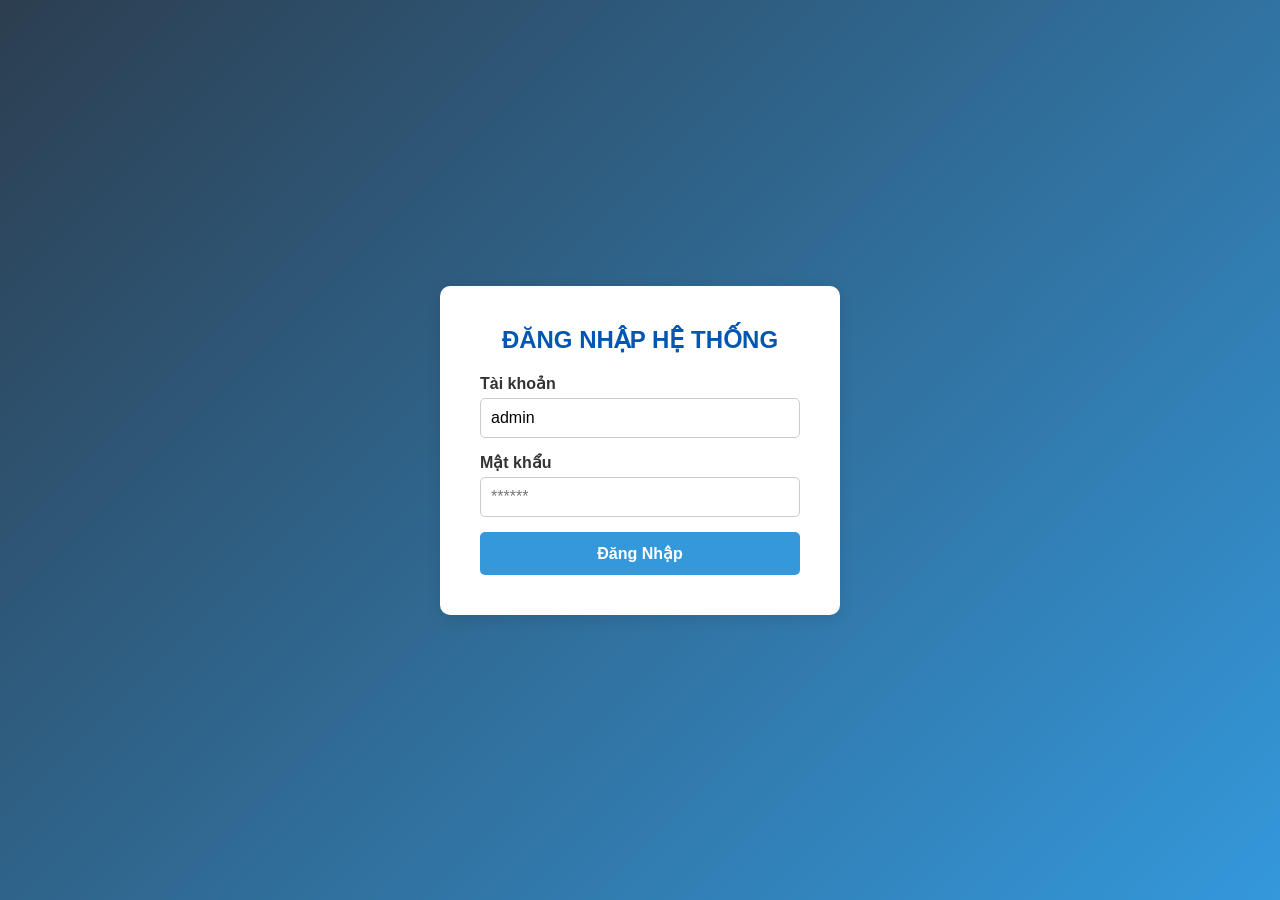
<file: index.html>
<!DOCTYPE html>
<html lang="vi">

<head>
    <meta charset="UTF-8">
    <meta name="viewport" content="width=device-width, initial-scale=1.0">
    <title>Trang Chủ - Hệ Thống Quản Lý Đề Thi</title>
    <link rel="stylesheet" href="css/style.css">
    <script src="libs/localforage.min.js"></script>
    <script src="js/main.js"></script>
</head>

<body>

    <div id="login-screen">
        <div class="login-box">
            <h2>ĐĂNG NHẬP HỆ THỐNG</h2>
            <div class="input-group">
                <label>Tài khoản</label>
                <input type="text" id="username" placeholder="admin" autocomplete="off" value="admin">
            </div>
            <div class="input-group">
                <label>Mật khẩu</label>
                <input type="password" id="password" placeholder="******">
            </div>
            <button class="btn-login" onclick="performLogin()">Đăng Nhập</button>
            <div id="login-msg"></div>
        </div>
    </div>

    <div id="app-screen" class="app-container">
        <aside class="sidebar" id="shared-sidebar"></aside>
        <script src="sidebar_mn.js"></script>

        <main class="main-content">
            <header class="topbar">
                <h3 id="topbar-title">Trang chủ</h3>
                <div class="author-info" style="font-size: 12px; color: #7f8c8d; line-height: 1.6;">
                    <span style="display: block; color: #bdc3c7;">Phát triển & Thiết kế bởi:</span>
                    <strong style="color: #3498db;">Nguyễn Hảo </strong><br>
                    <span>Phiên bản 1.0 &copy; 2026</span>
                </div>
            </header>
            <section class="content-area">

                <div class="page-section" style="border-left: 5px solid #3498db;">
                    <div style="display: flex; align-items: center; gap: 20px; margin-bottom: 25px;">
                        <img src="img/logo.jpg" alt="Logo"
                            style="width: 80px; height: 80px; background: #f8f9fa; padding: 10px; border-radius: 15px; box-shadow: 0 4px 10px rgba(0,0,0,0.1);">
                        <div>
                            <h2 style="margin: 0; color: #2c3e50; font-size: 28px;">Hệ Thống NV-SMART-EDU</h2>
                            <p style="margin: 5px 0 0; color: #3498db; font-weight: bold; font-size: 18px;">SmartExam
                                M-N: Giải pháp số hóa đề thi Năng khiếu</p>
                        </div>
                    </div>

                    <p style="line-height: 1.6; color: #555; font-size: 16px; margin-bottom: 25px;">
                        Chào mừng bạn đến với hệ thống quản lý và thiết kế đề thi chuyên nghiệp dành riêng cho
                        <strong>Khối M (Kể chuyện - Đọc diễn cảm)</strong> và <strong>Khối N (Âm nhạc - Thẩm âm - Tiết
                            tấu)</strong>. Hệ thống được tối ưu hóa để giúp giảm thiểu 90% thời gian soạn thảo thủ công
                        và đảm bảo tính chính xác, bảo mật tuyệt đối cho kỳ thi.
                    </p>

                    <div style="display: grid; grid-template-columns: repeat(auto-fit, minmax(250px, 1fr)); gap: 20px;">
                        <div style="padding: 20px; background: #f8fbff; border-radius: 10px; border: 1px solid #d6eaf8;">
                            <div style="font-size: 30px; margin-bottom: 10px;">📚</div>
                            <h4 style="margin: 0 0 10px; color: #2c3e50;">Quản Lý Ngân Hàng</h4>
                            <p style="font-size: 14px; color: #7f8c8d; margin: 0;">Lưu trữ hàng ngàn đề thi Khối M (kèm ảnh Base64) và Khối N một cách khoa học, không lo thất lạc.</p>
                        </div>

                        <div style="padding: 20px; background: #f8fff9; border-radius: 10px; border: 1px solid #d4efdf;">
                            <div style="font-size: 30px; margin-bottom: 10px;">📥</div>
                            <h4 style="margin: 0 0 10px; color: #2c3e50;">Bóc Tách File Word</h4>
                            <p style="font-size: 14px; color: #7f8c8d; margin: 0;">Tự động nhận diện dữ liệu, hình ảnh từ file .docx mẫu. Thuật toán thông minh giúp loại bỏ đề thi trùng lặp.</p>
                        </div>

                        <div style="padding: 20px; background: #fffaf0; border-radius: 10px; border: 1px solid #fdebd0;">
                            <div style="font-size: 30px; margin-bottom: 10px;">📝</div>
                            <h4 style="margin: 0 0 10px; color: #2c3e50;">Tạo Đề Tự Động</h4>
                            <p style="font-size: 14px; color: #7f8c8d; margin: 0;">Trộn đề, chọn ngẫu nhiên và xuất file Word/PDF với định dạng chuẩn sư phạm, hỗ trợ ngắt trang tự động.</p>
                        </div>

                        <div style="padding: 20px; background: #fff5f5; border-radius: 10px; border: 1px solid #fadbd8;">
                            <div style="font-size: 30px; margin-bottom: 10px;">🔒</div>
                            <h4 style="margin: 0 0 10px; color: #2c3e50;">Bảo Mật & Offline</h4>
                            <p style="font-size: 14px; color: #7f8c8d; margin: 0;">Dữ liệu được mã hóa an toàn. Hệ thống chạy Offline 100% không cần Internet, bảo vệ tuyệt mật dữ liệu thi.</p>
                        </div>

                        <div style="padding: 20px; background: #fff5f5; border-radius: 10px; border: 1px solid #fadbd8;">
                            <div style="font-size: 30px; margin-bottom: 10px;">🎵</div>
                            <h4 style="margin: 0 0 10px; color: #2c3e50;">Khối N (Năng khiếu nhạc)</h4>
                            <p style="font-size: 14px; color: #7f8c8d; margin: 0;">
                            <p style="font-size: 14px; color: #666; margin-bottom: 15px;">Quản lý dữ liệu bóc tách từ
                                file Word và bốc đề ngẫu nhiên.</p>
                            <a href="khoi-n.html" class="btn btn-info" style="text-decoration: none;">Vào Ngân Hàng</a>
                            <a href="tao-de-n.html" class="btn"
                                style="text-decoration: none; background: #27ae60; color: white;">Tạo Đề Thi</a>
                            </p>
                        </div>
                        <div style="padding: 20px; background: #fff5f5; border-radius: 10px; border: 1px solid #fadbd8;">
                            <div style="font-size: 30px; margin-bottom: 10px;">🎨</div>
                            <h4 style="margin: 0 0 10px; color: #2c3e50;">Khối M (Mầm non)</h4>
                            <p style="font-size: 14px; color: #7f8c8d; margin: 0;">
                            <p style="font-size: 14px; color: #666; margin-bottom: 15px;">Thiết lập ma trận đề thi và
                                gán mã đề hàng loạt.</p>
                            <a href="khoi-m.html" class="btn btn-info" style="text-decoration: none;">Truy cập ngay</a>
                            <a href="tao-de-m.html" class="btn"
                                style="text-decoration: none; background: #27ae60; color: white;">Tạo Đề Thi</a>
                            </p>
                        </div>
                    </div>

                    <div style="margin-top: 30px; padding-top: 20px; border-top: 1px solid #eee; display: flex; justify-content: space-between; align-items: center; flex-wrap: wrap; gap: 10px;">
                        <div style="font-size: 14px; color: #95a5a6;">
                            Trạng thái hệ thống: <span style="color: #27ae60; font-weight: bold;">● Sẵn sàng hoạt động</span>
                        </div>
                        <div style="font-size: 14px; color: #95a5a6;">
                            Phiên bản: <strong>1.0 Pro</strong> | Thiết kế bởi <strong>Nguyễn Hảo (kdclgd@gmail.com)</strong>
                        </div>
                    </div>
                </div>

            </section>
        </main>
    </div>

    <script>
        // HÀM KHÓA MÀN HÌNH TẠM THỜI
        function handleLock() {
            // Xóa phiên đăng nhập nhưng KHÔNG chuyển trang
            sessionStorage.removeItem('isLoggedIn');
            
            // Giấu giao diện làm việc, bật bảng đăng nhập lên
            document.getElementById('app-screen').style.display = 'none';
            document.getElementById('login-screen').style.display = 'flex';
            
            // Đặt câu thông báo màu cam báo hiệu đang khóa
            const msg = document.getElementById('login-msg');
            msg.innerText = "🔒 Màn hình đã khóa! Nhập mật khẩu để tiếp tục.";
            msg.style.color = "#f39c12"; 
            msg.style.display = "block";

            // Xóa pass cũ và auto-focus vào ô nhập pass cho tiện
            document.getElementById('password').value = "";
            document.getElementById('password').focus();
        }

        // HÀM XỬ LÝ ĐĂNG NHẬP
        async function performLogin() {
            const user = document.getElementById('username').value.trim();
            const pass = document.getElementById('password').value.trim();
            const msg = document.getElementById('login-msg');

            // Reset màu chữ về đỏ (dành cho báo lỗi)
            msg.style.color = "#e74c3c";

            if (!user || !pass) {
                msg.innerText = "Vui lòng nhập tài khoản và mật khẩu!";
                msg.style.display = "block";
                return;
            }

            const realPass = await sysDB.getItem('admin_pass');
            if (user === 'admin' && pass === realPass) {
                sessionStorage.setItem('isLoggedIn', 'true');
                msg.innerText = "";
                document.getElementById('password').value = "";
                
                // Mở khóa giao diện cực mượt
                document.getElementById('login-screen').style.display = 'none';
                document.getElementById('app-screen').style.display = 'flex';
            } else {
                msg.innerText = "❌ Sai tài khoản hoặc mật khẩu!";
                msg.style.display = "block";
            }
        }

        // Nhấn Enter để login/mở khóa
        document.getElementById('password').addEventListener('keypress', (e) => {
            if (e.key === 'Enter') performLogin();
        });
    </script>
</body>

</html>
</file>
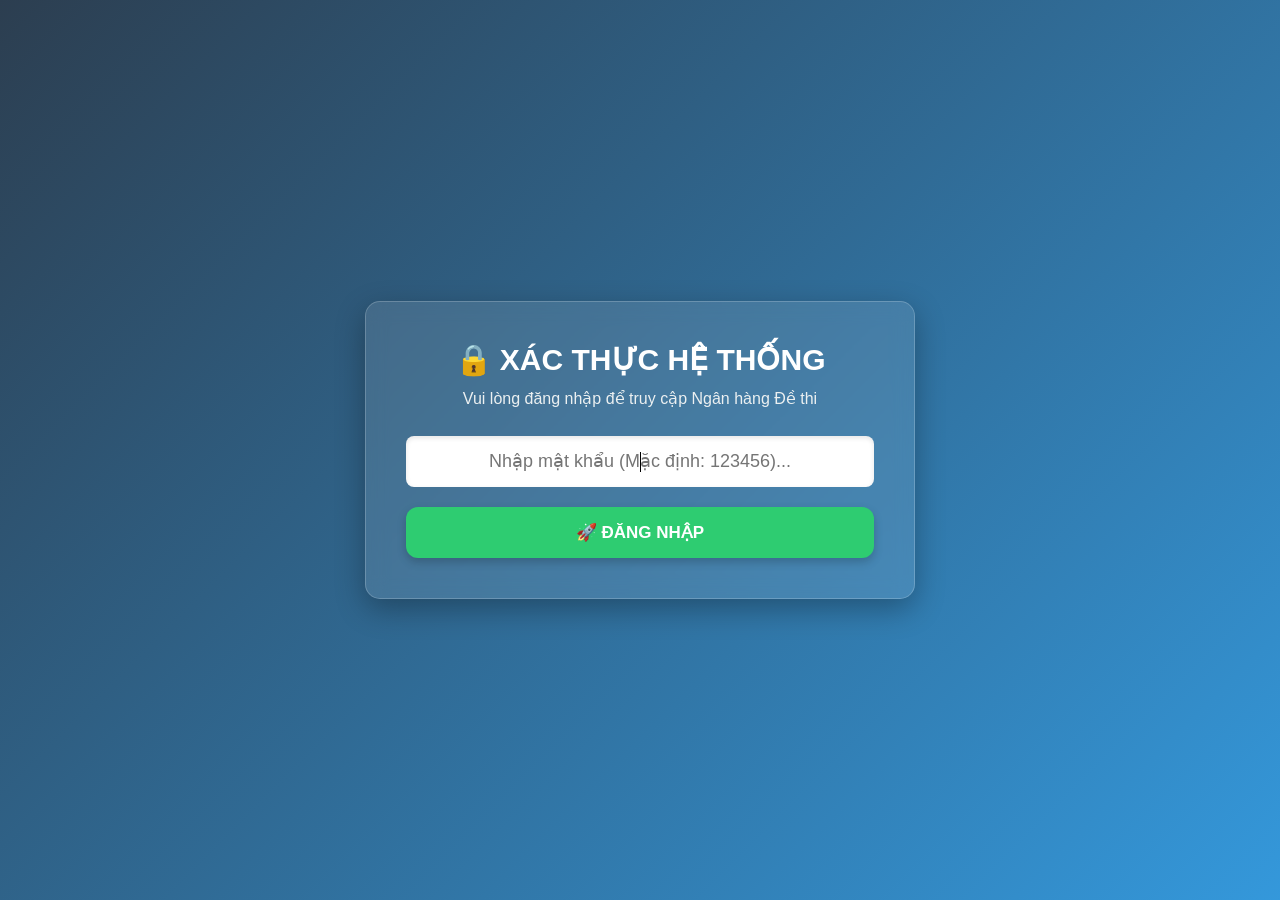
<file: dashboard.html>
<!DOCTYPE html>
<html lang="vi">
<head>
    <meta charset="UTF-8">
    <meta name="viewport" content="width=device-width, initial-scale=1.0">
    <title>Tổng quan Hệ thống - NV-SMART-EDU</title>
    
    <style>
        * { box-sizing: border-box; margin: 0; padding: 0; font-family: 'Segoe UI', Tahoma, sans-serif; }
        body { background-color: #f0f2f5; height: 100vh; overflow: hidden; }
        .app-container { display: flex; height: 100vh; width: 100vw; }
        .main-content { flex: 1; display: flex; flex-direction: column; background: #f4f7f6; overflow: hidden; }
        .topbar { background: white; padding: 15px 20px; box-shadow: 0 2px 5px rgba(0,0,0,0.1); }
        .content-area { padding: 20px; flex: 1; overflow-y: auto; }
        
        /* DASHBOARD GRID TỔNG QUAN (Đã cập nhật cho 5 thẻ) */
        .dash-grid { display: grid; grid-template-columns: repeat(auto-fit, minmax(200px, 1fr)); gap: 20px; margin-bottom: 20px; }
        .stat-card { background: white; padding: 20px; border-radius: 10px; box-shadow: 0 4px 6px rgba(0,0,0,0.05); display: flex; align-items: center; justify-content: space-between; border-left: 5px solid #3498db; transition: transform 0.2s; }
        .stat-card:hover { transform: translateY(-5px); box-shadow: 0 6px 12px rgba(0,0,0,0.1); }
        .stat-info h3 { margin: 0; font-size: 25px; color: #2c3e50; }
        .stat-info p { margin: 5px 0 0 0; color: #7f8c8d; font-size: 12px; font-weight: bold; text-transform: uppercase; }
        .stat-icon { font-size: 32px; opacity: 0.8; }

        /* BỐ CỤC CHIA NỬA */
        .split-layout { display: grid; grid-template-columns: 1fr 1fr; gap: 20px; }
        .left-col { display: flex; flex-direction: column; gap: 20px; }
        
        .panel { background: white; padding: 20px; border-radius: 10px; box-shadow: 0 4px 6px rgba(0,0,0,0.05); }
        .panel h4 { margin-top: 0; color: #34495e; border-bottom: 2px solid #eee; padding-bottom: 10px; margin-bottom: 15px; font-size: 16px; }
        
        /* STYLE CHO THỐNG KÊ CHI TIẾT (KHÔNG DÙNG BIỂU ĐỒ) */
        .detail-box { padding: 15px; border-radius: 8px; margin-bottom: 15px; display: flex; justify-content: space-between; align-items: center; }
        .detail-tnkq { background: #e8f5e9; border-left: 4px solid #27ae60; }
        .detail-tl { background: #fbf7fc; border-left: 4px solid #9b59b6; }
        .detail-mn { background: #fff8e1; border-left: 4px solid #f39c12; }
        
        .detail-title { font-weight: bold; font-size: 15px; margin-bottom: 5px; }
        .detail-number { font-size: 20px; font-weight: bold; }
        .detail-sub { font-size: 13px; color: #666; }

        /* DANH SÁCH KỲ THI GỌN NHẸ - HIỆN ĐẠI */
        .exam-list { display: flex; flex-direction: column; gap: 10px; }
        .exam-item { display: flex; align-items: center; justify-content: space-between; padding: 12px 15px; border: 1px solid #f0f0f0; border-radius: 8px; transition: 0.2s; background: #fafafa; }
        .exam-item:hover { background: white; border-color: #3498db; box-shadow: 0 2px 5px rgba(0,0,0,0.05); }
        
        .exam-meta { display: flex; align-items: center; gap: 10px; width: 120px; flex-shrink: 0; }
        .badge { padding: 4px 8px; border-radius: 6px; font-size: 11px; font-weight: bold; color: white; text-align: center; min-width: 55px; }
        .bg-tnkq { background: #27ae60; }
        .bg-tl { background: #9b59b6; }
        .exam-date { font-size: 12px; color: #7f8c8d; }
        
        .exam-info { flex-grow: 1; overflow: hidden; }
        .exam-name { font-weight: bold; color: #2c3e50; font-size: 14px; white-space: nowrap; overflow: hidden; text-overflow: ellipsis; margin-bottom: 3px; }
        .exam-subj { font-size: 12px; color: #95a5a6; }
        
        .exam-count { font-weight: bold; color: #3498db; font-size: 14px; background: #e8f4fd; padding: 5px 10px; border-radius: 6px; }

        @media (max-width: 900px) {
            .split-layout { grid-template-columns: 1fr; }
        }
    </style>

    <script src="libs/localforage.min.js"></script>
</head>
<body>

    <div id="app-screen" class="app-container">
        <aside class="sidebar" id="shared-sidebar"></aside>
        <script src="sidebar.js"></script>

        <main class="main-content">
            <header class="topbar">
                <h3 style="color: #2c3e50; margin: 0;">📊 Bảng điều khiển Hệ thống</h3>
            </header>

            <section class="content-area">
                
                <div class="dash-grid">
                    <div class="stat-card" style="border-color: #27ae60;">
                        <div class="stat-info">
                            <h3 id="count-tnkq-q">0</h3>
                            <p>Câu Trắc nghiệm</p>
                        </div>
                        <div class="stat-icon">☑️</div>
                    </div>
                    
                    <div class="stat-card" style="border-color: #9b59b6;">
                        <div class="stat-info">
                            <h3 id="count-tl-q">0</h3>
                            <p>Câu Tự luận</p>
                        </div>
                        <div class="stat-icon">✍️</div>
                    </div>

                    <div class="stat-card" style="border-color: #f39c12;">
                        <div class="stat-info">
                            <h3 id="count-mn-q">0</h3>
                            <p>Dữ liệu Khối M-N</p>
                        </div>
                        <div class="stat-icon">🎭</div>
                    </div>

                    <div class="stat-card" style="border-color: #e74c3c;">
                        <div class="stat-info">
                            <h3 id="count-total-exams">0</h3>
                            <p>Kỳ thi xuất bản</p>
                        </div>
                        <div class="stat-icon">🖨️</div>
                    </div>

                    <div class="stat-card" style="border-color: #34495e; background: #f8f9fa;">
                        <div class="stat-info">
                            <h4 id="count-storage" style="color: #34495e;">Đang tính...</h4>
                            <p>Bộ nhớ</p>
                        </div>
                        <div class="stat-icon">💾</div>
                    </div>
                </div>

                <div class="split-layout">
                    <div class="left-col">
                        <div class="panel">
                            <h4>📚 Phân tích Ngân hàng Đề thi</h4>
                            
                            <div class="detail-box detail-tnkq">
                                <div>
                                    <div class="detail-title" style="color: #27ae60;">Ngân hàng Trắc nghiệm (TNKQ)</div>
                                    <div class="detail-sub" id="detail-tnkq-sub">Đang tải...</div>
                                </div>
                                <div class="detail-number" style="color: #27ae60;" id="detail-tnkq-num">0</div>
                            </div>

                            <div class="detail-box detail-tl">
                                <div>
                                    <div class="detail-title" style="color: #8e44ad;">Ngân hàng Tự luận</div>
                                    <div class="detail-sub" id="detail-tl-sub">Đang tải...</div>
                                </div>
                                <div class="detail-number" style="color: #8e44ad;" id="detail-tl-num">0</div>
                            </div>
                        </div>

                        <div class="panel">
                            <h4>🔍 Phân tích chi tiết Khối M - N</h4>
                            <div id="mn-details">
                                <div style="text-align:center; color:#7f8c8d;">Đang phân tích dữ liệu...</div>
                            </div>
                        </div>
                    </div>

                    <div class="panel">
                        <h4>🕒 10 Kỳ thi được xuất bản gần đây</h4>
                        <div class="exam-list" id="recent-exams-list">
                            <div style="text-align:center; color:#7f8c8d; padding: 20px;">Đang tải dữ liệu...</div>
                        </div>
                    </div>
                </div>

            </section>
        </main>
    </div>

    <script>
        // KẾT NỐI DATABASE
        const dbTNKQ_Bank = localforage.createInstance({ name: "NgânHàngĐềApp", storeName: "nganhang_tnkq" });
        const dbTNKQ_Exam = localforage.createInstance({ name: "NgânHàngĐềApp", storeName: "lich_su_ky_thi" });
        
        const dbTL_Bank = localforage.createInstance({ name: "NgânHàngĐềApp", storeName: "nganhang_tuluan" });
        const dbTL_Exam = localforage.createInstance({ name: "NgânHàngĐềApp", storeName: "lich_su_ky_thi_tuluan" });

        const dbMN_N = localforage.createInstance({ name: "NgânHàngĐềApp", storeName: "nganhangdekhoi_n" });
        const dbMN_M = localforage.createInstance({ name: "NgânHàngĐềApp", storeName: "nganhangdekhoi_m" });
        const dbMN_ExamN = localforage.createInstance({ name: "NgânHàngĐềApp", storeName: "danhsachde_n" });
        const dbMN_ExamM = localforage.createInstance({ name: "NgânHàngĐềApp", storeName: "danhsachde_m" });

        const sysDB = localforage.createInstance({ name: "NgânHàngĐềApp", storeName: "system" });

        window.onload = async () => {
            if (sessionStorage.getItem('isLoggedIn') !== 'true') window.location.href = 'start.html';
            await loadDashboardData();
        };

        // HÀM TÍNH TOÁN DUNG LƯỢNG CHÍNH XÁC (TÍNH BẰNG BYTE CỦA BLOB)
        async function getDbSizeInBytes(dbInstance) {
            let totalBytes = 0;
            await dbInstance.iterate((value, key) => {
                const jsonStr = JSON.stringify(value);
                // Tạo Blob để đo lường chính xác dung lượng kể cả ký tự UTF-8 (Tiếng Việt)
                const blob = new Blob([jsonStr]);
                totalBytes += blob.size;
            });
            return totalBytes;
        }

        async function loadDashboardData() {
            // ==========================================
            // 1. TÍNH TOÁN DUNG LƯỢNG LƯU TRỮ TOÀN HỆ THỐNG
            // ==========================================
            let totalSystemBytes = 0;
            const allDatabases = [
                dbTNKQ_Bank, dbTNKQ_Exam, dbTL_Bank, dbTL_Exam, 
                dbMN_N, dbMN_M, dbMN_ExamN, dbMN_ExamM, sysDB
            ];
            
            for (let db of allDatabases) {
                totalSystemBytes += await getDbSizeInBytes(db);
            }

            let sizeDisplay = "";
            if (totalSystemBytes < 1024) {
                sizeDisplay = totalSystemBytes + " Bytes";
            } else if (totalSystemBytes < 1024 * 1024) {
                sizeDisplay = (totalSystemBytes / 1024).toFixed(2) + " KB";
            } else {
                sizeDisplay = (totalSystemBytes / (1024 * 1024)).toFixed(2) + " MB";
            }
            
            const storageEl = document.getElementById('count-storage');
            storageEl.innerText = sizeDisplay;
            // Đổi màu cảnh báo nếu dung lượng quá lớn (> 50MB thì hiện đỏ cảnh báo)
            if (totalSystemBytes > 50 * 1024 * 1024) storageEl.style.color = '#e74c3c';

            // ==========================================
            // 2. ĐẾM DỮ LIỆU & TÍNH SỐ MÔN HỌC TNKQ & TỰ LUẬN
            // ==========================================
            const tnkqQs = await dbTNKQ_Bank.getItem('questions') || [];
            const tlQs = await dbTL_Bank.getItem('questions') || [];
            
            const tnkqCount = tnkqQs.length;
            const tlCount = tlQs.length;

            const tnkqSubjects = [...new Set(tnkqQs.map(q => q.subject).filter(Boolean))];
            const tlSubjects = [...new Set(tlQs.map(q => q.subject).filter(Boolean))];

            document.getElementById('count-tnkq-q').innerText = tnkqCount;
            document.getElementById('detail-tnkq-num').innerText = tnkqCount + " câu";
            document.getElementById('detail-tnkq-sub').innerHTML = `Gồm <b>${tnkqSubjects.length}</b> môn học quản lý.`;

            document.getElementById('count-tl-q').innerText = tlCount;
            document.getElementById('detail-tl-num').innerText = tlCount + " câu";
            document.getElementById('detail-tl-sub').innerHTML = `Gồm <b>${tlSubjects.length}</b> môn học quản lý.`;


            // ==========================================
            // 3. THUẬT TOÁN ĐẾM CHI TIẾT KHỐI M & N
            // ==========================================
            let mCount = 0;
            await dbMN_M.iterate((value, key) => {
                if (Array.isArray(value)) mCount += value.length;
                else mCount += 1;
            });

            let nCounts = {};
            let nCountTotal = 0;
            
            await dbMN_N.iterate((value, key) => {
                const processItem = (item) => {
                    let type = item.type || item.loai || item.phanloai || item.category;
                    if (!type) {
                        if (key !== 'questions' && key !== 'nganhang_n' && key !== 'data') type = key;
                        else type = 'Chưa phân loại';
                    }
                    type = type.toString().trim();
                    const lowerType = type.toLowerCase();
                    if (lowerType.includes('cao độ') || lowerType === 'caodo') type = 'Cao độ';
                    else if (lowerType.includes('tiết tấu') || lowerType === 'tiettau') type = 'Tiết tấu';
                    else if (lowerType.includes('hát') || lowerType === 'hat') type = 'Hát';
                    else if (lowerType.includes('xướng') || lowerType === 'xuongam') type = 'Xướng âm';
                    else type = type.charAt(0).toUpperCase() + type.slice(1);

                    nCounts[type] = (nCounts[type] || 0) + 1;
                    nCountTotal++;
                };

                if (Array.isArray(value)) value.forEach(processItem);
                else processItem(value);
            });

            const mnTotal = mCount + nCountTotal;
            document.getElementById('count-mn-q').innerText = mnTotal;

            let mnHTML = `
                <div class="detail-box detail-mn" style="margin-bottom:10px;">
                    <div>
                        <div class="detail-title" style="color: #d35400;">🎭 Khối M (Kể chuyện)</div>
                    </div>
                    <div class="detail-number" style="color: #d35400;">${mCount} đề</div>
                </div>
                <div style="background: #e8f4fd; border-left: 4px solid #3498db; padding: 15px; border-radius: 8px;">
                    <div class="detail-title" style="color: #2980b9;">🎵 Khối N (Âm nhạc) - ${nCountTotal} mẫu</div>
                    <ul style="margin-left: 20px; margin-top: 10px; color: #34495e; font-size: 14px;">
            `;
            
            for (let type in nCounts) {
                mnHTML += `<li style="margin-bottom: 5px; border-bottom: 1px dashed #ccc; padding-bottom: 3px;">Loại <b>${type}</b>: <span style="color:#27ae60; font-weight:bold; float: right;">${nCounts[type]}</span></li>`;
            }
            if (Object.keys(nCounts).length === 0) mnHTML += `<li>Chưa có dữ liệu Khối N</li>`;
            
            mnHTML += `</ul></div>`;
            document.getElementById('mn-details').innerHTML = mnHTML;


            // ==========================================
            // 4. TỔNG HỢP LỊCH SỬ KỲ THI (GIAO DIỆN LIST)
            // ==========================================
            let allExams = [];

            const tnkqExKeys = await dbTNKQ_Exam.keys();
            for (let k of tnkqExKeys) {
                let ex = await dbTNKQ_Exam.getItem(k);
                let shortDate = ex.date.split(' ')[0] || ex.date;
                allExams.push({ ...ex, typeLabel: 'TNKQ', typeClass: 'bg-tnkq', shortDate: shortDate, trueDate: new Date(ex.id) });
            }

            const tlExKeys = await dbTL_Exam.keys();
            for (let k of tlExKeys) {
                let ex = await dbTL_Exam.getItem(k);
                let shortDate = ex.date.split(' ')[0] || ex.date;
                allExams.push({ ...ex, typeLabel: 'TỰ LUẬN', typeClass: 'bg-tl', shortDate: shortDate, trueDate: new Date(ex.id) });
            }

            document.getElementById('count-total-exams').innerText = allExams.length;
            allExams.sort((a, b) => b.trueDate - a.trueDate);
            
            const topExams = allExams.slice(0, 10);
            const listContainer = document.getElementById('recent-exams-list');
            
            if (topExams.length === 0) {
                listContainer.innerHTML = '<div style="text-align:center; color:#7f8c8d; padding: 20px;">Chưa có kỳ thi nào được xuất bản.</div>';
            } else {
                listContainer.innerHTML = topExams.map(ex => {
                    const qCount = ex.baseQs ? ex.baseQs.length : 0;
                    return `
                        <div class="exam-item">
                            <div class="exam-meta">
                                <span class="badge ${ex.typeClass}">${ex.typeLabel}</span>
                                <span class="exam-date">${ex.shortDate}</span>
                            </div>
                            <div class="exam-info">
                                <div class="exam-name" title="${ex.name}">${ex.name}</div>
                                <div class="exam-subj">📚 Môn: ${ex.subject}</div>
                            </div>
                            <div class="exam-count" title="Số lượng câu hỏi">
                                ${qCount} câu
                            </div>
                        </div>
                    `;
                }).join('');
            }
        }
    </script>
</body>
</html>
</file>
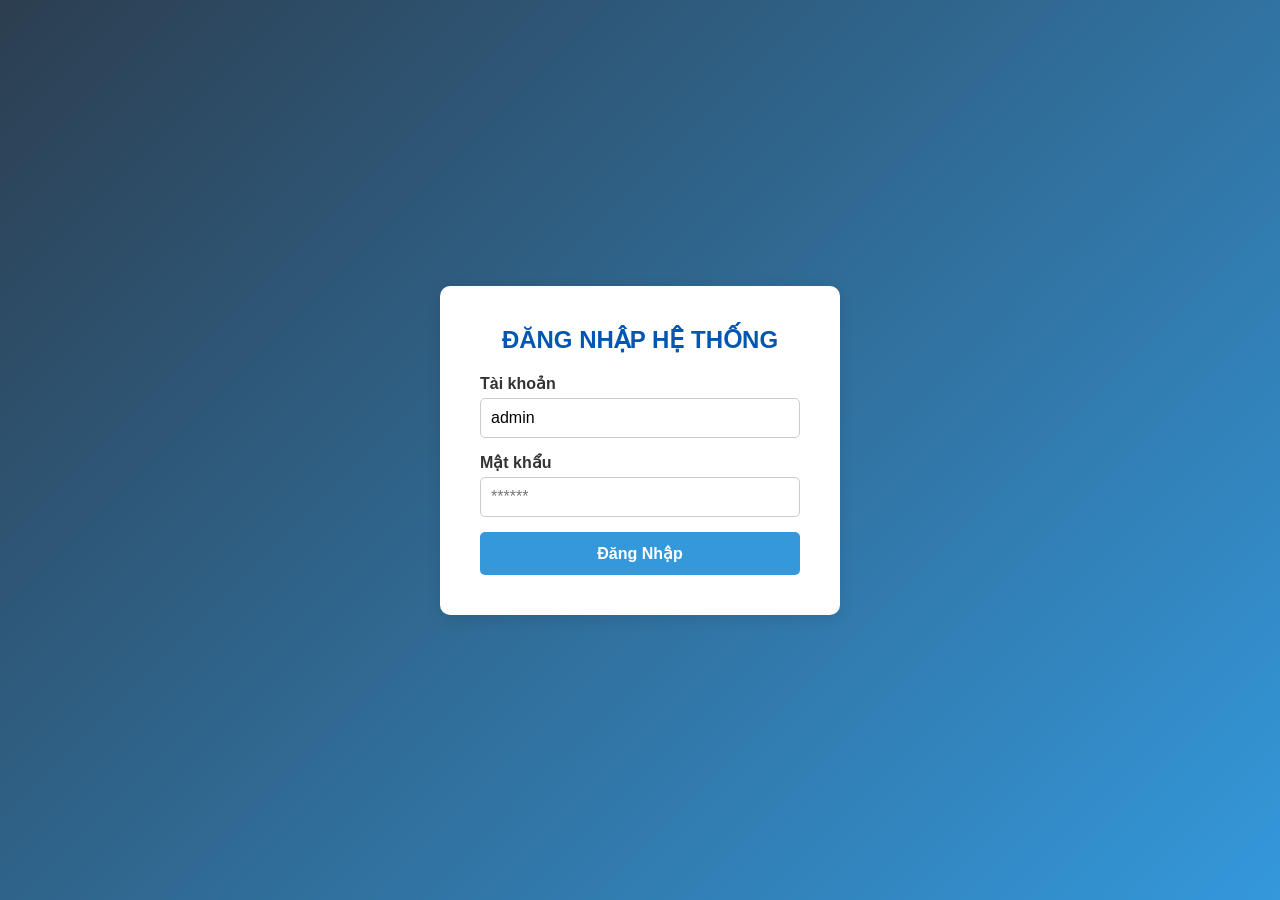
<file: khoi-m.html>
<!DOCTYPE html>
<html lang="vi">
<head>
    <meta charset="UTF-8">
    <meta name="viewport" content="width=device-width, initial-scale=1.0">
    <title>Quản lý Ngân hàng Khối M - Kể chuyện theo tranh</title>
    <link rel="icon" href="data:;base64,iVBORw0KGgo=">
    <link rel="stylesheet" href="css/style.css">
    <script src="libs/localforage.min.js"></script>
    <script src="libs/mammoth.browser.min.js"></script>
    <script src="js/main.js"></script>
    <style>
        /* BỐ CỤC CHUNG */
        
        .main-content { flex-grow: 1; display: flex; flex-direction: column; height: 100%; background: #f4f7f6; overflow: hidden; position: relative; }
        .topbar { background: white; padding: 15px 20px; box-shadow: 0 2px 5px rgba(0,0,0,0.1); z-index: 99; }
        .content-area { flex-grow: 1; padding: 20px; overflow-y: auto; }

        .page-section { background: white; padding: 20px; border-radius: 8px; box-shadow: 0 2px 4px rgba(0,0,0,0.05); margin-bottom: 20px; }
        
        table { width: 100%; border-collapse: collapse; margin-top: 15px; }
        th, td { border: 1px solid #ddd; padding: 12px; text-align: left; vertical-align: middle; }
        th { background: #f8f9fa; font-weight: bold; }
        
        .story-gallery { display: flex; flex-wrap: wrap; gap: 5px; }
        .story-gallery img { width: 60px; height: 60px; object-fit: cover; border: 1px solid #ccc; border-radius: 4px; transition: transform 0.2s; cursor: pointer; }
        .story-gallery img:hover { transform: scale(3); z-index: 10; position: relative; box-shadow: 0 0 15px rgba(0,0,0,0.4); }

        /* TAB IMPORT */
        .import-box { border: 2px dashed #3498db; padding: 40px; text-align: center; background: #f0f7ff; border-radius: 8px; margin-bottom: 20px; }
        .import-preview-item { border: 1px solid #ddd; border-radius: 8px; padding: 15px; margin-bottom: 15px; background: white; box-shadow: 0 2px 5px rgba(0,0,0,0.05); transition: 0.3s; }
        .import-preview-item h4 { margin: 0 0 10px 0; color: #2c3e50; border-bottom: 1px solid #eee; padding-bottom: 5px; display: flex; align-items: center; gap: 10px;}

        .form-grid { display: grid; grid-template-columns: 1fr 1fr; gap: 20px; margin-bottom: 20px; }
        .form-group { display: flex; flex-direction: column; }
        .form-group label { font-weight: bold; margin-bottom: 8px; color: #2c3e50; }
        .form-group input { padding: 10px; border: 1px solid #ccc; border-radius: 5px; font-size: 15px; }
        
        .upload-area { border: 2px dashed #3498db; padding: 30px; text-align: center; background: #ebf5fb; border-radius: 8px; cursor: pointer; }
        .preview-grid { display: grid; grid-template-columns: repeat(auto-fill, minmax(120px, 1fr)); gap: 15px; margin-top: 20px; }
        .preview-item { position: relative; border: 1px solid #ddd; border-radius: 6px; padding: 5px; background: white; text-align: center; }
        .preview-item img { width: 100%; height: 100px; object-fit: cover; border-radius: 4px; }
        .preview-item .remove-btn { position: absolute; top: -5px; right: -5px; background: #e74c3c; color: white; border: none; border-radius: 50%; width: 20px; height: 20px; cursor: pointer; font-size: 12px; font-weight: bold;}

        /* HIỆU ỨNG LOADING OVERLAY CHUYÊN NGHIỆP */
        #loading-overlay {
            display: none; position: fixed; top: 0; left: 0; width: 100%; height: 100%;
            background: rgba(255, 255, 255, 0.9); z-index: 9999; 
            flex-direction: column; justify-content: center; align-items: center;
        }
        .progress-box { width: 50%; max-width: 500px; background: white; padding: 30px; border-radius: 12px; box-shadow: 0 5px 20px rgba(0,0,0,0.1); text-align: center; }
        .progress-bar-container { width: 100%; height: 20px; background: #eee; border-radius: 10px; overflow: hidden; margin: 15px 0; border: 1px solid #ddd; }
        .progress-bar { height: 100%; width: 0%; background: #3498db; transition: width 0.1s; }
        #progress-percent { font-size: 20px; font-weight: bold; color: #2c3e50; }
        .loading-text { font-size: 18px; font-weight: bold; color: #2c3e50; text-align: center; line-height: 1.5; margin-bottom: 5px; }
        
        /* BADGE TAGS */
        .badge { padding: 3px 8px; border-radius: 4px; font-size: 12px; font-weight: bold; color: white; }
        .badge-new { background: #2ecc71; }
        .badge-dup { background: #e74c3c; }

        /* THÔNG BÁO NHỎ Ở GÓC MÀN HÌNH (TOAST) */
        #toast-notification {
            position: fixed; bottom: 30px; right: 30px;
            background: #2c3e50; color: white;
            padding: 15px 25px; border-radius: 8px;
            box-shadow: 0 10px 30px rgba(0,0,0,0.2);
            font-size: 15px; font-weight: bold; z-index: 10000;
            transform: translateX(150%); /* Giấu ra ngoài rìa màn hình */
            transition: transform 0.3s cubic-bezier(0.175, 0.885, 0.32, 1.275);
            display: flex; align-items: center; gap: 12px;
        }
        #toast-notification.show { transform: translateX(0); /* Trượt vào trong */ }
    </style>
</head>
<body>
    <div class="app-container">
        <aside class="sidebar" id="shared-sidebar"></aside>
        <script src="sidebar_mn.js"></script>

        <main class="main-content">
            <div id="loading-overlay">
                <div class="progress-box">
                    <div class="loading-text" id="loading-text">Đang bóc tách dữ liệu...</div>
                    <div id="progress-percent">0%</div>
                    <div class="progress-bar-container">
                        <div id="progress-bar" class="progress-bar"></div>
                    </div>
                    <span style="font-size: 14px; color: #7f8c8d; font-weight: normal;">(Quá trình này có thể mất vài giây)</span>
                </div>
            </div>
            <div id="toast-notification">
                <span id="toast-icon">⏳</span> 
                <span id="toast-text">Đang lưu dữ liệu...</span>
            </div>

            <header class="topbar"><h3 id="topbar-title">Quản lý Ngân hàng Đề Khối M (Kể chuyện theo tranh)</h3></header>
            
            <section class="content-area">
                <div class="page-section">
                    <div class="tab-container" style="border-bottom: 2px solid #ddd; margin-bottom: 20px;">
                        <button class="tab-btn active" onclick="switchTab('list', this)" style="padding: 10px 20px; font-weight: bold; border: none; background: none; cursor: pointer; border-bottom: 3px solid #0056b3;">📋 Danh sách Đề</button>
                        <button class="tab-btn" onclick="switchTab('add', this)" style="padding: 10px 20px; font-weight: bold; border: none; background: none; cursor: pointer;">➕ Thêm Truyện thủ công</button>
                        <button class="tab-btn" onclick="switchTab('import', this)" style="padding: 10px 20px; font-weight: bold; border: none; background: none; cursor: pointer;">📥 Nhập từ file Word</button>
                    </div>

                    <div id="tab-list" class="tab-content">
                        <div style="display: flex; justify-content: space-between; margin-bottom: 15px; align-items: center;">
                            <span id="stat-info" style="font-weight: bold; color: #0056b3;">Đang tải dữ liệu...</span>
                            </div>
                        <table>
                            <thead>
                                <tr>
                                    <th width="8%" style="text-align: center;">Mã</th>
                                    <th width="20%">Chủ đề</th>
                                    <th width="25%">Tên truyện</th>
                                    <th width="25%">Các tranh (3-6 ảnh)</th>
                                    <th width="10%" style="text-align: center;">
                                        <label style="cursor: pointer; display: flex; align-items: center; justify-content: center; gap: 5px; margin: 0; font-weight: bold;">
                                            <input type="checkbox" id="master-checkbox" style="transform: scale(1.3); cursor: pointer;" onchange="toggleAllExams(this.checked)"> 
                                            Chọn thi
                                        </label>
                                    </th>
                                    <th width="12%" style="text-align: center;">Thao tác</th>
                                </tr>
                            </thead>
                            <tbody id="table-body"></tbody>
                            
                            <tbody id="scroll-trigger" style="display: none;">
                                <tr>
                                    <td colspan="6" style="text-align: center; padding: 20px; color: #7f8c8d; font-style: italic; font-weight: bold;" id="loading-more-text">
                                        ⬇️ Cuộn xuống để nạp thêm dữ liệu...
                                    </td>
                                </tr>
                            </tbody>
                        </table>
                    </div>

                    <div id="tab-add" class="tab-content" style="display: none;">
                        <div class="form-grid">
                            <div class="form-group"><label>Chủ đề truyện (*):</label><input type="text" id="input-chude" placeholder="Ví dụ: Bé yêu cây xanh"></div>
                            <div class="form-group"><label>Tên câu chuyện (*):</label><input type="text" id="input-tentruyen" placeholder="Ví dụ: Hạt giống của thỏ con"></div>
                        </div>
                        <div class="form-group">
                            <label>Tải lên ảnh cốt truyện (Có thể chọn nhiều ảnh cùng lúc):</label>
                            <input type="file" id="file-input" accept="image/*" multiple style="display: none;" onchange="handleFileSelect(event)">
                            <div class="upload-area" onclick="document.getElementById('file-input').click()">
                                <div style="font-size: 24px; margin-bottom: 10px;">📂</div>
                                <strong>Nhấp vào đây để tải ảnh (Tối thiểu 3 ảnh)</strong>
                            </div>
                        </div>
                        <div class="preview-grid" id="preview-grid"></div>
                        <div style="margin-top: 30px; text-align: center;">
                            <button class="btn" onclick="saveStory()" style="background: #27ae60; color: white; padding: 12px 40px; font-size: 16px; border: none; border-radius: 4px; cursor: pointer;">💾 Lưu vào Ngân Hàng</button>
                        </div>
                    </div>

                    <div id="tab-import" class="tab-content" style="display: none;">
                        <div class="import-box">
                            <input type="file" id="word-import-input" accept=".docx" style="display: none;" onchange="handleWordImport(this)">
                            <button class="btn" onclick="document.getElementById('word-import-input').click()" style="background: #3498db; color: white; padding: 15px 30px; font-size: 16px; border: none; border-radius: 4px; cursor: pointer;">
                                📂 Nhấp để Chọn file Word (.docx) mẫu đề Khối M
                            </button>
                            <p style="margin-top: 15px; color: #666;">Hệ thống tự động lọc, nhận diện truyện và <strong>bỏ qua các truyện đã có sẵn</strong> trong kho.</p>
                        </div>
                        <div id="import-process-area" style="display: none;">
                            <div style="background: #e8f5e9; padding: 15px; border-radius: 8px; margin-bottom: 20px; display: flex; justify-content: space-between; align-items: center; border: 1px solid #c8e6c9;">
                                <div>
                                    <strong style="font-size: 16px; color: #27ae60;">🎉 Tìm thấy <span id="import-new-count">0</span> đề truyện MỚI.</strong>
                                    <span id="import-dup-count" style="color: #e74c3c; margin-left: 10px; font-weight: bold;"></span>
                                </div>
                                <button id="btn-save-import" class="btn" onclick="saveImportedStories()" style="background: #2ecc71; color: white; padding: 10px 20px; border: none; border-radius: 4px; font-weight: bold; cursor: pointer;">✅ Xác nhận lưu đề MỚI vào Ngân hàng</button>
                            </div>
                            <div id="import-preview-list"></div>
                        </div>
                    </div>

                </div>
            </section>
        </main>
    </div>

    <script>
        const khoiM_DB = localforage.createInstance({ name: "NgânHàngĐềApp", storeName: "nganhangdekhoi_m" });
        let tempImages = [];
        let importedStories = []; // Chứa danh sách nháp quét được từ Word

       window.onload = () => { 
            if(typeof checkLogin === 'function') checkLogin(); 
            // Tự động kích hoạt Tab 1 (Danh sách) và hiển thị dữ liệu ngay khi mở trang
            switchTab('list', document.querySelectorAll('.tab-btn')[0]); 
        };

        function switchTab(tab, btn) {
            document.querySelectorAll('.tab-btn').forEach(b => { b.style.borderBottom = "none"; b.classList.remove('active'); });
            document.querySelectorAll('.tab-content').forEach(c => c.style.display = 'none');
            btn.classList.add('active'); btn.style.borderBottom = "3px solid #0056b3";
            document.getElementById('tab-' + tab).style.display = 'block';
            if(tab === 'list') loadData();
        }

        // --- CÁC HÀM XỬ LÝ THANH LOADING MỚI ---
        function showProgress(percent, text = "Đang tải dữ liệu...") {
            document.getElementById('loading-overlay').style.display = 'flex';
            document.getElementById('loading-text').innerHTML = text;
            document.getElementById('progress-bar').style.width = percent + '%';
            document.getElementById('progress-percent').innerText = Math.round(percent) + '%';
        }

        function hideProgress() {
            document.getElementById('loading-overlay').style.display = 'none';
        }

        function showLoading(text = "Đang bóc tách dữ liệu và Kiểm tra trùng lặp...") {
            showProgress(50, text);
        }

        function hideLoading() {
            hideProgress();
        }

        // --- TAB 2: THÊM THỦ CÔNG ---
        function handleFileSelect(event) {
            Array.from(event.target.files).forEach(file => {
                const reader = new FileReader();
                reader.onload = (e) => { tempImages.push(e.target.result); renderPreviewGrid(); };
                reader.readAsDataURL(file);
            });
            event.target.value = '';
        }

        function renderPreviewGrid() {
            const grid = document.getElementById('preview-grid');
            grid.innerHTML = tempImages.map((src, i) => `<div class="preview-item"><button class="remove-btn" onclick="tempImages.splice(${i},1);renderPreviewGrid()">X</button><img src="${src}"></div>`).join('');
        }

        async function saveStory() {
            const chuDe = document.getElementById('input-chude').value.trim();
            const tenTruyen = document.getElementById('input-tentruyen').value.trim();
            if (!chuDe || !tenTruyen || tempImages.length < 1) return alert("Vui lòng nhập đủ Chủ đề, Tên truyện và ít nhất 1 ảnh!");
            
            let list = await khoiM_DB.getItem('stories') || [];
            const nextIdNum = list.length > 0 ? Math.max(...list.map(i => parseInt(i.id.replace('M', '')))) + 1 : 1;
            list.push({ id: "M" + nextIdNum.toString().padStart(2, '0'), chuDe, tenTruyen, images: [...tempImages], isSelected: true, timestamp: Date.now() });
            await khoiM_DB.setItem('stories', list);
            alert("Lưu thành công!");
            tempImages = []; document.getElementById('input-chude').value = ''; document.getElementById('input-tentruyen').value = ''; renderPreviewGrid();
            switchTab('list', document.querySelectorAll('.tab-btn')[0]);
        }

        // --- TAB 3: THUẬT TOÁN ĐỌC WORD VÀ CHỐNG TRÙNG LẶP ---
        function handleWordImport(input) {
            const file = input.files[0];
            if (!file) return;

            document.getElementById('import-process-area').style.display = 'none';
            showProgress(10, "Đang đọc file Word...");
            
            setTimeout(() => {
                const reader = new FileReader();
                reader.onload = function(e) {
                    showProgress(40, "Đang trích xuất hình ảnh và văn bản...");
                    mammoth.convertToHtml({ arrayBuffer: e.target.result }).then(async result => {
                        const tempDiv = document.createElement('div');
                        tempDiv.innerHTML = result.value;
                        await parseWordContent(tempDiv);
                    }).catch(err => {
                        hideLoading();
                        alert("Lỗi khi đọc file Word: " + err.message);
                    });
                };
                reader.readAsArrayBuffer(file);
                input.value = ''; 
            }, 100);
        }

        async function parseWordContent(container) {
            importedStories = [];
            let currentStory = null;
            let expectingStoryName = false;

            // Bóc tách text và image
            Array.from(container.children).forEach(el => {
                const text = (el.innerText || el.textContent || "").trim();

                if (text.toLowerCase().includes("chủ đề:")) {
                    if (currentStory && currentStory.images.length > 0) {
                        importedStories.push(currentStory);
                    }
                    currentStory = { chuDe: "", tenTruyen: "", images: [], isDuplicate: false };
                    expectingStoryName = true;

                    let rawText = text.replace(/Đề số:?\s*\d*/gi, "").replace(/Chủ đề:\s*/gi, "").trim();

                    const match = rawText.match(/\(([^)]+)\)/);
                    if (match) {
                        currentStory.tenTruyen = match[1].trim();
                        currentStory.chuDe = rawText.replace(`(${match[1]})`, "").replace("()", "").trim();
                        expectingStoryName = false; 
                    } else {
                        currentStory.chuDe = rawText; 
                    }
                }
                else if (currentStory && expectingStoryName && text.startsWith("(")) {
                    const match = text.match(/\(([^)]+)\)/);
                    if (match) {
                        currentStory.tenTruyen = match[1].trim();
                    } else {
                        currentStory.tenTruyen = text.replace(/[()]/g, "").trim();
                    }
                    expectingStoryName = false;
                }

                if (currentStory) {
                    if (el.tagName.toLowerCase() === 'img') {
                        currentStory.images.push(el.src);
                    } else {
                        const imgs = el.querySelectorAll('img');
                        imgs.forEach(img => currentStory.images.push(img.src));
                    }
                }
            });

            if (currentStory && currentStory.images.length > 0) importedStories.push(currentStory);

            showProgress(70, "Đang kiểm tra trùng lặp với Ngân hàng...");
            setTimeout(checkDuplicatesAndRenderPreview, 100);
        }

        // KHÂU KIỂM TRA TRÙNG LẶP (DUPLICATE CHECK)
        async function checkDuplicatesAndRenderPreview() {
            let existingList = await khoiM_DB.getItem('stories') || [];
            let duplicateCount = 0;
            let newCount = 0;

            // Kiểm tra từng truyện import xem đã có trong DB chưa
            importedStories.forEach(s => {
                const isDup = existingList.some(item => 
                    item.chuDe.trim().toLowerCase() === s.chuDe.trim().toLowerCase() && 
                    item.tenTruyen.trim().toLowerCase() === s.tenTruyen.trim().toLowerCase()
                );
                
                s.isDuplicate = isDup;
                if (isDup) duplicateCount++;
                else newCount++;
            });

            hideLoading();

            if (importedStories.length === 0) {
                alert("Không tìm thấy dữ liệu truyện nào trong file Word.");
                return;
            }

            // Hiển thị thông số báo cáo
            document.getElementById('import-new-count').innerText = newCount;
            document.getElementById('import-dup-count').innerText = duplicateCount > 0 ? `(Hệ thống tự động bỏ qua ${duplicateCount} đề đã có sẵn)` : "";
            
            // Ẩn/Hiện nút Lưu tùy theo số lượng truyện mới
            document.getElementById('btn-save-import').style.display = newCount > 0 ? 'inline-block' : 'none';

            // Render giao diện danh sách
            const listDiv = document.getElementById('import-preview-list');
            listDiv.innerHTML = importedStories.map((s, i) => {
                const badge = s.isDuplicate 
                    ? `<span class="badge badge-dup">ĐÃ CÓ SẴN (Sẽ bỏ qua)</span>` 
                    : `<span class="badge badge-new">TRUYỆN MỚI</span>`;
                
                const opacityStyle = s.isDuplicate ? 'opacity: 0.5; background: #fdfdfd;' : '';

                return `
                <div class="import-preview-item" style="${opacityStyle}">
                    <h4>${badge} Đề ${i+1}: ${s.chuDe || "Chưa xác định"} <span style="color:#e67e22; font-style: italic;">(${s.tenTruyen || "Chưa có tên truyện"})</span></h4>
                    <div style="font-size: 13px; margin-bottom: 5px; color: #7f8c8d;">Bóc tách được: <strong>${s.images.length} ảnh</strong></div>
                    <div class="story-gallery">
                        ${s.images.map(img => `<img src="${img}">`).join('')}
                    </div>
                </div>
            `}).join('');
            
            document.getElementById('import-process-area').style.display = 'block';
        }

        // LƯU DANH SÁCH (CHỈ LƯU NHỮNG TRUYỆN MỚI)
        async function saveImportedStories() {
            const newStories = importedStories.filter(s => !s.isDuplicate);
            if (newStories.length === 0) return;

            let list = await khoiM_DB.getItem('stories') || [];
            let maxIdNum = list.length > 0 ? Math.max(...list.map(i => parseInt(i.id.replace('M', '')))) : 0;

            newStories.forEach(s => {
                maxIdNum++;
                list.push({ id: "M" + maxIdNum.toString().padStart(2, '0'), chuDe: s.chuDe, tenTruyen: s.tenTruyen, images: s.images, isSelected: true, timestamp: Date.now() + maxIdNum });
            });

            await khoiM_DB.setItem('stories', list);
            alert(`🎉 Đã nhập thành công ${newStories.length} đề truyện MỚI vào Ngân hàng!`);
            
            document.getElementById('import-process-area').style.display = 'none';
            switchTab('list', document.querySelectorAll('.tab-btn')[0]);
        }

        // --- TAB 1: DANH SÁCH & HIỂN THỊ DỮ LIỆU (TỐI ƯU CHỐNG ĐƠ TRÌNH DUYỆT) ---
        // =========================================================================
        // THUẬT TOÁN INFINITE SCROLL (Kéo đến đâu Load đến đó - Giống Facebook)
        // =========================================================================
        
        let allStoriesCache = []; // Bộ nhớ đệm lưu toàn bộ DB
        let currentRenderIndex = 0; // Vị trí đang load hiện tại
        const ITEMS_PER_LOAD = 10; // Số đề nạp thêm mỗi lần cuộn chuột
        let scrollObserver = null; // Biến chứa cảm biến

        async function loadData() {
            showProgress(10, "Đang truy xuất CSDL...");
            
            // 1. Kéo toàn bộ dữ liệu từ DB vào RAM (Rất nhanh vì không phải vẽ ảnh)
            allStoriesCache = await khoiM_DB.getItem('stories') || [];
            document.getElementById('stat-info').innerText = `Tổng số: ${allStoriesCache.length} đề truyện`;
            
            const tbody = document.getElementById('table-body');
            const trigger = document.getElementById('scroll-trigger');

            // Xử lý nếu kho rỗng
            if(allStoriesCache.length === 0) {
                tbody.innerHTML = '<tr><td colspan="6" style="text-align:center; padding: 30px; color: #666;">Chưa có dữ liệu. Vui lòng thêm thủ công hoặc Import từ file Word.</td></tr>';
                trigger.style.display = 'none';
                hideProgress();
                return;
            }

            // Sắp xếp mới nhất lên đầu
            allStoriesCache.sort((a,b) => b.timestamp - a.timestamp);

            // Kiểm tra trạng thái Master Checkbox
            const allSelected = allStoriesCache.every(item => item.isSelected);
            const masterCb = document.getElementById('master-checkbox');
            if(masterCb) masterCb.checked = allSelected;

            // 2. Khởi tạo lại bảng (Xóa sạch để chuẩn bị nạp mẻ đầu tiên)
            tbody.innerHTML = ''; 
            currentRenderIndex = 0;
            trigger.style.display = 'table-row-group';

            // 3. Nạp mẻ 10 đề đầu tiên
            renderMoreItems();

            // 4. Bật cảm biến cuộn chuột
            setupScrollObserver();
            
            hideProgress();
        }

        
        // Cài đặt Cảm biến Intersection Observer (Công nghệ chuẩn chỉnh nhất)
        function setupScrollObserver() {
            if(scrollObserver) scrollObserver.disconnect();

            // Cài đặt: Khi vùng cuộn (content-area) nhìn thấy cái Cảm biến thì sẽ kích hoạt
            let options = {
                root: document.querySelector('.content-area'), 
                rootMargin: '100px', // Nạp trước dữ liệu khi còn cách đáy 100px để người dùng không cảm nhận được độ trễ
                threshold: 0.1
            };

            scrollObserver = new IntersectionObserver((entries) => {
                if (entries[0].isIntersecting) {
                    renderMoreItems(); // Kéo tới đáy -> Gọi hàm nạp thêm!
                }
            }, options);

            scrollObserver.observe(document.getElementById('scroll-trigger'));
        }

        // =========================================================================
        // CÁC HÀM THAO TÁC ĐÃ ĐƯỢC ĐỒNG BỘ VỚI BỘ NHỚ ĐỆM (CACHE)
        // =========================================================================
        // =========================================================================
        // HÀM VẼ GIAO DIỆN (Thêm ID cho từng hàng để dễ dàng xóa hiệu ứng)
        // =========================================================================
        // Hàm chuyên vẽ HTML nạp thêm dữ liệu (Chạy mỗi khi cuộn tới đáy)
        
        function renderMoreItems() {
            if (currentRenderIndex >= allStoriesCache.length) return;

            let nextIndex = Math.min(currentRenderIndex + ITEMS_PER_LOAD, allStoriesCache.length);
            let htmlBuffer = "";

            for (let i = currentRenderIndex; i < nextIndex; i++) {
                const item = allStoriesCache[i];
                // THÊM ID row-${item.id} VÀO THẺ TR
                htmlBuffer += `
                    <tr id="row-${item.id}" style="transition: opacity 0.3s, transform 0.3s;">
                        <td style="text-align:center; font-weight:bold; color: #2c3e50; font-size: 16px;">${item.id}</td>
                        <td style="font-weight: bold; color: #333;">${item.chuDe}</td>
                        <td style="font-style:italic; color:#e67e22; font-weight: bold;">(${item.tenTruyen})</td>
                        <td>
                            <div style="font-size: 12px; color: #666; margin-bottom: 4px;">${item.images.length} ảnh</div>
                            <div class="story-gallery">${item.images.map(src => `<img src="${src}" loading="lazy">`).join('')}</div>
                        </td>
                        <td style="text-align:center;">
                            <input type="checkbox" class="item-checkbox" style="transform: scale(1.3); cursor: pointer;" ${item.isSelected ? 'checked' : ''} onchange="updateSel('${item.id}', this.checked)">
                        </td>
                        <td style="text-align:center;">
                            <button class="btn" style="background: #e74c3c; color: white; border: none; padding: 6px 12px; border-radius: 4px; cursor: pointer;" onclick="delStory('${item.id}')">🗑 Xóa</button>
                        </td>
                    </tr>
                `;
            }

            document.getElementById('table-body').insertAdjacentHTML('beforeend', htmlBuffer);
            currentRenderIndex = nextIndex;

            if (currentRenderIndex >= allStoriesCache.length) {
                document.getElementById('loading-more-text').innerHTML = "<span style='color:#27ae60;'>✅ Đã hiển thị toàn bộ Ngân hàng đề thi</span>";
                if(scrollObserver) scrollObserver.disconnect();
            } else {
                document.getElementById('loading-more-text').innerText = `⬇️ Đã tải ${currentRenderIndex} / ${allStoriesCache.length} đề. Cuộn xuống để xem thêm...`;
            }
        }

        // =========================================================================
        // HỆ THỐNG LƯU NGẦM (BACKGROUND SAVING) & TOAST NOTIFICATION
        // =========================================================================
        let toastTimeout;
        function showToast(message, status = 'loading') {
            const toast = document.getElementById('toast-notification');
            const icon = document.getElementById('toast-icon');
            const text = document.getElementById('toast-text');

            if (status === 'loading') { icon.innerText = "⏳"; toast.style.background = "#f39c12"; } 
            else if (status === 'success') { icon.innerText = "✅"; toast.style.background = "#27ae60"; }
            else { icon.innerText = "❌"; toast.style.background = "#e74c3c"; }

            text.innerText = message;
            toast.classList.add('show');

            clearTimeout(toastTimeout);
            // Chỉ tự tắt nếu là thông báo thành công hoặc lỗi (chờ 2.5s)
            if (status !== 'loading') {
                toastTimeout = setTimeout(() => toast.classList.remove('show'), 2500);
            }
        }

        // 1. CẬP NHẬT TRẠNG THÁI 1 ĐỀ
        async function updateSel(id, val) { 
            // A. Cập nhật Giao diện & RAM NGAY LẬP TỨC (Không độ trễ)
            let cacheItem = allStoriesCache.find(x => x.id === id);
            if(cacheItem) cacheItem.isSelected = val;

            const allSelected = allStoriesCache.length > 0 && allStoriesCache.every(item => item.isSelected);
            const masterCheckbox = document.getElementById('master-checkbox');
            if (masterCheckbox) masterCheckbox.checked = allSelected;

            // B. Trượt thông báo đang lưu ra
            showToast("Đang lưu trạng thái...", "loading");

            // C. Bắt đầu đẩy dữ liệu khổng lồ vào CSDL ngầm
            try {
                let list = await khoiM_DB.getItem('stories');
                let i = list.find(x => x.id === id); 
                if(i) i.isSelected = val;
                await khoiM_DB.setItem('stories', list);
                
                showToast("Đã lưu!", "success"); // Báo xong
            } catch (err) { showToast("Lỗi lưu dữ liệu!", "error"); }
        }

        // 2. CHỌN/BỎ CHỌN TẤT CẢ
        async function toggleAllExams(isChecked) {
            if(allStoriesCache.length === 0) return;
            
            // A. Đổi trạng thái toàn bộ Checkbox trên màn hình NGAY LẬP TỨC
            document.querySelectorAll('.item-checkbox').forEach(cb => cb.checked = isChecked);
            allStoriesCache.forEach(item => item.isSelected = isChecked);

            showToast("Đang đồng bộ dữ liệu...", "loading");

            // B. Lưu ngầm
            try {
                let list = await khoiM_DB.getItem('stories') || [];
                list.forEach(item => item.isSelected = isChecked);
                await khoiM_DB.setItem('stories', list);
                
                showToast("Đã đồng bộ xong!", "success");
            } catch (err) { showToast("Lỗi đồng bộ!", "error"); }
        }

        // 3. XÓA 1 ĐỀ TỪ DANH SÁCH
        async function delStory(id) {
            if(confirm(`Bạn có chắc chắn muốn xóa Đề truyện mã [${id}] khỏi ngân hàng?`)) {
                
                // A. Biến mất khỏi màn hình bằng hiệu ứng mờ dần CỰC MƯỢT
                const row = document.getElementById(`row-${id}`);
                if (row) {
                    row.style.opacity = "0";
                    row.style.transform = "translateX(50px)";
                    setTimeout(() => row.remove(), 300); // Xóa khỏi HTML sau khi mờ xong
                }

                // Cập nhật lại thanh thống kê
                allStoriesCache = allStoriesCache.filter(x => x.id !== id);
                document.getElementById('stat-info').innerText = `Tổng số: ${allStoriesCache.length} đề truyện`;

                showToast("Đang dọn dẹp dữ liệu...", "loading");

                // B. Xóa thật trong CSDL
                try {
                    let list = await khoiM_DB.getItem('stories');
                    await khoiM_DB.setItem('stories', list.filter(x => x.id !== id));
                    
                    showToast("Đã xóa vĩnh viễn!", "success");
                    // KHÔNG GỌI LẠI loadData() NỮA ĐỂ TRÁNH GIẬT TRANG
                } catch (err) {
                    showToast("Lỗi khi xóa!", "error");
                    loadData(); // Chỉ load lại nếu có lỗi xảy ra
                }
            }
        }
       

       


       

     
    </script>
</body>
</html>
</file>
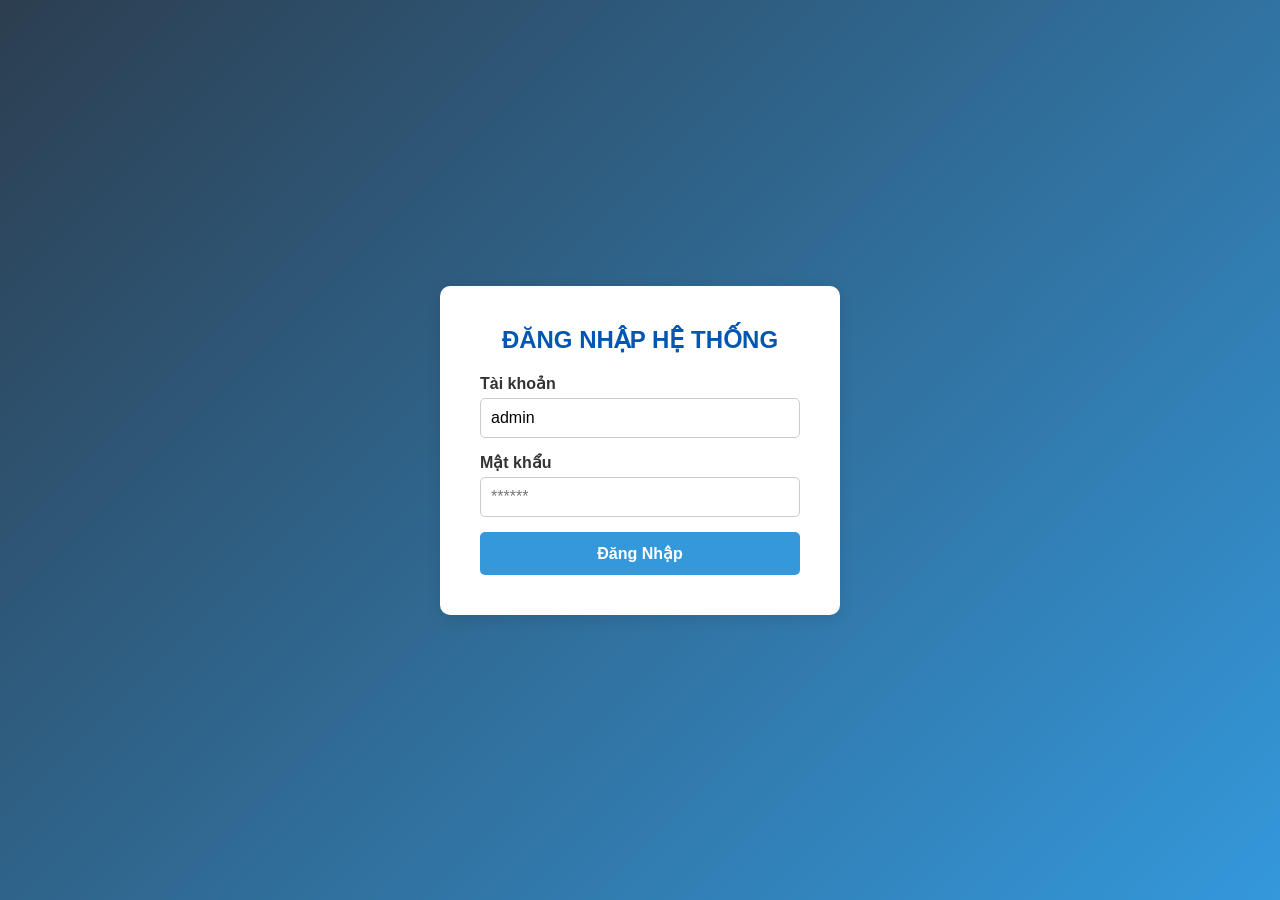
<file: khoi-n.html>
<!DOCTYPE html>
<html lang="vi">

<head>
    <meta charset="UTF-8">
    <meta name="viewport" content="width=device-width, initial-scale=1.0">
    <title>Quản lý Ngân hàng Khối N</title>
    <link rel="icon" href="data:;base64,iVBORw0KGgo=">
    <link rel="stylesheet" href="css/style.css">
    <script src="libs/localforage.min.js"></script>
    <script src="libs/mammoth.browser.min.js"></script>
    <script src="js/main.js"></script>
    
</head>

<body>
    <div class="app-container">
        <aside class="sidebar" id="shared-sidebar"></aside>
        <script src="sidebar_mn.js"></script>

        <main class="main-content">
            <div id="loading-overlay">
                <div class="spinner"></div>
                <div style="font-size: 18px; font-weight: bold; color: #2c3e50;">Đang xử lý dữ liệu...</div>
            </div>

            <header class="topbar">
                <h3 id="topbar-title">Quản lý Ngân hàng Đề Khối N</h3>
            </header>

            <section class="content-area">
                <div class="page-section">
                    <div class="tab-container" style="border-bottom: 2px solid #ddd; margin-bottom: 20px;">
                        <button class="tab-btn active" onclick="switchTab('list', this)"
                            style="padding: 10px 20px; font-weight: bold; border: none; background: none; cursor: pointer; border-bottom: 3px solid #0056b3;">📋
                            Danh sách mẫu</button>
                        <button class="tab-btn" onclick="switchTab('import', this)"
                            style="padding: 10px 20px; font-weight: bold; border: none; background: none; cursor: pointer;">📥
                            Import từ Word</button>

                        <button class="tab-btn" onclick="switchTab('note', this)"
                            style="padding: 10px 20px; font-weight: bold; border: none; background: none; cursor: pointer;">📝
                            Ghi chú Đề thi</button>
                    </div>

                    <div id="tab-list" class="tab-content">
                        <div
                            style="display: flex; justify-content: space-between; margin-bottom: 15px; align-items: center; background: #f0f7ff; padding: 15px; border-radius: 8px; border: 1px solid #b3d7ff;">
                            <div style="display: flex; align-items: center; gap: 15px;">
                                <strong>Lọc phân loại:</strong>
                                <select id="filter-cat" onchange="loadData()"
                                    style="padding: 8px; border-radius: 4px; border: 1px solid #ccc; font-size: 15px;">
                                    <option value="caodo_de">I. Cao độ dễ</option>
                                    <option value="caodo_kho">I. Cao độ khó</option>
                                    <option value="tiettau_de">II. Tiết tấu dễ</option>
                                    <option value="tiettau_kho">II. Tiết tấu khó</option>
                                </select>
                            </div>
                            <span id="stat-info" style="font-weight: bold; color: #0056b3;">Đang tải...</span>
                        </div>
                        <table>
                            <thead>
                                <tr>
                                    <th width="8%" style="text-align: center;">Mã ID</th>
                                    <th width="20%">Phân loại</th>
                                    <th width="45%">Hình ảnh (Nội dung)</th>
                                    <th width="12%" style="text-align: center;">
                                        <label
                                            style="cursor: pointer; display: flex; flex-direction: column; align-items: center;">
                                            <input type="checkbox" id="check-all-thi"
                                                onchange="toggleAllExams(this.checked)"
                                                style="transform: scale(1.3); margin-bottom: 5px;">
                                            <span style="font-size: 12px;">Chọn tất cả</span>
                                        </label>
                                    </th>
                                    <th width="15%" style="text-align: center;">Thao tác</th>
                                </tr>
                            </thead>
                            <tbody id="table-body"></tbody>
                        </table>
                    </div>

                    <div id="tab-import" class="tab-content" style="display: none;">
                        <div class="import-box">
                            <input type="file" id="word-import-input" accept=".docx" style="display: none;"
                                onchange="handleWordImport(this)">
                            <button class="btn btn-info" onclick="document.getElementById('word-import-input').click()"
                                style="padding: 15px 30px; font-size: 16px;">📂 Chọn file Word (.docx) mẫu đề khối
                                N</button>
                            <p style="margin-top: 15px; color: #666;">Hệ thống tự động tách hình ảnh, cắt lề trắng
                                (Auto-Crop) và chia vào 4 phân loại mặc định.</p>
                        </div>
                    </div>

                    <div id="tab-note" class="tab-content" style="display: none;">
                        <div
                            style="background: #e8f5e9; padding: 15px; border-radius: 8px; border: 1px solid #c8e6c9; margin-bottom: 20px;">
                            <h4 style="margin: 0 0 10px 0; color: #27ae60;">Cấu hình Ghi chú chung cho Đề thi Khối N
                            </h4>
                            <p style="margin: 0; color: #333; font-size: 14px;">Phần ghi chú này (nếu có) sẽ được dùng
                                để in ở cuối tờ giấy thi. Bạn có thể chèn lời nhắc nhở hoặc quy chế thi bằng văn bản và
                                1 hình ảnh.</p>
                        </div>

                        <div style="margin-bottom: 15px;">
                            <label style="font-weight: bold; display: block; margin-bottom: 8px; color: #2c3e50;">Nội
                                dung Ghi chú (Văn bản):</label>
                            <textarea id="note-text" rows="4"
                                style="width: 100%; padding: 10px; border: 1px solid #ccc; border-radius: 5px; font-family: inherit; font-size: 14px; box-sizing: border-box;"
                                placeholder="Ví dụ: Thí sinh không được sử dụng tài liệu. Nộp lại đề thi sau khi hết giờ..."></textarea>
                        </div>

                        <div style="margin-bottom: 15px;">
                            <label style="font-weight: bold; display: block; margin-bottom: 8px; color: #2c3e50;">Ảnh
                                đính kèm (Tùy chọn):</label>
                            <input type="file" id="note-image-input" accept="image/*" style="display: none;"
                                onchange="handleNoteImageSelect(event)">
                            <div onclick="document.getElementById('note-image-input').click()"
                                style="border: 2px dashed #3498db; padding: 20px; text-align: center; background: #ebf5fb; border-radius: 8px; cursor: pointer; margin-bottom: 10px; transition: 0.3s;">
                                <div style="font-size: 24px; margin-bottom: 5px;">📸</div>
                                <strong style="color: #2980b9;">Nhấp chuột để chọn Ảnh Ghi Chú</strong>
                            </div>

                            <div id="note-image-preview" style="text-align: center; min-height: 50px;"></div>
                        </div>

                        <div
                            style="text-align: center; margin-top: 25px; border-top: 1px solid #eee; padding-top: 20px;">
                            <button class="btn btn-success" onclick="saveNoteSettings()"
                                style="padding: 12px 30px; font-size: 16px;">💾 Lưu Ghi Chú</button>
                            <button class="btn btn-danger" onclick="clearNoteSettings()"
                                style="padding: 12px 30px; font-size: 16px; margin-left: 15px;">🗑️ Xóa Trắng</button>
                        </div>
                    </div>

                </div>
            </section>
        </main>
    </div>

    <div id="crop-modal" class="modal-overlay">
        <div class="modal-content">
            <div class="modal-header">
                <h3 style="margin: 0;">Cắt ảnh mẫu: #<span id="modal-id"></span></h3>
                <div>
                    <button class="btn" style="background: #f39c12; margin-right: 10px;" onclick="resetCropGuide()">[ ]
                        Chọn toàn ảnh</button>
                    <button class="btn" style="background: #95a5a6; margin-right: 10px;" onclick="handleZoom(-0.2)">➖
                        Thu nhỏ</button>
                    <span id="zoom-level"
                        style="font-weight: bold; margin-right: 10px; display: inline-block; width: 50px;">100%</span>
                    <button class="btn" style="background: #95a5a6; margin-right: 15px;" onclick="handleZoom(0.2)">➕
                        Phóng to</button>
                    <button class="btn btn-success" onclick="saveCroppedImage()">✂️ Cắt và Lưu đè</button>
                    <button class="btn btn-danger" style="margin-left: 10px;" onclick="closeModal()">Đóng</button>
                </div>
            </div>
            <div class="modal-body" id="modal-body" style="display: block; text-align: center;">
                <div id="crop-wrapper">
                    <img id="modal-img" src="" draggable="false">
                    <div id="crop-guide"></div>
                </div>
            </div>
        </div>
    </div>

    <script>
        const bankDB = localforage.createInstance({ name: "NgânHàngĐềApp", storeName: "nganhangdekhoi_n" });

        let currentEdit = { catKey: '', id: null };

        let isDragging = false;
        let startX, startY;
        let cropRect = { x: 0, y: 0, w: 0, h: 0 };
        // CÁC BIẾN GHI NHỚ KHUNG CẮT
        let lastCropX = null;
        let lastCropY = null;
        let lastCropW = null; // Thêm biến nhớ chiều rộng
        let lastCropH = null; // Thêm biến nhớ chiều cao

        let currentZoom = 1;
        const zoomStep = 0.2;
        let originalImg = new Image();

        // Biến lưu ảnh Ghi chú tạm thời
        let currentNoteImageBase64 = null;

        // window.onload = () => {
        //     if (typeof checkLogin === 'function') checkLogin();

        //     const savedFilter = sessionStorage.getItem('khoiN_filter');
        //     if (savedFilter) {
        //         document.getElementById('filter-cat').value = savedFilter;
        //     } else {
        //         document.getElementById('filter-cat').value = 'caodo_de';
        //     }

        //     loadData();
        //     initCropEvents();
        // };

        window.onload = () => { 
            if (typeof checkLogin === 'function') checkLogin(); 

            // Phục hồi bộ lọc cũ (nếu có)
            const savedFilter = sessionStorage.getItem('khoiN_filter');
            if (savedFilter) {
                document.getElementById('filter-cat').value = savedFilter;
            } else {
                document.getElementById('filter-cat').value = 'caodo_de';
            }

            // Tự động kích hoạt Tab 1 (Danh sách) ngay khi mở trang. 
            // Lưu ý: Hàm switchTab này sẽ tự động gọi luôn hàm loadData() ở bên trong nó.
            switchTab('list', document.querySelectorAll('.tab-btn')[0]);
            
            // Khởi tạo các sự kiện cho công cụ cắt ảnh
            initCropEvents();
        };

        function switchTab(tab, btn) {
            document.querySelectorAll('.tab-btn').forEach(b => { b.style.borderBottom = "none"; b.classList.remove('active'); });
            document.querySelectorAll('.tab-content').forEach(c => c.style.display = 'none');
            btn.classList.add('active'); btn.style.borderBottom = "3px solid #0056b3";
            document.getElementById('tab-' + tab).style.display = 'block';

            if (tab === 'list') { loadData(); }
            if (tab === 'note') { loadNoteSettings(); } // Tải dữ liệu ghi chú khi mở tab 3
        }

        function showLoading() { document.getElementById('loading-overlay').style.display = 'flex'; }
        function hideLoading() { document.getElementById('loading-overlay').style.display = 'none'; }

        // ==========================================
        // KHU VỰC CHỨC NĂNG TAB 3 (GHI CHÚ ĐỀ THI)
        // ==========================================
        async function loadNoteSettings() {
            try {
                let noteData = await bankDB.getItem('exam_note');
                if (noteData) {
                    document.getElementById('note-text').value = noteData.text || '';
                    currentNoteImageBase64 = noteData.image || null;
                } else {
                    document.getElementById('note-text').value = '';
                    currentNoteImageBase64 = null;
                }
                renderNoteImagePreview();
            } catch (e) {
                console.error("Lỗi tải ghi chú:", e);
            }
        }

        function handleNoteImageSelect(event) {
            const file = event.target.files[0];
            if (!file) return;
            const reader = new FileReader();
            reader.onload = (e) => {
                currentNoteImageBase64 = e.target.result;
                renderNoteImagePreview();
            };
            reader.readAsDataURL(file);
            event.target.value = ''; // Reset input để chọn lại file cũ nếu muốn
        }

        function renderNoteImagePreview() {
            const previewDiv = document.getElementById('note-image-preview');
            if (currentNoteImageBase64) {
                previewDiv.innerHTML = `
                    <div style="position: relative; display: inline-block; border: 1px solid #ccc; padding: 5px; border-radius: 5px; background: white; margin-top: 10px;">
                        <button onclick="removeNoteImage()" title="Xóa ảnh này" style="position: absolute; top: -10px; right: -10px; background: #e74c3c; color: white; border: none; border-radius: 50%; width: 26px; height: 26px; cursor: pointer; font-weight: bold; box-shadow: 0 2px 4px rgba(0,0,0,0.2);">X</button>
                        <img src="${currentNoteImageBase64}" style="max-width: 100%; max-height: 250px; display: block; border-radius: 4px;">
                    </div>
                `;
            } else {
                previewDiv.innerHTML = '<span style="color: #95a5a6; font-style: italic;">Chưa có ảnh nào được chọn.</span>';
            }
        }

        function removeNoteImage() {
            currentNoteImageBase64 = null;
            renderNoteImagePreview();
        }

        async function saveNoteSettings() {
            const text = document.getElementById('note-text').value.trim();
            try {
                await bankDB.setItem('exam_note', {
                    text: text,
                    image: currentNoteImageBase64
                });
                alert("✅ Đã lưu cấu hình Ghi chú thành công!");
            } catch (e) {
                alert("Lỗi khi lưu ghi chú: " + e);
            }
        }

        async function clearNoteSettings() {
            if (confirm("Bạn có chắc muốn xóa toàn bộ nội dung chữ và ảnh của phần Ghi chú này?")) {
                document.getElementById('note-text').value = '';
                currentNoteImageBase64 = null;
                renderNoteImagePreview();
                await bankDB.removeItem('exam_note');
            }
        }

        // ==========================================
        // KHU VỰC TAB 1 & 2 CŨ GIỮ NGUYÊN HOẠT ĐỘNG
        // ==========================================
        async function loadData() {
            const filterKey = document.getElementById('filter-cat').value;
            sessionStorage.setItem('khoiN_filter', filterKey);

            const tbody = document.getElementById('table-body');
            tbody.innerHTML = '';

            let items = await bankDB.getItem(filterKey) || [];

            document.getElementById('stat-info').innerText = `Tổng số: ${items.length} mẫu`;

            // Xử lý Checkbox Chọn tất cả
            const checkAllBtn = document.getElementById('check-all-thi');
            if (items.length > 0) {
                const allSelected = items.every(i => i.isSelected === true);
                checkAllBtn.checked = allSelected;
            } else {
                checkAllBtn.checked = false;
            }

            if (items.length === 0) {
                tbody.innerHTML = '<tr><td colspan="5" style="text-align:center; padding: 30px; color:#666;">Chưa có dữ liệu phần này. Hãy Import từ file Word.</td></tr>';
                return;
            }

            items.sort((a, b) => a.id - b.id);

            items.forEach(item => {
                const tr = document.createElement('tr');
                tr.id = `row-${item.id}`;
                tr.innerHTML = `
                    <td style="text-align:center; font-weight:bold; color: #2c3e50; font-size: 16px;">${item.id}</td>
                    <td style="font-weight: bold; color: #333;">${getCatName(filterKey)}</td>
                    <td><img src="${item.imgData}" class="image-preview" onclick="openCropModal('${filterKey}', ${item.id})" style="cursor: pointer;" title="Nhấp để thu phóng và cắt ảnh"></td>
                    <td style="text-align: center;">
                        <input type="checkbox" style="transform: scale(1.5); cursor:pointer;" ${item.isSelected ? 'checked' : ''} onchange="updateSel('${filterKey}', ${item.id}, this.checked)">
                    </td>
                    <td style="text-align: center;">
                        <button class="btn btn-info" onclick="openCropModal('${filterKey}', ${item.id})">Cắt</button>
                        <button class="btn btn-danger" onclick="delItem('${filterKey}', ${item.id})">Xóa</button>
                    </td>
                `;
                tbody.appendChild(tr);
            });
        }

        async function toggleAllExams(isChecked) {
            const filterKey = document.getElementById('filter-cat').value;
            let items = await bankDB.getItem(filterKey) || [];
            if (items.length === 0) return;

            items.forEach(item => item.isSelected = isChecked);
            await bankDB.setItem(filterKey, items);
            loadData();
        }

        function getCatName(key) {
            const map = { 'caodo_de': 'I. Cao độ dễ', 'caodo_kho': 'I. Cao độ khó', 'tiettau_de': 'II. Tiết tấu dễ', 'tiettau_kho': 'II. Tiết tấu khó' };
            return map[key] || key;
        }

        async function updateSel(cat, id, val) {
            let items = await bankDB.getItem(cat) || [];
            let i = items.find(x => x.id === id);
            if (i) i.isSelected = val;
            await bankDB.setItem(cat, items);

            // Check lại nút All
            const checkAllBtn = document.getElementById('check-all-thi');
            const allSelected = items.every(x => x.isSelected === true);
            checkAllBtn.checked = allSelected;
        }

        async function delItem(cat, id) {
            if (!confirm("Xóa mẫu này?")) return;
            let items = await bankDB.getItem(cat) || [];
            await bankDB.setItem(cat, items.filter(x => x.id !== id));
            loadData();
        }

        function handleWordImport(input) {
            const file = input.files[0];
            if (!file) return;

            showLoading();

            setTimeout(() => {
                const reader = new FileReader();
                reader.onload = function (e) {
                    mammoth.convertToHtml({ arrayBuffer: e.target.result }).then(async result => {
                        const tempDiv = document.createElement('div');
                        tempDiv.innerHTML = result.value;
                        await extractAndSaveImages(tempDiv);
                    }).catch(err => {
                        hideLoading();
                        alert("Lỗi đọc Word: " + err.message);
                    });
                };
                reader.readAsArrayBuffer(file);
                input.value = '';
            }, 100);
        }

        async function extractAndSaveImages(container) {
            const imgs = container.querySelectorAll('img');
            if (imgs.length === 0) {
                hideLoading();
                return alert("Không tìm thấy ảnh nào trong file Word!");
            }

            let dataObj = { 'caodo_de': [], 'caodo_kho': [], 'tiettau_de': [], 'tiettau_kho': [] };

            for (let catKey in dataObj) {
                let existing = await bankDB.getItem(catKey) || [];
                dataObj[catKey] = existing;
            }

            let allKeys = Object.keys(dataObj);
            let maxId = 0;
            for (let catKey of allKeys) {
                let items = dataObj[catKey];
                if (items.length > 0) {
                    let localMax = Math.max(...items.map(i => i.id));
                    if (localMax > maxId) maxId = localMax;
                }
            }

            let perCat = Math.ceil(imgs.length / 4);
            let currentCatIndex = 0;
            let countInCat = 0;

            for (let i = 0; i < imgs.length; i++) {
                let cleanBase64 = await autoCropImage(imgs[i].src);

                maxId++;
                let targetCat = allKeys[currentCatIndex];

                dataObj[targetCat].push({
                    id: maxId,
                    imgData: cleanBase64,
                    isSelected: true // Mặc định Chọn Thi
                });

                countInCat++;
                if (countInCat >= perCat && currentCatIndex < 3) {
                    currentCatIndex++;
                    countInCat = 0;
                }
            }

            for (let catKey in dataObj) {
                await bankDB.setItem(catKey, dataObj[catKey]);
            }

            hideLoading();
            alert(`✅ Đã bóc tách và tự động cắt lề ${imgs.length} ảnh vào Ngân hàng!`);
            switchTab('list', document.querySelectorAll('.tab-btn')[0]);
        }

        function autoCropImage(base64Src) {
            return new Promise((resolve) => {
                const img = new Image();
                img.onload = () => {
                    const canvas = document.createElement('canvas');
                    const ctx = canvas.getContext('2d');
                    canvas.width = img.width;
                    canvas.height = img.height;
                    ctx.drawImage(img, 0, 0);

                    const imgData = ctx.getImageData(0, 0, canvas.width, canvas.height);
                    const data = imgData.data;

                    let top = 0, bottom = canvas.height, left = 0, right = canvas.width;

                    scanTop: for (let y = 0; y < canvas.height; y++) {
                        for (let x = 0; x < canvas.width; x++) {
                            const alpha = data[(y * canvas.width + x) * 4 + 3];
                            const r = data[(y * canvas.width + x) * 4];
                            if (alpha > 0 && r < 200) { top = y; break scanTop; }
                        }
                    }

                    scanBottom: for (let y = canvas.height - 1; y >= 0; y--) {
                        for (let x = 0; x < canvas.width; x++) {
                            const alpha = data[(y * canvas.width + x) * 4 + 3];
                            const r = data[(y * canvas.width + x) * 4];
                            if (alpha > 0 && r < 200) { bottom = y; break scanBottom; }
                        }
                    }

                    scanLeft: for (let x = 0; x < canvas.width; x++) {
                        for (let y = 0; y < canvas.height; y++) {
                            const alpha = data[(y * canvas.width + x) * 4 + 3];
                            const r = data[(y * canvas.width + x) * 4];
                            if (alpha > 0 && r < 200) { left = x; break scanLeft; }
                        }
                    }

                    scanRight: for (let x = canvas.width - 1; x >= 0; x--) {
                        for (let y = 0; y < canvas.height; y++) {
                            const alpha = data[(y * canvas.width + x) * 4 + 3];
                            const r = data[(y * canvas.width + x) * 4];
                            if (alpha > 0 && r < 200) { right = x; break scanRight; }
                        }
                    }

                    const pad = 5;
                    const cropW = Math.max(1, (right - left) + pad * 2);
                    const cropH = Math.max(1, (bottom - top) + pad * 2);

                    const finalCanvas = document.createElement('canvas');
                    finalCanvas.width = cropW;
                    finalCanvas.height = cropH;
                    const fCtx = finalCanvas.getContext('2d');

                    fCtx.fillStyle = '#ffffff';
                    fCtx.fillRect(0, 0, cropW, cropH);
                    fCtx.drawImage(img, left - pad, top - pad, cropW, cropH, 0, 0, cropW, cropH);

                    resolve(finalCanvas.toDataURL('image/png', 1.0));
                };
                img.src = base64Src;
            });
        }

        // ======================= MODAL CROP THỦ CÔNG ==========================
        function initCropEvents() {
            const wrapper = document.getElementById('crop-wrapper');
            const guide = document.getElementById('crop-guide');

            wrapper.addEventListener('mousedown', (e) => {
                isDragging = true;
                const rect = wrapper.getBoundingClientRect();
                startX = (e.clientX - rect.left) / currentZoom;
                startY = (e.clientY - rect.top) / currentZoom;

                cropRect = { x: startX, y: startY, w: 0, h: 0 };
                updateGuideDisplay();
                guide.style.display = 'block';
                e.preventDefault();
            });

            window.addEventListener('mousemove', (e) => {
                if (!isDragging) return;
                const rect = wrapper.getBoundingClientRect();
                let currentX = (e.clientX - rect.left) / currentZoom;
                let currentY = (e.clientY - rect.top) / currentZoom;

                cropRect.x = Math.min(startX, currentX);
                cropRect.y = Math.min(startY, currentY);
                cropRect.w = Math.abs(currentX - startX);
                cropRect.h = Math.abs(currentY - startY);
                updateGuideDisplay();
            });

            window.addEventListener('mouseup', () => { isDragging = false; });
        }

        function updateGuideDisplay() {
            const guide = document.getElementById('crop-guide');
            guide.style.left = cropRect.x + 'px';
            guide.style.top = cropRect.y + 'px';
            guide.style.width = cropRect.w + 'px';
            guide.style.height = cropRect.h + 'px';
        }

        function resetCropGuide() {
            if (!originalImg.src) return;
            cropRect = { x: 0, y: 0, w: originalImg.width, h: originalImg.height };
            updateGuideDisplay();
            document.getElementById('crop-guide').style.display = 'block';
        }

        function handleZoom(delta) {
            currentZoom += delta;
            if (currentZoom < 0.2) currentZoom = 0.2;
            if (currentZoom > 3.0) currentZoom = 3.0;

            document.getElementById('zoom-level').innerText = Math.round(currentZoom * 100) + '%';
            document.getElementById('crop-wrapper').style.transform = `scale(${currentZoom})`;

            const body = document.getElementById('modal-body');
            body.scrollLeft = 0; body.scrollTop = 0;
        }

        async function openCropModal(catKey, id) {
            currentEdit = { catKey, id };
            let items = await bankDB.getItem(catKey) || [];
            let item = items.find(x => x.id === id);
            if (!item) return;

            document.getElementById('modal-id').innerText = id;
            const imgEl = document.getElementById('modal-img');

            originalImg.onload = () => {
                imgEl.src = originalImg.src;
                currentZoom = 1;
                handleZoom(0);
                
                // KHÔI PHỤC VỊ TRÍ VÀ KÍCH THƯỚC CŨ
                if (lastCropX !== null && lastCropY !== null && lastCropW !== null && lastCropH !== null) {
                    // Chốt chặn an toàn: Tránh việc khung nhớ lọt ra ngoài viền nếu ảnh mới nhỏ hơn ảnh cũ
                    let safeX = Math.min(lastCropX, originalImg.width);
                    let safeY = Math.min(lastCropY, originalImg.height);
                    let safeW = Math.min(lastCropW, originalImg.width - safeX);
                    let safeH = Math.min(lastCropH, originalImg.height - safeY);

                    cropRect = { x: safeX, y: safeY, w: safeW, h: safeH };
                    
                    updateGuideDisplay();
                    document.getElementById('crop-guide').style.display = 'block';
                } else {
                    // Mặc định bọc nguyên toàn ảnh khi mở lần đầu tiên
                    resetCropGuide();
                }
                
                document.getElementById('crop-modal').style.display = 'flex';
            };
            originalImg.src = item.imgData;
        }

        function closeModal() {
            document.getElementById('crop-modal').style.display = 'none';
        }

        async function saveCroppedImage() {
            if (cropRect.w <= 10 || cropRect.h <= 10) {
                return alert("Vui lòng kéo thả chuột trên ảnh để chọn vùng cần cắt (Hoặc bấm [Chọn toàn ảnh])!");
            }

            // LƯU LẠI CẢ VỊ TRÍ VÀ KÍCH THƯỚC CHO LẦN SAU
            lastCropX = cropRect.x;
            lastCropY = cropRect.y;
            lastCropW = cropRect.w;
            lastCropH = cropRect.h;

            const canvas = document.createElement('canvas');
            canvas.width = cropRect.w;
            canvas.height = cropRect.h;
            const ctx = canvas.getContext('2d');

            ctx.fillStyle = '#ffffff';
            ctx.fillRect(0, 0, canvas.width, canvas.height);
            ctx.drawImage(originalImg, cropRect.x, cropRect.y, cropRect.w, cropRect.h, 0, 0, cropRect.w, cropRect.h);

            const newBase64 = canvas.toDataURL('image/png', 1.0);

            let items = await bankDB.getItem(currentEdit.catKey) || [];
            let itemIdx = items.findIndex(x => x.id === currentEdit.id);

            if (itemIdx !== -1) {
                items[itemIdx].imgData = newBase64;
                await bankDB.setItem(currentEdit.catKey, items);

                closeModal();
                await loadData();

                // Cuộn và highlight dòng vừa sửa
                const row = document.getElementById(`row-${currentEdit.id}`);
                if (row) {
                    row.scrollIntoView({ behavior: 'smooth', block: 'center' });
                    row.style.transition = 'background 0.5s';
                    row.style.background = '#d4edda';
                    setTimeout(() => { row.style.background = 'transparent'; }, 2000);
                }
            }
        }
    </script>
</body>

</html>
</file>
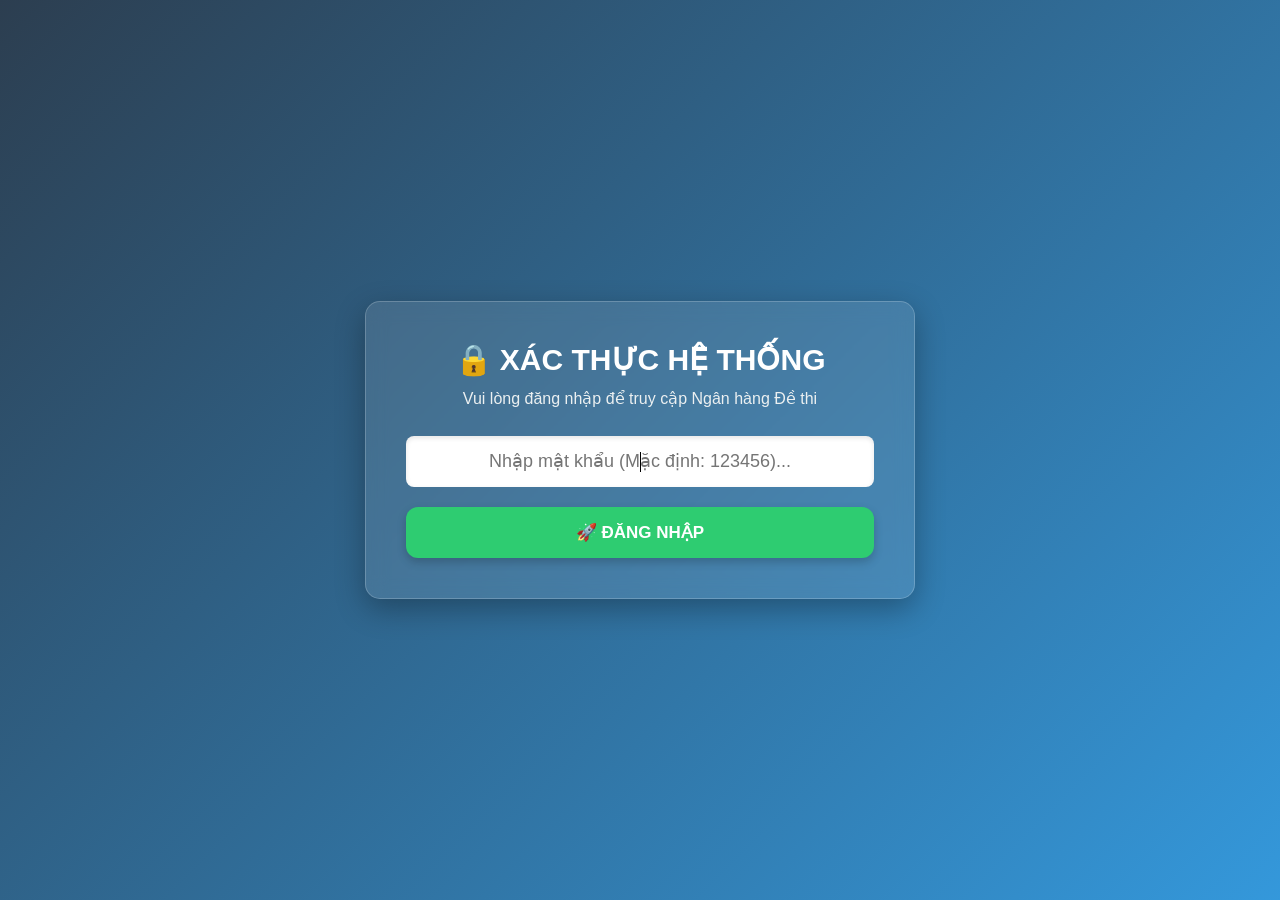
<file: settings.html>
<!DOCTYPE html>
<html lang="vi">

<head>
    <meta charset="UTF-8">
    <meta name="viewport" content="width=device-width, initial-scale=1.0">
    <title>Cấu hình & Bảo mật - Hệ Thống Đề Thi</title>
    <link rel="icon" href="data:;base64,iVBORw0KGgo=">

    <script src="libs/localforage.min.js"></script>
    <script src="libs/crypto-js.min.js"></script>
    
    <style>
        /* BỐ CỤC CHUNG VÀ SIDEBAR TỰ ĐỘNG TỪ SIDEBAR.JS */
        body { margin: 0; padding: 0; height: 100vh; overflow: hidden; font-family: 'Segoe UI', Tahoma, sans-serif; }
        .app-container { display: flex; height: 100vh; width: 100vw; }
        
        .main-content { flex-grow: 1; display: flex; flex-direction: column; height: 100%; background: #f4f7f6; overflow: hidden; }
        .topbar { background: white; padding: 15px 20px; box-shadow: 0 2px 5px rgba(0, 0, 0, 0.1); z-index: 99; }
        .content-area { flex-grow: 1; padding: 20px; overflow-y: auto; }
        .page-section { background: white; padding: 25px; border-radius: 8px; box-shadow: 0 2px 4px rgba(0, 0, 0, 0.05); margin-bottom: 20px; }

        .form-group { margin-bottom: 15px; }
        .form-group label { display: block; margin-bottom: 8px; font-weight: bold; color: #2c3e50; }
        .form-group input { width: 100%; padding: 12px; border: 1px solid #ccc; border-radius: 4px; box-sizing: border-box; max-width: 400px; font-size: 15px; }
        .btn { display: inline-block; padding: 10px 20px; border: none; border-radius: 4px; cursor: pointer; font-weight: bold; font-size: 15px; transition: 0.2s; }
        .btn:hover { opacity: 0.9; }

        /* TÙY CHỌN CHECKBOX */
        .option-box { background: #fdfafec9; border: 1px solid #e1bee7; padding: 20px; border-radius: 8px; margin-bottom: 20px; }
        .checkbox-group { display: flex; gap: 20px; flex-wrap: wrap; margin-top: 10px; }
        .checkbox-group label { display: flex; align-items: center; gap: 8px; font-weight: bold; font-size: 15px; cursor: pointer; color: #2c3e50; background: white; padding: 10px 15px; border-radius: 6px; border: 1px solid #ccc; transition: 0.2s; }
        .checkbox-group label:hover { background: #f0f2f5; }
        .checkbox-group input[type="checkbox"] { width: 18px; height: 18px; cursor: pointer; }

        /* GIAO DIỆN LOADING TIẾN ĐỘ */
        #progress-overlay { display: none; position: fixed; top: 0; left: 0; width: 100%; height: 100%; background: rgba(255, 255, 255, 0.95); z-index: 9999; flex-direction: column; justify-content: center; align-items: center; text-align: center; }
        .progress-box { width: 60%; max-width: 600px; background: white; padding: 30px; border-radius: 12px; box-shadow: 0 5px 20px rgba(0, 0, 0, 0.15); border: 1px solid #eee; }
        .progress-bar-container { width: 100%; height: 25px; background: #e0e0e0; border-radius: 12.5px; overflow: hidden; margin: 20px 0; border: 1px solid #ccc; }
        .progress-bar { height: 100%; width: 0%; background: linear-gradient(90deg, #3498db, #2ecc71); transition: width 0.1s ease; }
        #progress-title { margin: 0 0 10px 0; font-size: 20px; color: #2c3e50; font-weight: bold; }
        #progress-percent { font-size: 24px; font-weight: bold; color: #27ae60; margin-bottom: 5px; }
        #progress-subtext { font-size: 14px; color: #7f8c8d; font-style: italic; }
    </style>
</head>

<body>
    <div class="app-container">
        <aside class="sidebar" id="shared-sidebar"></aside>
        <script src="sidebar.js"></script>

        <main class="main-content">
            <header class="topbar">
                <h3 id="topbar-title" style="margin:0; color: #34495e;">⚙️ Cấu hình & Bảo mật</h3>
            </header>

            <section class="content-area">
                <div class="page-section">
                    <h4 style="margin-top:0; font-size: 18px; color:#2c3e50; border-bottom: 2px solid #eee; padding-bottom: 10px;">Đổi Mật Khẩu Đăng Nhập</h4>
                    <div class="form-group">
                        <label>Mật khẩu hiện tại:</label>
                        <input type="password" id="old-pass" placeholder="Nhập mật khẩu cũ">
                    </div>
                    <div class="form-group">
                        <label>Mật khẩu mới:</label>
                        <input type="password" id="new-pass" placeholder="Nhập mật khẩu mới (tối thiểu 6 ký tự)">
                    </div>
                    <button class="btn" onclick="handleChangePassword()" style="background: #2980b9; color: white;">💾 Lưu Mật Khẩu</button>
                    <div id="pass-message" style="margin-top: 15px; font-weight: bold;"></div>
                </div>

                <div class="page-section">
                    <h4 style="margin-top:0; font-size: 18px; color:#2c3e50; border-bottom: 2px solid #eee; padding-bottom: 10px;">Dữ Liệu & Sao Lưu</h4>
                    
                    <div class="option-box">
                        <h4 style="margin: 0 0 5px 0; color: #8e44ad;">🎯 Chọn phân hệ áp dụng:</h4>
                        <p style="margin: 0 0 10px 0; font-size: 13px; color: #666; font-style: italic;">
                            Hệ thống chỉ thực hiện <b>Đóng gói (Backup)</b> và <b>Ghi đè (Restore)</b> lên các phân hệ được tích chọn. Các phân hệ không chọn sẽ được giữ nguyên vẹn.
                        </p>
                        <div class="checkbox-group">
                            <label><input type="checkbox" id="opt-mn" checked> 🎭 Khối M-N</label>
                            <label><input type="checkbox" id="opt-tnkq" checked> ☑️ Trắc nghiệm (TNKQ)</label>
                            <label><input type="checkbox" id="opt-tl" checked> ✍️ Tự luận</label>
                        </div>
                    </div>

                    <div style="display: flex; gap: 20px; align-items: center; flex-wrap: wrap;">
                        <div style="border: 1px solid #c8e6c9; background: #e8f5e9; padding: 30px 20px; border-radius: 8px; flex: 1; text-align: center; min-width: 300px;">
                            <strong style="display: block; margin-bottom: 15px; font-size: 16px; color: #27ae60;">Sao Lưu Dữ Liệu</strong>
                            <button onclick="exportData()" class="btn" style="background: #27ae60; color: white;">⬇️ Tải file Backup về máy tính</button>
                        </div>

                        <div style="border: 1px solid #ffeeba; background: #fff3cd; padding: 30px 20px; border-radius: 8px; flex: 1; text-align: center; min-width: 300px;">
                            <strong style="display: block; margin-bottom: 15px; font-size: 16px; color: #d35400;">Khôi Phục Dữ Liệu</strong>
                            <input type="file" id="import-file" accept=".json,.enc" style="display: none;" onchange="importData(this)">
                            <button onclick="document.getElementById('import-file').click()" class="btn" style="background: #f39c12; color: white;">📂 Chọn file Backup để Khôi phục</button>
                        </div>
                    </div>
                </div>

                <div class="page-section">
                    <h4 style="margin-top:0; font-size: 18px; color:#2c3e50; border-bottom: 2px solid #eee; padding-bottom: 10px;">THÔNG TIN TÁC GIẢ</h4>
                    <p style="color: #444; font-size: 15px; line-height: 1.5;">Ứng dụng Quản Lý Đề Thi này được phát triển bởi <strong>NV-SMART-EDU Team</strong>.</p>
                    <p style="color: #444; font-size: 15px; line-height: 1.5;">Phiên bản hiện tại: <strong>SmartExam Pro v2.0</strong> (Tích hợp Khối M-N, Trắc nghiệm, Tự luận).</p>
                    <p style="color: #444; font-size: 15px; line-height: 1.5;">Email hỗ trợ: <a href="mailto: kdclgd@gmail.com" style="color: #3498db; text-decoration: none; font-weight: bold;">kdclgd@gmail.com</a></p>
                </div>
            </section>
        </main>
    </div>

    <div id="progress-overlay">
        <div class="progress-box">
            <h2 id="progress-title">Đang chuẩn bị...</h2>
            <div id="progress-percent">0%</div>
            <div class="progress-bar-container">
                <div id="progress-bar" class="progress-bar"></div>
            </div>
            <p id="progress-subtext">Tuyệt đối không làm mới trang hoặc đóng trình duyệt lúc này!</p>
        </div>
    </div>

    <script>
        // KẾT NỐI TẤT CẢ CÁC DATABASE TRONG HỆ THỐNG
        const sysDB = localforage.createInstance({ name: "NgânHàngĐềApp", storeName: "system" });
        
        // Nhóm Khối M-N
        const dbMN_N = localforage.createInstance({ name: "NgânHàngĐềApp", storeName: "nganhangdekhoi_n" });
        const dbMN_ExamN = localforage.createInstance({ name: "NgânHàngĐềApp", storeName: "danhsachde_n" });
        const dbMN_M = localforage.createInstance({ name: "NgânHàngĐềApp", storeName: "nganhangdekhoi_m" });
        const dbMN_ExamM = localforage.createInstance({ name: "NgânHàngĐềApp", storeName: "danhsachde_m" });

        // Nhóm Trắc Nghiệm (TNKQ)
        const dbTNKQ_Bank = localforage.createInstance({ name: "NgânHàngĐềApp", storeName: "nganhang_tnkq" });
        const dbTNKQ_Exam = localforage.createInstance({ name: "NgânHàngĐềApp", storeName: "lich_su_ky_thi" });
        const dbTNKQ_Matrix = localforage.createInstance({ name: "NgânHàngĐềApp", storeName: "cau_hinh_ma_tran" });

        // Nhóm Tự Luận
        const dbTL_Bank = localforage.createInstance({ name: "NgânHàngĐềApp", storeName: "nganhang_tuluan" });
        const dbTL_Exam = localforage.createInstance({ name: "NgânHàngĐềApp", storeName: "lich_su_ky_thi_tuluan" });
        const dbTL_Matrix = localforage.createInstance({ name: "NgânHàngĐềApp", storeName: "cau_hinh_ma_tran_tuluan" });

        window.onload = () => { 
            if (sessionStorage.getItem('isLoggedIn') !== 'true') window.location.href = 'start.html';
        };

        // --- HÀM UI LOADING ---
        function updateProgress(title, percent, subtext) {
            document.getElementById('progress-overlay').style.display = 'flex';
            document.getElementById('progress-title').innerText = title;
            document.getElementById('progress-percent').innerText = Math.round(percent) + '%';
            document.getElementById('progress-bar').style.width = percent + '%';
            if (subtext) document.getElementById('progress-subtext').innerText = subtext;
        }

        function hideProgress() {
            document.getElementById('progress-overlay').style.display = 'none';
        }

        // --- ĐỔI MẬT KHẨU ---
        async function handleChangePassword() {
            const oldPass = document.getElementById('old-pass').value;
            const newPass = document.getElementById('new-pass').value;
            const msg = document.getElementById('pass-message');
            const realPass = await sysDB.getItem('admin_pass') || '123456';

            if (oldPass !== realPass) {
                msg.style.color = '#e74c3c'; msg.innerText = "Mật khẩu cũ không đúng!"; return;
            }
            if (newPass.length < 6) {
                msg.style.color = '#e74c3c'; msg.innerText = "Mật khẩu mới phải từ 6 ký tự!"; return;
            }

            await sysDB.setItem('admin_pass', newPass);
            msg.style.color = '#27ae60'; msg.innerText = "✅ Đã cập nhật mật khẩu thành công!";
            document.getElementById('old-pass').value = '';
            document.getElementById('new-pass').value = '';
        }

        // =====================================================================
        // THUẬT TOÁN SAO LƯU THÔNG MINH THEO TÙY CHỌN
        // =====================================================================
        async function exportData() {
            // Lấy danh sách phân hệ được người dùng chọn
            const optMN = document.getElementById('opt-mn').checked;
            const optTNKQ = document.getElementById('opt-tnkq').checked;
            const optTL = document.getElementById('opt-tl').checked;

            if (!optMN && !optTNKQ && !optTL) {
                alert("Vui lòng chọn ít nhất 1 phân hệ để sao lưu!"); return;
            }

            let pass = prompt("🔒 BẢO MẬT FILE: \nNhập mật khẩu để mã hóa file Backup này.\n(Ghi nhớ kỹ pass này để khôi phục. Để trống nếu KHÔNG CẦN mã hóa):");
            if (pass === null) return;
            let isEncrypted = pass.trim() !== "";

            try {
                updateProgress("Chuẩn bị dữ liệu...", 5, "Khởi tạo luồng xử lý...");

                let targets = [];
                // Luôn backup System (Pass admin)
                targets.push({ db: sysDB, keyName: "system" });

                if (optMN) {
                    targets.push({ db: dbMN_N, keyName: "nganhangdekhoi_n" });
                    targets.push({ db: dbMN_ExamN, keyName: "danhsachde_n" });
                    targets.push({ db: dbMN_M, keyName: "nganhangdekhoi_m" });
                    targets.push({ db: dbMN_ExamM, keyName: "danhsachde_m" });
                }
                if (optTNKQ) {
                    targets.push({ db: dbTNKQ_Bank, keyName: "nganhang_tnkq" });
                    targets.push({ db: dbTNKQ_Exam, keyName: "lich_su_ky_thi" });
                    targets.push({ db: dbTNKQ_Matrix, keyName: "cau_hinh_ma_tran" });
                }
                if (optTL) {
                    targets.push({ db: dbTL_Bank, keyName: "nganhang_tuluan" });
                    targets.push({ db: dbTL_Exam, keyName: "lich_su_ky_thi_tuluan" });
                    targets.push({ db: dbTL_Matrix, keyName: "cau_hinh_ma_tran_tuluan" });
                }

                let blobParts = [];
                blobParts.push('{\n');
                blobParts.push(`"_isEncrypted": ${isEncrypted},\n`);

                for (let i = 0; i < targets.length; i++) {
                    let task = targets[i];
                    let keys = await task.db.keys();
                    blobParts.push(`"${task.keyName}": {\n`);

                    for (let j = 0; j < keys.length; j++) {
                        let key = keys[j];
                        let val = await task.db.getItem(key);
                        blobParts.push(`"${key}": `);

                        if (Array.isArray(val)) {
                            blobParts.push("[\n");
                            for (let k = 0; k < val.length; k++) {
                                let itemStr = JSON.stringify(val[k]);
                                if (isEncrypted) itemStr = '"' + CryptoJS.AES.encrypt(itemStr, pass).toString() + '"';
                                blobParts.push(itemStr);
                                if (k < val.length - 1) blobParts.push(",\n");

                                if (k % 10 === 0) {
                                    let percent = 10 + (k / val.length) * 70;
                                    updateProgress("Đang trích xuất & Mã hóa...", percent, `Xử lý bộ dữ liệu thứ ${i+1}/${targets.length}`);
                                    await new Promise(r => setTimeout(r, 2));
                                }
                            }
                            blobParts.push("\n]");
                        } else {
                            let itemStr = JSON.stringify(val);
                            if (isEncrypted) itemStr = '"' + CryptoJS.AES.encrypt(itemStr, pass).toString() + '"';
                            blobParts.push(itemStr);
                        }
                        if (j < keys.length - 1) blobParts.push(",\n");
                    }
                    blobParts.push("\n}");
                    if (i < targets.length - 1) blobParts.push(",\n");
                }
                blobParts.push('\n}');

                updateProgress("Đang tạo File an toàn...", 95, "Đang ghi dữ liệu vào đĩa...");

                setTimeout(() => {
                    try {
                        let fileExtension = isEncrypted ? ".enc" : ".json";
                        let blob = new Blob(blobParts, { type: "application/json" });
                        let url = URL.createObjectURL(blob);
                        let dlAnchorElem = document.createElement('a');
                        dlAnchorElem.setAttribute("href", url);

                        const date = new Date();
                        const dateString = `${date.getDate()}_${date.getMonth() + 1}_${date.getFullYear()}`;
                        dlAnchorElem.setAttribute("download", `Backup_SmartExam_${dateString}${fileExtension}`);

                        document.body.appendChild(dlAnchorElem);
                        dlAnchorElem.click();
                        document.body.removeChild(dlAnchorElem);
                        URL.revokeObjectURL(url);
                        blobParts = null; 

                        updateProgress("Tuyệt vời!", 100, `Đã tải xuống thành công.`);
                        setTimeout(() => hideProgress(), 2500);

                    } catch (err) {
                        hideProgress();
                        alert("Lỗi khi tạo đĩa Blob: " + err);
                    }
                }, 500);

            } catch (err) {
                hideProgress();
                alert("Có lỗi xảy ra khi sao lưu: " + err);
            }
        }

        // =====================================================================
        // THUẬT TOÁN KHÔI PHỤC - CHỈ GHI ĐÈ PHÂN HỆ ĐƯỢC CHỌN
        // =====================================================================
        function importData(input) {
            const optMN = document.getElementById('opt-mn').checked;
            const optTNKQ = document.getElementById('opt-tnkq').checked;
            const optTL = document.getElementById('opt-tl').checked;

            if (!optMN && !optTNKQ && !optTL) {
                alert("Vui lòng chọn ít nhất 1 phân hệ để Khôi phục!"); 
                input.value = ''; return;
            }

            let confirmMsg = "CẢNH BÁO: Dữ liệu của các phân hệ:\n";
            if (optMN) confirmMsg += "- Khối M-N\n";
            if (optTNKQ) confirmMsg += "- Trắc nghiệm (TNKQ)\n";
            if (optTL) confirmMsg += "- Tự luận\n";
            confirmMsg += "\nsẽ bị XÓA SẠCH VÀ GHI ĐÈ bằng dữ liệu từ file Backup. Các phân hệ không được chọn sẽ vẫn an toàn.\n\nBạn đã chắc chắn muốn tiếp tục?";

            if (!confirm(confirmMsg)) {
                input.value = ''; return;
            }

            let file = input.files[0];
            if (!file) return;

            let reader = new FileReader();

            reader.onprogress = function (e) {
                if (e.lengthComputable) {
                    updateProgress("Đang nạp file vào bộ nhớ...", (e.loaded / e.total) * 15, "Vui lòng đợi...");
                }
            };

            reader.onload = async function (e) {
                updateProgress("Đang phân tích file...", 20, "Kiểm tra định dạng cấu trúc...");

                setTimeout(async () => {
                    try {
                        let fileContent = e.target.result;
                        let data;
                        let isV2Encrypted = false;
                        let pass = "";
                        let isJsonValid = false;

                        try {
                            data = JSON.parse(fileContent);
                            isJsonValid = true;
                        } catch (e) { isJsonValid = false; }

                        if (isJsonValid) {
                            if (data._isEncrypted) {
                                isV2Encrypted = true;
                                hideProgress();
                                pass = prompt("🔒 FILE ĐÃ ĐƯỢC MÃ HÓA BẢO VỆ!\nVui lòng nhập mật khẩu để giải mã:");
                                if (!pass) { alert("Đã hủy khôi phục."); input.value = ''; return; }
                                updateProgress("Đang chuẩn bị giải mã...", 25, "Vui lòng chờ...");
                            }
                        } else {
                            hideProgress();
                            pass = prompt("🔒 FILE MÃ HÓA BẢN CŨ!\nVui lòng nhập mật khẩu để giải mã:");
                            if (!pass) { input.value = ''; return; }
                            updateProgress("Đang giải mã toàn cục...", 25, "Vui lòng chờ...");
                            let decryptedBytes = CryptoJS.AES.decrypt(fileContent, pass);
                            let decryptedString = decryptedBytes.toString(CryptoJS.enc.Utf8);
                            if (!decryptedString) throw new Error("WRONG_PASSWORD");
                            data = JSON.parse(decryptedString);
                        }

                        // Hàm con: Ghi đè vào DB
                        async function restoreDB(dbInstance, sourceObj) {
                            await dbInstance.clear(); // Xóa rỗng CSDL trước khi ghi đè
                            if (sourceObj) {
                                let keys = Object.keys(sourceObj);
                                for (let i = 0; i < keys.length; i++) {
                                    let key = keys[i];
                                    if (key === "_isEncrypted") continue;
                                    let val = sourceObj[key];

                                    if (isV2Encrypted) {
                                        if (Array.isArray(val)) {
                                            for (let k = 0; k < val.length; k++) {
                                                if (typeof val[k] === 'string') {
                                                    let bytes = CryptoJS.AES.decrypt(val[k], pass);
                                                    let decStr = bytes.toString(CryptoJS.enc.Utf8);
                                                    if (!decStr) throw new Error("WRONG_PASSWORD");
                                                    val[k] = JSON.parse(decStr);
                                                }
                                                if (k % 5 === 0) {
                                                    updateProgress("Đang giải mã dữ liệu...", 30 + (k / val.length) * 60, "Tiến trình khôi phục an toàn");
                                                    await new Promise(r => setTimeout(r, 2));
                                                }
                                            }
                                        } else if (typeof val === 'string') {
                                            let bytes = CryptoJS.AES.decrypt(val, pass);
                                            let decStr = bytes.toString(CryptoJS.enc.Utf8);
                                            if (!decStr) throw new Error("WRONG_PASSWORD");
                                            val = JSON.parse(decStr);
                                        }
                                    }
                                    await dbInstance.setItem(key, val);
                                }
                            }
                        }

                        // KHÔI PHỤC CÓ CHỌN LỌC DỰA VÀO CHECKBOX
                        if (optMN) {
                            if (data.nganhangdekhoi_n || data.nganhang_n) await restoreDB(dbMN_N, data.nganhangdekhoi_n || data.nganhang_n);
                            if (data.danhsachde_n || data.dethi_n) await restoreDB(dbMN_ExamN, data.danhsachde_n || data.dethi_n);
                            if (data.nganhangdekhoi_m || data.nganhang_m) await restoreDB(dbMN_M, data.nganhangdekhoi_m || data.nganhang_m);
                            if (data.danhsachde_m || data.dethi_m) await restoreDB(dbMN_ExamM, data.danhsachde_m || data.dethi_m);
                        }

                        if (optTNKQ) {
                            if (data.nganhang_tnkq) await restoreDB(dbTNKQ_Bank, data.nganhang_tnkq);
                            if (data.lich_su_ky_thi) await restoreDB(dbTNKQ_Exam, data.lich_su_ky_thi);
                            if (data.cau_hinh_ma_tran) await restoreDB(dbTNKQ_Matrix, data.cau_hinh_ma_tran);
                        }

                        if (optTL) {
                            if (data.nganhang_tuluan) await restoreDB(dbTL_Bank, data.nganhang_tuluan);
                            if (data.lich_su_ky_thi_tuluan) await restoreDB(dbTL_Exam, data.lich_su_ky_thi_tuluan);
                            if (data.cau_hinh_ma_tran_tuluan) await restoreDB(dbTL_Matrix, data.cau_hinh_ma_tran_tuluan);
                        }

                        // Luôn khôi phục Pass System nếu có
                        if (data.system) await restoreDB(sysDB, data.system);

                        updateProgress("Hoàn tất!", 100, "Đã Khôi phục thành công!");
                        setTimeout(() => {
                            hideProgress();
                            alert("✅ Khôi phục Dữ liệu thành công!\nTrình duyệt sẽ tải lại để áp dụng thay đổi.");
                            input.value = '';
                            location.reload();
                        }, 500);

                    } catch (err) {
                        hideProgress();
                        if (err.message === "WRONG_PASSWORD") alert("❌ Giải mã thất bại: SAI MẬT KHẨU!");
                        else alert("❌ Lỗi: File Backup không hợp lệ hoặc bị hỏng!");
                        console.error(err);
                        input.value = '';
                    }
                }, 200);
            };

            updateProgress("Khởi tạo tiến trình nạp đĩa...", 0, "");
            reader.readAsText(file);
        }
    </script>
</body>

</html>
</file>
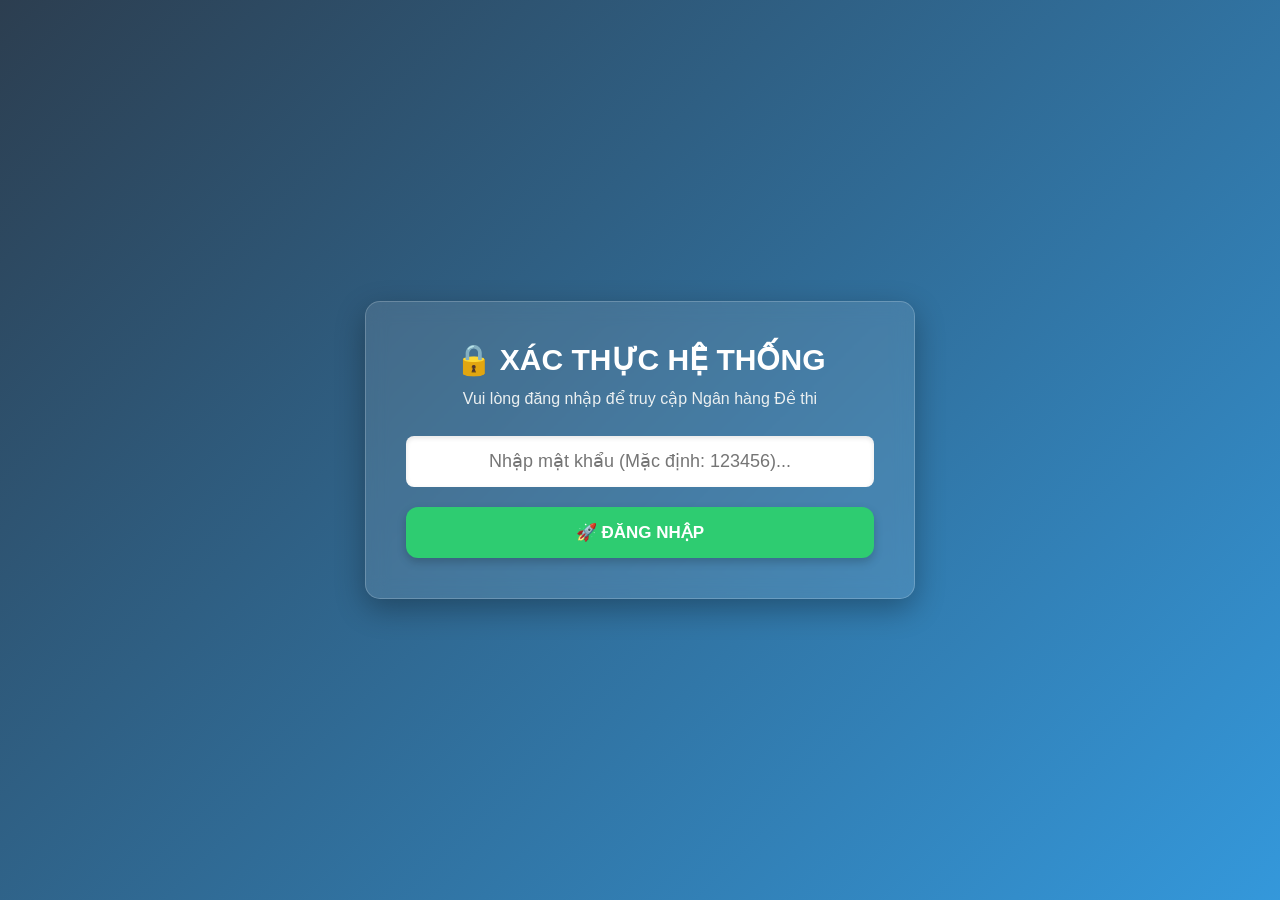
<file: start.html>
<!DOCTYPE html>
<html lang="vi">

<head>
    <meta charset="UTF-8">
    <meta name="viewport" content="width=device-width, initial-scale=1.0">
    <title>Khởi động - Hệ Thống Quản Lý Đề Thi</title>
    <link rel="stylesheet" href="css/style.css">
    <script src="libs/localforage.min.js"></script>
    <style>
        body {
            margin: 0;
            height: 100vh;
            display: flex;
            flex-direction: column;
            justify-content: center;
            align-items: center;
            background: linear-gradient(135deg, #2c3e50, #3498db);
            color: white;
            font-family: 'Segoe UI', Tahoma, sans-serif;
        }

        .splash-box {
            text-align: center;
            background: rgba(255, 255, 255, 0.1);
            padding: 40px;
            border-radius: 15px;
            backdrop-filter: blur(10px);
            box-shadow: 0 10px 30px rgba(0, 0, 0, 0.3);
            border: 1px solid rgba(255, 255, 255, 0.2);
            width: 90%;
            max-width: 550px;
        }

        h1 {
            margin: 0 0 10px 0;
            font-size: 30px;
            text-transform: uppercase;
        }

        p {
            margin: 0 0 25px 0;
            font-size: 16px;
            color: #ecf0f1;
            line-height: 1.5;
        }

        .btn-module {
            display: flex;
            align-items: center;
            justify-content: flex-start;
            width: 100%;
            padding: 15px 25px;
            margin-bottom: 15px;
            font-size: 17px;
            font-weight: bold;
            border: none;
            border-radius: 12px;
            cursor: pointer;
            transition: 0.3s;
            box-shadow: 0 4px 10px rgba(0, 0, 0, 0.2);
        }

        .btn-module .icon {
            font-size: 24px;
            margin-right: 15px;
        }

        .btn-mn {
            background: #f1c40f;
            color: #2c3e50;
        }

        .btn-mn:hover {
            background: #f39c12;
            transform: translateY(-3px);
            box-shadow: 0 6px 15px rgba(241, 196, 15, 0.4);
        }

        .btn-tnkq {
            background: #2ecc71;
            color: white;
        }

        .btn-tnkq:hover {
            background: #27ae60;
            transform: translateY(-3px);
            box-shadow: 0 6px 15px rgba(46, 204, 113, 0.4);
        }

        .btn-tuluan {
            background: #9b59b6;
            color: white;
        }

        .btn-tuluan:hover {
            background: #8e44ad;
            transform: translateY(-3px);
            box-shadow: 0 6px 15px rgba(155, 89, 182, 0.4);
        }

        .btn-clear {
            padding: 12px 25px;
            font-size: 16px;
            font-weight: bold;
            color: white;
            background: #e74c3c;
            border: none;
            border-radius: 8px;
            cursor: pointer;
            transition: 0.2s;
        }

        .btn-clear:hover {
            background: #c0392b;
            transform: scale(1.05);
        }

        .btn-keep {
            padding: 12px 25px;
            font-size: 16px;
            font-weight: bold;
            color: white;
            background: rgba(255, 255, 255, 0.2);
            border: 1px solid rgba(255, 255, 255, 0.5);
            border-radius: 8px;
            cursor: pointer;
            transition: 0.2s;
        }

        .btn-keep:hover {
            background: rgba(255, 255, 255, 0.3);
        }

        #status-text {
            margin-top: 15px;
            font-size: 15px;
            font-style: italic;
            display: none;
            color: #f1c40f;
            font-weight: bold;
        }

        .login-input {
            width: 100%;
            padding: 15px;
            margin-bottom: 20px;
            border-radius: 8px;
            border: none;
            font-size: 18px;
            text-align: center;
            outline: none;
            box-shadow: inset 0 2px 5px rgba(0, 0, 0, 0.1);
        }
    </style>
</head>

<body>

    <div class="splash-box" id="box-login" style="display: none;">
        <h1>🔒 XÁC THỰC HỆ THỐNG</h1>
        <p>Vui lòng đăng nhập để truy cập Ngân hàng Đề thi</p>
        <input type="password" id="portal-pass" class="login-input" placeholder="Nhập mật khẩu (Mặc định: 123456)..."
            onkeypress="if(event.key === 'Enter') portalLogin()">
        <button class="btn-module btn-tnkq" style="justify-content: center; margin-bottom: 0;"
            onclick="portalLogin()">🚀 ĐĂNG NHẬP</button>
    </div>

    <div class="splash-box" id="box-start" style="display: none;">
        <h1>CỔNG QUẢN LÝ ĐỀ THI</h1>
        <p>Hệ thống đã sẵn sàng. Vui lòng chọn phân hệ:</p>

        <button class="btn-module btn-mn" onclick="initApp('mn')">
            <span class="icon">🎭</span> 1. Khối M (Kể chuyện) & Khối N
        </button>
        <button class="btn-module btn-tnkq" onclick="initApp('tnkq')">
            <span class="icon">☑️</span> 2. Quản lý Đề thi Trắc nghiệm
        </button>
        <button class="btn-module btn-tuluan" onclick="initApp('tuluan')">
            <span class="icon">✍️</span> 3. Quản lý Đề thi Tự luận
        </button>

        <div id="status-text">Đang tải cấu hình...</div>
    </div>

    <div class="splash-box" id="box-logout" style="display: none;">
        <h1 style="color: #f1c40f; font-size: 28px;">🔒 ĐÃ ĐĂNG XUẤT</h1>
        <p>Để đảm bảo an toàn dữ liệu trên máy tính dùng chung, bạn có muốn <strong>xóa sạch</strong> toàn bộ Ngân hàng
            đề thi khỏi trình duyệt này không?</p>
        <div style="display: flex; gap: 15px; justify-content: center; flex-wrap: wrap;">
            <button class="btn-clear" onclick="clearDataForSecurity()">🗑️ Có, Xóa Toàn Bộ</button>
            <button class="btn-keep" onclick="keepDataAndGoHome()">Không, Giữ Nguyên</button>
        </div>
        <div id="logout-status"
            style="margin-top: 20px; font-size: 14px; font-style: italic; color: #f1c40f; display: none;">Đang kiểm tra
            an toàn dữ liệu...</div>
    </div>

    <script>
        // LIỆT KÊ ĐẦY ĐỦ 9 BỘ CƠ SỞ DỮ LIỆU CỦA HỆ THỐNG
        const sysDB = localforage.createInstance({ name: "NgânHàngĐềApp", storeName: "system" });

        const khoiNDB = localforage.createInstance({ name: "NgânHàngĐềApp", storeName: "nganhangdekhoi_n" });
        const examNDB = localforage.createInstance({ name: "NgânHàngĐềApp", storeName: "danhsachde_n" });
        const khoiMDB = localforage.createInstance({ name: "NgânHàngĐềApp", storeName: "nganhangdekhoi_m" });
        const examMDB = localforage.createInstance({ name: "NgânHàngĐềApp", storeName: "danhsachde_m" });

        const dbTNKQ_Bank = localforage.createInstance({ name: "NgânHàngĐềApp", storeName: "nganhang_tnkq" });
        const dbTNKQ_Exam = localforage.createInstance({ name: "NgânHàngĐềApp", storeName: "lich_su_ky_thi" });
        const dbTNKQ_Matrix = localforage.createInstance({ name: "NgânHàngĐềApp", storeName: "cau_hinh_ma_tran" });

        const dbTL_Bank = localforage.createInstance({ name: "NgânHàngĐềApp", storeName: "nganhang_tuluan" });
        const dbTL_Exam = localforage.createInstance({ name: "NgânHàngĐềApp", storeName: "lich_su_ky_thi_tuluan" });
        const dbTL_Matrix = localforage.createInstance({ name: "NgânHàngĐềApp", storeName: "cau_hinh_ma_tran_tuluan" });

        // --- ĐIỀU HƯỚNG MÀN HÌNH ---
        window.onload = () => {
            const urlParams = new URLSearchParams(window.location.search);

            if (urlParams.get('logout') === 'true') {
                document.getElementById('box-logout').style.display = 'block';
            }
            else if (sessionStorage.getItem('isLoggedIn') === 'true') {
                document.getElementById('box-start').style.display = 'block';
            }
            else {
                document.getElementById('box-login').style.display = 'block';
                document.getElementById('portal-pass').focus();
            }
        };

        async function portalLogin() {
            const pass = document.getElementById('portal-pass').value;
            const realPass = await sysDB.getItem('admin_pass') || '123456';

            if (pass === realPass) {
                sessionStorage.setItem('isLoggedIn', 'true');
                document.getElementById('box-login').style.display = 'none';
                document.getElementById('box-start').style.display = 'block';
            } else {
                // Gọi hộp thoại Custom (nhớ đảm bảo hàm chứa nó có chữ async nhé)
                await showCustomAlert(
                    "Đăng Nhập Thất Bại",
                    "Sai mật khẩu! Vui lòng kiểm tra lại.",
                    "error"
                );

                // (Tùy chọn) Xóa trắng ô nhập pass để người dùng nhập lại cho tiện
                document.getElementById('portal-pass').value = '';
                document.getElementById('portal-pass').focus();
            }
        }

        function keepDataAndGoHome() { window.location.href = "start.html"; }

        // --- HÀM XÓA DỮ LIỆU THÔNG MINH ---
        async function clearDataForSecurity() {
    const statusOut = document.getElementById('logout-status');
    statusOut.style.display = 'block';
    statusOut.innerText = "Đang rà soát dữ liệu an toàn...";
    statusOut.style.color = "#f39c12"; // Màu cam cảnh báo

    // 1. KIỂM TRA FILE BACKUP TRÊN HỆ THỐNG
    let hasBackup = false;
    try {
        const res = await fetch('data/backup.json?t=' + new Date().getTime(), { method: 'HEAD' });
        if (res.ok) hasBackup = true;
    } catch (e) { 
        hasBackup = false; 
    }

    // 2. HIỂN THỊ HỘP THOẠI XÁC NHẬN TÙY CHỈNH
    let isConfirmed = false;
    if (!hasBackup) {
        isConfirmed = await showCustomConfirm(
            "🚨 CẢNH BÁO NGUY HIỂM", 
            "Hệ thống KHÔNG TÌM THẤY file 'data/backup.json'.\n\nNếu xóa bây giờ, toàn bộ Ngân hàng đề thi (M-N, TNKQ, Tự luận) sẽ bị MẤT VĨNH VIỄN.\n\nBạn có thực sự chắc chắn muốn xóa sạch không?", 
            "danger"
        );
    } else {
        isConfirmed = await showCustomConfirm(
            "Xác nhận dọn dẹp", 
            "Bạn có chắc chắn muốn xóa toàn bộ dữ liệu trên trình duyệt này?\n\n(Hệ thống đã nhận diện được file backup để khôi phục khi cần thiết).", 
            "warning"
        );
    }

    // 3. THỰC THI XÓA NẾU NGƯỜI DÙNG XÁC NHẬN
    if (isConfirmed) {
        statusOut.innerText = "Đang hủy diệt dữ liệu an toàn...";
        statusOut.style.color = "#e74c3c"; // Màu đỏ khi đang xóa

        try {
            // Xóa toàn bộ 11 kho lưu trữ
            await Promise.all([
                khoiNDB.clear(), examNDB.clear(),
                khoiMDB.clear(), examMDB.clear(),
                dbTNKQ_Bank.clear(), dbTNKQ_Exam.clear(), dbTNKQ_Matrix.clear(),
                dbTL_Bank.clear(), dbTL_Exam.clear(), dbTL_Matrix.clear(),
                sysDB.clear()
            ]);

            statusOut.innerText = "✅ Hệ thống đã được dọn sạch!";
            statusOut.style.color = "#27ae60";

            // Thông báo thành công trước khi tải lại trang
            await showCustomAlert(
                "Đã dọn dẹp xong", 
                "Mọi dữ liệu cá nhân và ngân hàng đề thi đã được gỡ bỏ khỏi trình duyệt này an toàn.", 
                "success"
            );

            window.location.href = "start.html";
        } catch (err) {
            statusOut.style.display = 'none';
            await showCustomAlert(
                "Lỗi hệ thống", 
                "Không thể dọn dẹp bộ nhớ: " + err.message, 
                "error"
            );
        }
    } else {
        // Nếu người dùng chọn Hủy bỏ
        statusOut.style.display = 'none';
    }
}

        // --- KHỞI ĐỘNG VÀ KHÔI PHỤC TỰ ĐỘNG ---
async function initApp(module) {
    const elem = document.documentElement;
    if (elem.requestFullscreen) { try { await elem.requestFullscreen(); } catch (err) { } }

    const statusEl = document.getElementById('status-text');
    statusEl.style.display = 'block';

    let isDataEmpty = false;

    // Kiểm tra xem phân hệ người dùng vừa bấm có trống dữ liệu không
    if (module === 'mn') {
        statusEl.innerText = "Đang kiểm tra dữ liệu Khối M-N...";
        const keysN = await khoiNDB.keys();
        const keysM = await khoiMDB.keys();
        if (keysN.length === 0 && keysM.length === 0) isDataEmpty = true;
    }
    else if (module === 'tnkq') {
        statusEl.innerText = "Đang kiểm tra dữ liệu Trắc nghiệm...";
        const keysTNKQ = await dbTNKQ_Bank.keys();
        if (keysTNKQ.length === 0) isDataEmpty = true;
    }
    else if (module === 'tuluan') {
        statusEl.innerText = "Đang kiểm tra dữ liệu Tự luận...";
        const keysTL = await dbTL_Bank.keys();
        if (keysTL.length === 0) isDataEmpty = true;
    }

    // NẾU TRỐNG: Đề xuất tự động phục hồi tất cả các phân hệ từ data/backup.json
    if (isDataEmpty) {
        statusEl.innerText = "Hệ thống trống. Đang phân tích file Backup...";
        
        setTimeout(async () => {
            // --- ĐÃ THAY THẾ CONFIRM BẰNG HỘP THOẠI CUSTOM ---
            const isConfirmed = await showCustomConfirm(
                "Chưa có dữ liệu", 
                "Phân hệ này hiện chưa có dữ liệu.\nBạn có muốn tự động quét và nạp dữ liệu từ file hệ thống 'data/backup.json' không? Việc này có thể mất chút thời gian, bạn chờ hệ thống xử lý nhé!", 
                "warning" // Dùng viền cam và icon cảnh báo
            );

            if (isConfirmed) {
                try {
                    // Thêm tham số thời gian để ép GitHub không dùng cache cũ
                    const response = await fetch('data/backup.json?t=' + new Date().getTime());

                    if (!response.ok) {
                        throw new Error(`Mã lỗi ${response.status} - Không tìm thấy file trên GitHub!`);
                    }

                    const data = await response.json();

                    async function restoreDB(db, obj) { await db.clear(); if (obj) for (let k in obj) await db.setItem(k, obj[k]); }

                    // 1. Khôi phục Khối M-N
                    if (data.nganhang_n || data.nganhang_m) {
                        await restoreDB(khoiNDB, data.nganhang_n); await restoreDB(examNDB, data.dethi_n);
                        await restoreDB(khoiMDB, data.nganhang_m); await restoreDB(examMDB, data.dethi_m);
                    }
                    // 2. Khôi phục TNKQ
                    if (data.nganhang_tnkq) {
                        await restoreDB(dbTNKQ_Bank, data.nganhang_tnkq);
                        await restoreDB(dbTNKQ_Exam, data.lich_su_ky_thi);
                        await restoreDB(dbTNKQ_Matrix, data.cau_hinh_ma_tran);
                    }
                    // 3. Khôi phục Tự Luận
                    if (data.nganhang_tuluan) {
                        await restoreDB(dbTL_Bank, data.nganhang_tuluan);
                        await restoreDB(dbTL_Exam, data.lich_su_ky_thi_tuluan);
                        await restoreDB(dbTL_Matrix, data.cau_hinh_ma_tran_tuluan);
                    }
                    // 4. Khôi phục System
                    if (data.system) await restoreDB(sysDB, data.system);

                    // --- THAY ALERT THÀNH CÔNG BẰNG HỘP THOẠI MỚI ---
                    await showCustomAlert(
                        "Tuyệt vời!",
                        "Nạp dữ liệu từ Backup thành công.\nHệ thống sẽ chuyển bạn vào phân hệ ngay bây giờ.",
                        "success"
                    );
                } catch (e) {
                    // BÁO LỖI CHI TIẾT RA MÀN HÌNH ĐỂ BIẾT TẠI SAO XỊT
                    // --- THAY ALERT LỖI BẰNG HỘP THOẠI MỚI ---
                    await showCustomAlert(
                        "Lỗi Nạp Dữ Liệu",
                        e.message + "\n\n💡 Giải pháp:\nHãy vào 'Hệ Thống > Cấu hình & Bảo mật' để nạp thủ công bằng file Backup mà bạn đã tải về trước đó.",
                        "error"
                    );
                }
            }
            redirectModule(module); // Điều hướng sau khi hoàn tất hoặc bị hủy
        }, 500);
    } else {
        setTimeout(() => { redirectModule(module); }, 500);
    }
}

        // --- ĐỊNH TUYẾN ---
        function redirectModule(module) {
            if (module === 'mn') window.location.href = "index.html";
            else if (module === 'tnkq') window.location.href = "de_tnkq.html";
            else if (module === 'tuluan') window.location.href = "de_tuluan.html";
        }

        // =======================================================
        // HỆ THỐNG THÔNG BÁO TÙY CHỈNH (OFFLINE 100%)
        // =======================================================
        function showCustomAlert(title, message, type = 'error') {
            return new Promise((resolve) => {
                // 1. Tạo lớp phủ (Overlay) làm mờ nền
                const overlay = document.createElement('div');
                overlay.style.cssText = `
            position: fixed; top: 0; left: 0; width: 100vw; height: 100vh;
            background: rgba(0, 0, 0, 0.4); backdrop-filter: blur(4px);
            display: flex; justify-content: center; align-items: center;
            z-index: 10000; opacity: 0; transition: opacity 0.2s ease;
        `;

                // 2. Thiết lập màu sắc và icon theo loại thông báo
                const isError = type === 'error';
                const color = isError ? '#e74c3c' : '#27ae60'; // Đỏ lỗi, Xanh thành công
                const icon = isError ? '⚠️' : '✅';

                // 3. Tạo hộp thoại (Modal Box)
                const box = document.createElement('div');
                box.style.cssText = `
            background: white; padding: 30px; border-radius: 12px;
            box-shadow: 0 15px 30px rgba(0,0,0,0.2); max-width: 400px; width: 90%;
            text-align: center; transform: scale(0.8); transition: transform 0.2s ease;
            border-top: 5px solid ${color}; font-family: 'Segoe UI', Tahoma, sans-serif;
        `;

                box.innerHTML = `
            <div style="font-size: 45px; margin-bottom: 10px;">${icon}</div>
            <h3 style="margin: 0 0 10px 0; color: #2c3e50; font-size: 20px;">${title}</h3>
            <p style="color: #64748b; font-size: 14.5px; line-height: 1.6; margin-bottom: 25px; white-space: pre-wrap;">${message}</p>
            <button id="btn-custom-ok" style="
                background: ${color}; color: white; border: none; padding: 10px 30px;
                border-radius: 8px; font-weight: bold; font-size: 15px; cursor: pointer;
                transition: 0.2s; box-shadow: 0 4px 10px ${color}40;
            ">Đã hiểu</button>
        `;

                overlay.appendChild(box);
                document.body.appendChild(overlay);

                // Hiệu ứng hiện ra mượt mà
                requestAnimationFrame(() => {
                    overlay.style.opacity = '1';
                    box.style.transform = 'scale(1)';
                });

                // Xử lý khi bấm nút (Đóng hộp thoại và chạy tiếp code)
                const closeAlert = () => {
                    overlay.style.opacity = '0';
                    box.style.transform = 'scale(0.8)';
                    setTimeout(() => {
                        document.body.removeChild(overlay);
                        resolve(); // Báo hiệu đã đóng xong
                    }, 200);
                };

                box.querySelector('#btn-custom-ok').addEventListener('click', closeAlert);
            });
        }

        // =======================================================
        // HỘP THOẠI XÁC NHẬN TÙY CHỈNH (CÓ 2 NÚT)
        // =======================================================
        function showCustomConfirm(title, message, type = 'warning') {
            return new Promise((resolve) => {
                const overlay = document.createElement('div');
                overlay.style.cssText = `
                    position: fixed; top: 0; left: 0; width: 100vw; height: 100vh;
                    background: rgba(0, 0, 0, 0.4); backdrop-filter: blur(4px);
                    display: flex; justify-content: center; align-items: center;
                    z-index: 10000; opacity: 0; transition: opacity 0.2s ease;
                `;

                const isDanger = type === 'danger';
                const color = isDanger ? '#e74c3c' : '#f39c12'; // Đỏ (nguy hiểm) hoặc Cam (cảnh báo)
                const icon = isDanger ? '🚨' : '⚠️';

                const box = document.createElement('div');
                box.style.cssText = `
                    background: white; padding: 30px; border-radius: 12px;
                    box-shadow: 0 15px 30px rgba(0,0,0,0.2); max-width: 450px; width: 90%;
                    text-align: center; transform: scale(0.8); transition: transform 0.2s ease;
                    border-top: 5px solid ${color}; font-family: 'Segoe UI', Tahoma, sans-serif;
                `;

                box.innerHTML = `
                    <div style="font-size: 45px; margin-bottom: 10px;">${icon}</div>
                    <h3 style="margin: 0 0 10px 0; color: #2c3e50; font-size: 20px;">${title}</h3>
                    <p style="color: #64748b; font-size: 14.5px; line-height: 1.6; margin-bottom: 25px; white-space: pre-wrap;">${message}</p>
                    <div style="display: flex; gap: 15px; justify-content: center;">
                        <button id="btn-custom-cancel" style="
                            background: #f1f5f9; color: #64748b; border: none; padding: 10px 20px;
                            border-radius: 8px; font-weight: bold; font-size: 14px; cursor: pointer;
                            transition: 0.2s;
                        ">Hủy bỏ</button>
                        <button id="btn-custom-confirm" style="
                            background: ${color}; color: white; border: none; padding: 10px 20px;
                            border-radius: 8px; font-weight: bold; font-size: 14px; cursor: pointer;
                            transition: 0.2s; box-shadow: 0 4px 10px ${color}40;
                        ">Xác nhận</button>
                    </div>
                `;

                overlay.appendChild(box);
                document.body.appendChild(overlay);

                // Hiệu ứng popup mượt mà
                requestAnimationFrame(() => {
                    overlay.style.opacity = '1';
                    box.style.transform = 'scale(1)';
                });

                // Xử lý khi bấm nút
                const closeConfirm = (result) => {
                    overlay.style.opacity = '0';
                    box.style.transform = 'scale(0.8)';
                    setTimeout(() => {
                        document.body.removeChild(overlay);
                        resolve(result); // Trả về true hoặc false
                    }, 200);
                };

                // Bắt sự kiện 2 nút
                box.querySelector('#btn-custom-cancel').addEventListener('click', () => closeConfirm(false));
                box.querySelector('#btn-custom-confirm').addEventListener('click', () => closeConfirm(true));
            });
        }
    </script>
</body>

</html>
</file>
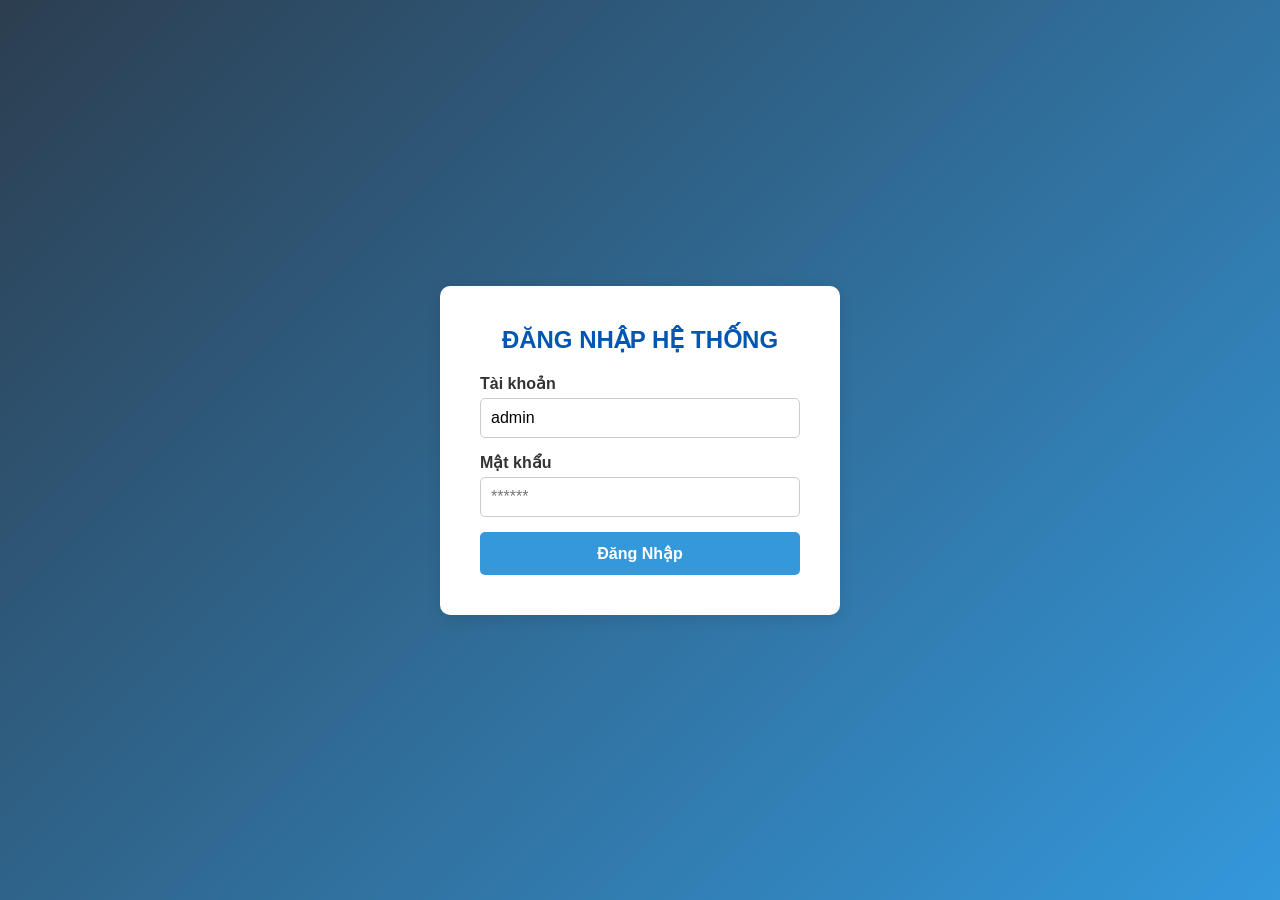
<file: tao-de-m.html>
<!DOCTYPE html>
<html lang="vi">
<head>
    <meta charset="UTF-8">
    <meta name="viewport" content="width=device-width, initial-scale=1.0">
    <title>Tạo Đề Thi Khối M - Kể Chuyện Theo Tranh</title>
    <link rel="icon" href="data:;base64,iVBORw0KGgo=">
    <link rel="stylesheet" href="css/style.css">
    <script src="libs/localforage.min.js"></script>
    <script src="libs/html-docx.js"></script>
    <script src="js/main.js"></script>
    <style>
        /* BỐ CỤC CHUNG */
        body { margin: 0; padding: 0; height: 100vh; overflow: hidden; font-family: 'Segoe UI', Tahoma, sans-serif; }
        .app-container { display: flex; height: 100vh; width: 100vw; }
        
                
        .main-content { flex-grow: 1; display: flex; flex-direction: column; height: 100%; background: #f4f7f6; overflow: hidden; }
        .topbar { background: white; padding: 15px 20px; box-shadow: 0 2px 5px rgba(0,0,0,0.1); z-index: 99; }
        .content-area { flex-grow: 1; padding: 20px; overflow-y: auto; background: #eef2f5;}

        .page-section { background: white; padding: 20px; border-radius: 8px; box-shadow: 0 2px 4px rgba(0,0,0,0.05); }
        table { width: 100%; border-collapse: collapse; margin-top: 15px; }
        th, td { border: 1px solid #ddd; padding: 12px; text-align: left; }
        th { background: #f8f9fa; font-weight: bold; }

        /* FORM TẠO ĐỀ HÀNG LOẠT */
        .batch-form { display: grid; grid-template-columns: repeat(2, 1fr); gap: 20px; background: white; padding: 20px; border-radius: 8px; border: 1px solid #ddd; }
        .form-group { display: flex; flex-direction: column; }
        .form-group label { font-weight: bold; margin-bottom: 8px; color: #2c3e50; }
        .form-group input, .form-group select { padding: 10px; border: 1px solid #ccc; border-radius: 5px; font-size: 15px; }

        /* GIAO DIỆN KHỔ GIẤY A4 (PREVIEW) */
        .a4-preview {
            background: white; width: 210mm; min-height: 296mm; padding: 15mm;
            margin: 0 auto 30px auto; box-shadow: 0 0 15px rgba(0,0,0,0.2);
            font-family: 'Times New Roman', Times, serif; color: black;
            page-break-after: always; box-sizing: border-box;
            position: relative;
        }
        .a4-preview:last-child { page-break-after: auto; margin-bottom: 0; }
        
        /* HIỂN THỊ ẢNH (Tùy biến theo số lượng) */
        .story-grid {
            display: grid;
            grid-template-columns: repeat(2, 1fr);
            gap: 15px;
            margin-top: 15px;
        }
        .story-img-item { border: 1px solid #eee; text-align: center; padding: 5px; }
        .story-img-item img { width: 100%; height: 220px; object-fit: contain; display: block; }
        .img-caption { font-size: 11pt; margin-top: 5px; font-style: italic; color: #666; }

        .story-single { margin-top: 15px; text-align: center; }
        .story-single img { width: 100%; max-height: 550px; object-fit: contain; display: block; margin: 0 auto; }

        /* CSS ẨN UI KHI IN */
        @media print {
            body * { visibility: hidden; }
            #preview-section, #preview-section * { visibility: visible; }
            #preview-section { position: absolute; left: 0; top: 0; width: 100%; margin: 0; padding: 0; }
            .a4-preview { box-shadow: none; margin: 0; padding: 10mm; width: 100%; min-height: auto; }
            .no-print { display: none !important; }
        }
    </style>
</head>
<body>
    <div class="app-container">
        <aside class="sidebar" id="shared-sidebar"></aside>
        <script src="sidebar_mn.js"></script>

        <main class="main-content">
            <header class="topbar no-print"><h3 id="topbar-title">Quản lý & Trộn Đề Thi Khối M (Kể chuyện)</h3></header>
            
            <section class="content-area">
                <div class="page-section no-print" id="manager-section">
                    <div class="tab-container" style="border-bottom: 2px solid #ddd; margin-bottom: 20px;">
                        <button class="tab-btn active" onclick="switchTab('list', this)" style="padding: 10px 20px; font-weight: bold; border: none; background: none; cursor: pointer; border-bottom: 3px solid #0056b3;">📋 Danh sách Đề theo Ca thi</button>
                        <button class="tab-btn" onclick="switchTab('create', this)" style="padding: 10px 20px; font-weight: bold; border: none; background: none; cursor: pointer;">🎲 Khởi tạo Đợt thi mới</button>
                    </div>

                    <div id="tab-list" class="tab-content">
                        <div style="background: #f0f7ff; padding: 15px; border-radius: 8px; border: 1px solid #b3d7ff; margin-bottom: 20px; display: flex; gap: 15px; align-items: center; flex-wrap: wrap;">
                            <strong>Chọn Ca thi:</strong>
                            <select id="filter-suat-thi" onchange="renderExamsTable()" style="padding: 8px; border-radius: 4px; border: 1px solid #ccc; flex-grow: 1;">
                            </select>
                            
                            <button class="btn" onclick="editBatchExamName()" style="background: #f39c12; color: white; font-weight: bold;">✏️ Sửa Tên Kỳ Thi</button>
                            <button class="btn" onclick="viewSelectedExams()" style="background: #27ae60; color: white; font-weight: bold;">🖨️ In / Xuất đề</button>
                            <button class="btn" onclick="deleteBatch()" style="background: #e74c3c; color: white;">🗑️ Xóa toàn bộ Ca này</button>
                        </div>

                        <table>
                            <thead>
                                <tr>
                                    <th width="5%" style="text-align: center;"><input type="checkbox" id="check-all" onchange="toggleAllExams(this.checked)"></th>
                                    <th width="10%" style="text-align: center;">Mã Đề</th>
                                    <th width="15%">Ngày thi</th>
                                    <th width="10%">Buổi</th>
                                    <th width="35%">Ca thi / Tên Kỳ thi</th>
                                    <th width="20%" style="text-align: center;">Thao tác</th>
                                </tr>
                            </thead>
                            <tbody id="exam-table-body"></tbody>
                        </table>
                    </div>

                    <div id="tab-create" class="tab-content" style="display: none;">
                        <div class="batch-form">
                            <div class="form-group" style="grid-column: 1 / -1;">
                                <label>Tên kỳ thi (Tiêu đề):</label>
                                <input type="text" id="ten-ky-thi" value="ĐỀ THI ĐÁNH GIÁ NĂNG LỰC NĂM 2026" placeholder="Nhập tiêu đề kỳ thi...">
                            </div>
                            <div class="form-group"><label>Ngày thi:</label><input type="date" id="ngay-thi"></div>
                            <div class="form-group"><label>Buổi thi:</label>
                                <select id="buoi-thi">
                                    <option value="Sáng">Sáng</option>
                                    <option value="Chiều">Chiều</option>
                                    <option value="Tối">Tối</option>
                                </select>
                            </div>
                            <div class="form-group"><label>Ca thi:</label><input type="text" id="suat-thi" placeholder="VD: Ca 1"></div>
                            <div class="form-group"><label>Số lượng thí sinh (Số đề):</label><input type="number" id="so-luong-de" min="1" value="10"></div>
                        </div>
                        <div style="margin-top: 20px; text-align: center;">
                            <button class="btn" onclick="generateExamBatch()" style="padding: 12px 30px; background: #2980b9; color: white; font-weight: bold;">🚀 Tiến hành trộn Đề Khối M</button>
                        </div>
                    </div>
                </div>

                <div id="preview-section" style="display: none;">
                    <div class="no-print" style="text-align: center; margin-bottom: 20px; background: white; padding: 15px; border-radius: 8px; position: sticky; top: 0; z-index: 100;">
                        <button class="btn" onclick="closePreview()" style="background: #95a5a6; color: white; margin-right: 10px;">⬅️ Quay lại</button>
                        <button id="btn-regenerate" class="btn" onclick="regenerateCurrentExam()" style="background: #f39c12; color: white; margin-right: 10px; display: none;">🔄 Đổi truyện khác cho đề này</button>
                        <button class="btn" onclick="window.print()" style="background: #27ae60; color: white; margin-right: 10px;">🖨️ In / PDF</button>
                        <button class="btn" onclick="exportToWord()" style="background: #2980b9; color: white;">💾 Xuất file Word (.doc)</button>
                    </div>
                    <div id="exam-preview-container"></div>
                </div>
            </section>
        </main>
    </div>

    <script>
        const bankDB = localforage.createInstance({ name: "NgânHàngĐềApp", storeName: "nganhangdekhoi_m" });
        const examDB = localforage.createInstance({ name: "NgânHàngĐềApp", storeName: "danhsachde_m" });

        let allExams = [];
        let exportFileName = "De_Thi_Khoi_M.doc";
        let currentSingleExamId = null;

       window.onload = () => { 
            if (typeof checkLogin === 'function') checkLogin(); 
            document.getElementById('ngay-thi').valueAsDate = new Date(); 
            // Tự động kích hoạt Tab 1 ngay khi mở trang
            switchTab('list', document.querySelectorAll('.tab-btn')[0]);
            loadExams(); 
        };

        function switchTab(tab, btn) {
            document.querySelectorAll('.tab-btn').forEach(b => { b.style.borderBottom = "none"; b.classList.remove('active'); });
            document.querySelectorAll('.tab-content').forEach(c => c.style.display = 'none');
            btn.classList.add('active'); btn.style.borderBottom = "3px solid #0056b3";
            document.getElementById('tab-' + tab).style.display = 'block';
            document.getElementById('preview-section').style.display = 'none';
            document.getElementById('manager-section').style.display = 'block';
        }

        function formatDate(dateStr) {
            if(!dateStr) return "";
            const parts = dateStr.split('-');
            return parts.length === 3 ? `${parts[2]}/${parts[1]}/${parts[0]}` : dateStr;
        }

        // --- 1. QUẢN LÝ DỮ LIỆU ---
        async function loadExams() {
            allExams = await examDB.getItem('list') || [];
            allExams.sort((a,b) => b.timestamp - a.timestamp);

            const filterDropdown = document.getElementById('filter-suat-thi');
            const currentSelection = filterDropdown.value; 
            const uniqueBatches = [...new Set(allExams.map(e => `${formatDate(e.ngayThi)} | ${e.buoiThi} | ${e.suatThi}`))];
            
            filterDropdown.innerHTML = '<option value="all">=== Xem tất cả ===</option>';
            uniqueBatches.forEach(batch => {
                const opt = document.createElement('option');
                opt.value = batch; opt.innerText = `Ca thi: ${batch}`;
                filterDropdown.appendChild(opt);
            });

            if(uniqueBatches.includes(currentSelection)) filterDropdown.value = currentSelection;
            else if (uniqueBatches.length > 0) filterDropdown.value = uniqueBatches[0];

            renderExamsTable();
        }

        function renderExamsTable() {
            const filter = document.getElementById('filter-suat-thi').value;
            const tbody = document.getElementById('exam-table-body');
            tbody.innerHTML = '';
            document.getElementById('check-all').checked = false;

            let filtered = allExams;
            if (filter !== 'all') filtered = allExams.filter(e => `${formatDate(e.ngayThi)} | ${e.buoiThi} | ${e.suatThi}` === filter);

            filtered.forEach(exam => {
                const tr = document.createElement('tr');
                tr.innerHTML = `
                    <td style="text-align:center;"><input type="checkbox" class="exam-checkbox" value="${exam.id}"></td>
                    <td style="text-align:center; font-weight:bold; color: #2980b9;">${exam.name}</td>
                    <td>${formatDate(exam.ngayThi)}</td>
                    <td>${exam.buoiThi}</td>
                    <td>
                        <strong style="color: #e67e22;">${exam.suatThi}</strong><br>
                        <span style="font-size: 12px; color: #7f8c8d;">${exam.tenKyThi || 'ĐỀ THI ĐÁNH GIÁ NĂNG LỰC NĂM 2026'}</span>
                    </td>
                    <td style="text-align:center;">
                        <button class="btn" style="background:#3498db; color:white; padding:5px 10px;" onclick="viewSingleExam('${exam.id}')">Xem/In lẻ</button>
                        <button class="btn" style="background:#e74c3c; color:white; padding:5px 10px;" onclick="deleteExam('${exam.id}')">Xóa</button>
                    </td>
                `;
                tbody.appendChild(tr);
            });
        }

        function toggleAllExams(isChecked) {
            document.querySelectorAll('.exam-checkbox').forEach(cb => cb.checked = isChecked);
        }

        // --- TÍNH NĂNG MỚI: SỬA TÊN KỲ THI HÀNG LOẠT ---
        async function editBatchExamName() {
            const filter = document.getElementById('filter-suat-thi').value;
            
            if (filter === 'all') {
                return alert("Vui lòng chọn 1 Ca thi cụ thể trong danh sách thả xuống để sửa tên!");
            }

            // Tìm 1 đề mẫu trong ca được chọn để lấy Tên kỳ thi hiện tại
            const sampleExam = allExams.find(e => `${formatDate(e.ngayThi)} | ${e.buoiThi} | ${e.suatThi}` === filter);
            if (!sampleExam) return;

            const currentName = sampleExam.tenKyThi || "ĐỀ THI ĐÁNH GIÁ NĂNG LỰC NĂM 2026";
            
            // Hiển thị hộp thoại nhập liệu
            const newName = prompt(`Nhập Tên kỳ thi (Tiêu đề) mới cho [${filter}]:`, currentName);

            // Kiểm tra nếu người dùng bấm OK và có nhập chữ
            if (newName !== null && newName.trim() !== "") {
                const finalName = newName.trim();
                
                // Cập nhật tên mới cho toàn bộ đề trong ca này
                allExams.forEach(e => {
                    if (`${formatDate(e.ngayThi)} | ${e.buoiThi} | ${e.suatThi}` === filter) {
                        e.tenKyThi = finalName;
                    }
                });

                // Lưu vào CSDL và load lại bảng
                await examDB.setItem('list', allExams);
                alert("Đã cập nhật Tên kỳ thi thành công!");
                loadExams();
            }
        }

        // --- 2. TẠO ĐỀ NGẪU NHIÊN ---
        async function generateExamBatch() {
            const tenKyThi = document.getElementById('ten-ky-thi').value.trim();
            const ngayThi = document.getElementById('ngay-thi').value;
            const buoiThi = document.getElementById('buoi-thi').value;
            const suatThi = document.getElementById('suat-thi').value.trim();
            const soLuong = parseInt(document.getElementById('so-luong-de').value);

            if(!tenKyThi || !ngayThi || !suatThi || isNaN(soLuong)) return alert("Vui lòng nhập đủ thông tin (Bao gồm cả Tên kỳ thi)!");

            try {
                let storiesBank = await bankDB.getItem('stories') || [];
                let validStories = storiesBank.filter(s => s.isSelected);

                if(validStories.length === 0) return alert("Ngân hàng truyện chưa có câu nào được 'Chọn thi'!");

                let examsList = await examDB.getItem('list') || [];
                const batchStamp = Date.now();

                let shuffled = [...validStories].sort(() => 0.5 - Math.random());

                for (let i = 1; i <= soLuong; i++) {
                    const storyIndex = (i - 1) % shuffled.length;
                    const pickedStory = shuffled[storyIndex];

                    examsList.push({
                        id: `EXAM_M_${batchStamp}_${i}`,
                        name: i.toString(),
                        tenKyThi: tenKyThi,
                        ngayThi, buoiThi, suatThi,
                        timestamp: batchStamp + i,
                        storyId: pickedStory.id 
                    });
                }

                await examDB.setItem('list', examsList);
                alert(`Đã tạo xong ${soLuong} đề thi Khối M!`);
                switchTab('list', document.querySelectorAll('.tab-btn')[0]);
                loadExams();
            } catch (e) { alert("Lỗi: " + e); }
        }

        // --- 3. HIỂN THỊ CHI TIẾT ---

        async function viewSingleExam(examId) {
            const exam = allExams.find(e => e.id === examId);
            if(!exam) return;
            document.getElementById('btn-regenerate').style.display = 'inline-block';
            currentSingleExamId = examId;
            exportFileName = `De_${exam.name}M_${exam.suatThi.replace(/\s+/g, '_')}.doc`;
            await renderPreview([exam]);
        }

        async function viewSelectedExams() {
            const checkboxes = document.querySelectorAll('.exam-checkbox:checked');
            if (checkboxes.length === 0) return alert("Hãy chọn ít nhất 1 đề!");
            const selectedIds = Array.from(checkboxes).map(cb => cb.value);
            const selectedExams = allExams.filter(e => selectedIds.includes(e.id));
            document.getElementById('btn-regenerate').style.display = 'none';
            exportFileName = `Bo_De_M_Gom_${selectedExams.length}_De.doc`;
            await renderPreview(selectedExams);
        }

        async function renderPreview(examsArray) {
            const container = document.getElementById('exam-preview-container');
            container.innerHTML = '<div style="text-align:center; padding:50px;">Đang tải ảnh truyện...</div>';
            
            document.getElementById('manager-section').style.display = 'none';
            document.getElementById('preview-section').style.display = 'block';

            const storiesBank = await bankDB.getItem('stories') || [];
            const storyMap = {};
            storiesBank.forEach(s => storyMap[s.id] = s);

            let fullHtml = '';
            examsArray.forEach((exam, index) => {
                const story = storyMap[exam.storyId] || { chuDe: "Đã bị xóa", tenTruyen: "N/A", images: [] };
                
                const titleText = (exam.tenKyThi || "ĐỀ THI ĐÁNH GIÁ NĂNG LỰC NĂM 2026").toUpperCase();
                
                let imageContentHtml = '';
                
                if (story.images.length === 1) {
                    // XỬ LÝ 1 ẢNH: Gán cứng width và height để không tràn trang A4
                    imageContentHtml = `
                        <div style="text-align: center; margin-top: 15px;">
                            <img src="${story.images[0]}" width="680" height="680" style="display: block; margin: 0 auto; object-fit: contain; width: 680px; height: 680px;">
                        </div>
                    `;
                } else {
                    // XỬ LÝ NHIỀU ẢNH: Bắt buộc dùng <table> để chia 2 cột thì MS Word mới hiểu
                    
                    // Tự động tính toán chiều cao ảnh để ép vừa 1 trang A4
                    // - Nếu <= 2 ảnh (1 hàng): cao 300px
                    // - Nếu 3-4 ảnh (2 hàng): cao 220px
                    // - Nếu 5-6 ảnh (3 hàng): ép lùn xuống 150px để không tràn trang 2
                    let imgHeight = 220; 
                    if (story.images.length <= 2) imgHeight = 300;
                    else if (story.images.length > 4) imgHeight = 150;

                    imageContentHtml = `<table width="700" style="width: 700px; border-collapse: collapse; border: none; margin: 15px auto 0 auto; text-align: center;">`;
                    
                    for (let i = 0; i < story.images.length; i += 2) {
                        imageContentHtml += `<tr>`;
                        
                        // CỘT 1 (Tranh lẻ: 1, 3, 5)
                        imageContentHtml += `
                            <td width="340" style="width: 340px; padding: 5px; vertical-align: top; border: none; text-align: center;">
                                <img src="${story.images[i]}" width="340" height="${imgHeight}" style="display: block; margin: 0 auto; object-fit: contain; width: 340px; height: ${imgHeight}px;">
                                <div style="font-size: 11pt; font-style: italic; color: #666; margin-top: 5px; font-family: 'Times New Roman', Times, serif;">Tranh ${i+1}</div>
                            </td>
                        `;
                        
                        // CỘT 2 (Tranh chẵn: 2, 4, 6) - Kiểm tra xem có tồn tại không (trường hợp truyện có 3 hoặc 5 ảnh)
                        if (story.images[i+1]) {
                            imageContentHtml += `
                                <td width="340" style="width: 340px; padding: 5px; vertical-align: top; border: none; text-align: center;">
                                    <img src="${story.images[i+1]}" width="340" height="${imgHeight}" style="display: block; margin: 0 auto; object-fit: contain; width: 340px; height: ${imgHeight}px;">
                                    <div style="font-size: 11pt; font-style: italic; color: #666; margin-top: 5px; font-family: 'Times New Roman', Times, serif;">Tranh ${i+2}</div>
                                </td>
                            `;
                        } else {
                            imageContentHtml += `<td width="340" style="width: 340px; border: none;"></td>`; // Ô trống để giữ bố cục
                        }
                        
                        imageContentHtml += `</tr>`;
                    }
                    imageContentHtml += `</table>`;
                }

                let pageHtml = `
                <div class="a4-preview">
                    <table width="700" style="width: 700px; border-collapse: collapse; border: none; margin-bottom: 0; font-family: 'Times New Roman', Times, serif; color: darkblue;">
                        <tr>
                            <td width="280" style="width: 280px; text-align: center; vertical-align: top; border: none; padding: 0;">
                                <p style="margin: 0 0 4px 0; padding: 0; font-size: 13pt;">ĐẠI HỌC HUẾ</p>
                                <p style="margin: 0 0 4px 0; padding: 0; font-size: 13pt; font-weight: bold;"><u>TRƯỜNG ĐẠI HỌC SƯ PHẠM</u></p>
                                <p style="margin: 8px 0 0 0; padding: 0; font-size: 12pt; font-weight: bold; color: red;">ĐỀ THI CHÍNH THỨC</p>
                            </td>
                            <td width="420" style="width: 420px; text-align: center; vertical-align: top; border: none; padding: 0;">
                                <p style="margin: 0 0 6px 0; padding: 0; font-size: 13pt; font-weight: bold;">${titleText}</p>
                                <p style="margin: 0 0 6px 0; padding: 0; font-size: 13pt; font-weight: bold;">Môn: KỂ CHUYỆN THEO TRANH &nbsp;&nbsp;&nbsp;&nbsp; Khối: M</p>
                                <p style="margin: 0; padding: 0; font-size: 12pt; font-style: italic;">(Thời gian trình bày không quá 05 phút)</p>
                            </td>
                        </tr>
                    </table>

                    <div style="border-top: 1.5px solid #000; margin: 15px 0 10px 0;"></div>

                    <p style="text-align: right; font-weight: bold; font-size: 14pt; margin: 0 0 5px 0; font-family: 'Times New Roman', Times, serif;">
                        Đề số: ${exam.name}M
                    </p>
                    
                    <p style="text-align: center; font-size: 14pt; margin: 0 0 10px 0; font-family: 'Times New Roman', Times, serif; line-height: 1.5;">
                        <strong>Chủ đề:</strong> ${story.chuDe} <br>
                        <em>(${story.tenTruyen})</em>
                    </p>

                    <p style="font-size: 13pt; margin: 0 0 10px 0; font-family: 'Times New Roman', Times, serif;">
                        <strong>Yêu cầu:</strong> Thí sinh quan sát các bức tranh sau đây và kể lại câu chuyện hoàn chỉnh.
                    </p>

                    ${imageContentHtml}
                    
                    <p style="margin: 25px 0 0 0; padding-top: 8px; border-top: 1px dashed #ccc; font-size: 11pt; font-style: italic; color: #555; font-family: 'Times New Roman', Times, serif; text-align: left;">
                        Mã ca thi: ${formatDate(exam.ngayThi)} - ${exam.buoiThi} - ${exam.suatThi}
                    </p>
                </div>
                `;

                if (index < examsArray.length - 1) {
                    pageHtml += `<br clear="all" style="page-break-before:always; mso-break-type:page-break" class="no-print" />`;
                }
                fullHtml += pageHtml;
            });

            container.innerHTML = fullHtml;
        }

        // --- 4. CÁC HÀM TIỆN ÍCH ---

        async function regenerateCurrentExam() {
            if(!confirm("Bạn muốn đổi truyện khác cho đề này?")) return;
            let storiesBank = await bankDB.getItem('stories') || [];
            let validStories = storiesBank.filter(s => s.isSelected);
            const randomStory = validStories[Math.floor(Math.random() * validStories.length)];
            
            let examIdx = allExams.findIndex(e => e.id === currentSingleExamId);
            allExams[examIdx].storyId = randomStory.id;
            await examDB.setItem('list', allExams);
            viewSingleExam(currentSingleExamId);
        }

        async function deleteExam(id) {
            if(!confirm("Xóa đề này?")) return;
            allExams = allExams.filter(e => e.id !== id);
            await examDB.setItem('list', allExams);
            loadExams();
        }

        async function deleteBatch() {
            const filter = document.getElementById('filter-suat-thi').value;
            if(filter === 'all' || !confirm("Xóa toàn bộ ca thi này?")) return;
            allExams = allExams.filter(e => `${formatDate(e.ngayThi)} | ${e.buoiThi} | ${e.suatThi}` !== filter);
            await examDB.setItem('list', allExams);
            loadExams();
        }

        function closePreview() {
            document.getElementById('preview-section').style.display = 'none';
            document.getElementById('manager-section').style.display = 'block';
        }
        // --- HÀM XUẤT WORD .DOCX XỊN BẰNG HTML-DOCX-JS (FIX LỖI CÚ PHÁP VS CODE) ---
        function exportToWord() {
            try {
                const c = document.getElementById('exam-preview-container');
                if (!c) return alert("Không có dữ liệu!");

                // 1. Khai báo phần đầu của HTML
                const preHtml = `
                <!DOCTYPE html>
                <html>
                <head>
                    <meta charset="utf-8">
                    <style>
                        body { font-family: 'Times New Roman', serif; font-size: 12pt; }
                        table { width: 100%; border-collapse: collapse; }
                        td { vertical-align: top; padding: 0; }
                        p { margin: 0; padding: 0; }
                    </style>
                </head>
                <body>`;
                
                // 2. Tách chuỗi thẻ đóng để VS Code và Live Server không bị nhầm lẫn báo lỗi đỏ
                const postHtml = "\n</" + "body>\n</" + "html>";
                
                // 3. Ghép nối lại thành chuỗi hoàn chỉnh
                const htmlString = preHtml + c.innerHTML + postHtml;

                const converted = htmlDocx.asBlob(htmlString, {
                    orientation: 'portrait',
                    margins: { top: 567, right: 567, bottom: 567, left: 567 }
                });

                const link = document.createElement("a");
                link.href = URL.createObjectURL(converted);
                let fileName = (typeof exportFileName !== 'undefined' && exportFileName) ? exportFileName : "Bo_De_Thi_Khoi_M.docx";
                fileName = fileName.replace('.doc', '.docx');
                link.download = fileName;
                link.click();
                setTimeout(() => URL.revokeObjectURL(link.href), 100);
            } catch (e) {
                console.error(e);
                alert("Lỗi xuất Word! Đảm bảo bạn đã tải file html-docx.js vào thư mục libs.");
            }
        }
        
    </script>
</body>
</html>
</file>
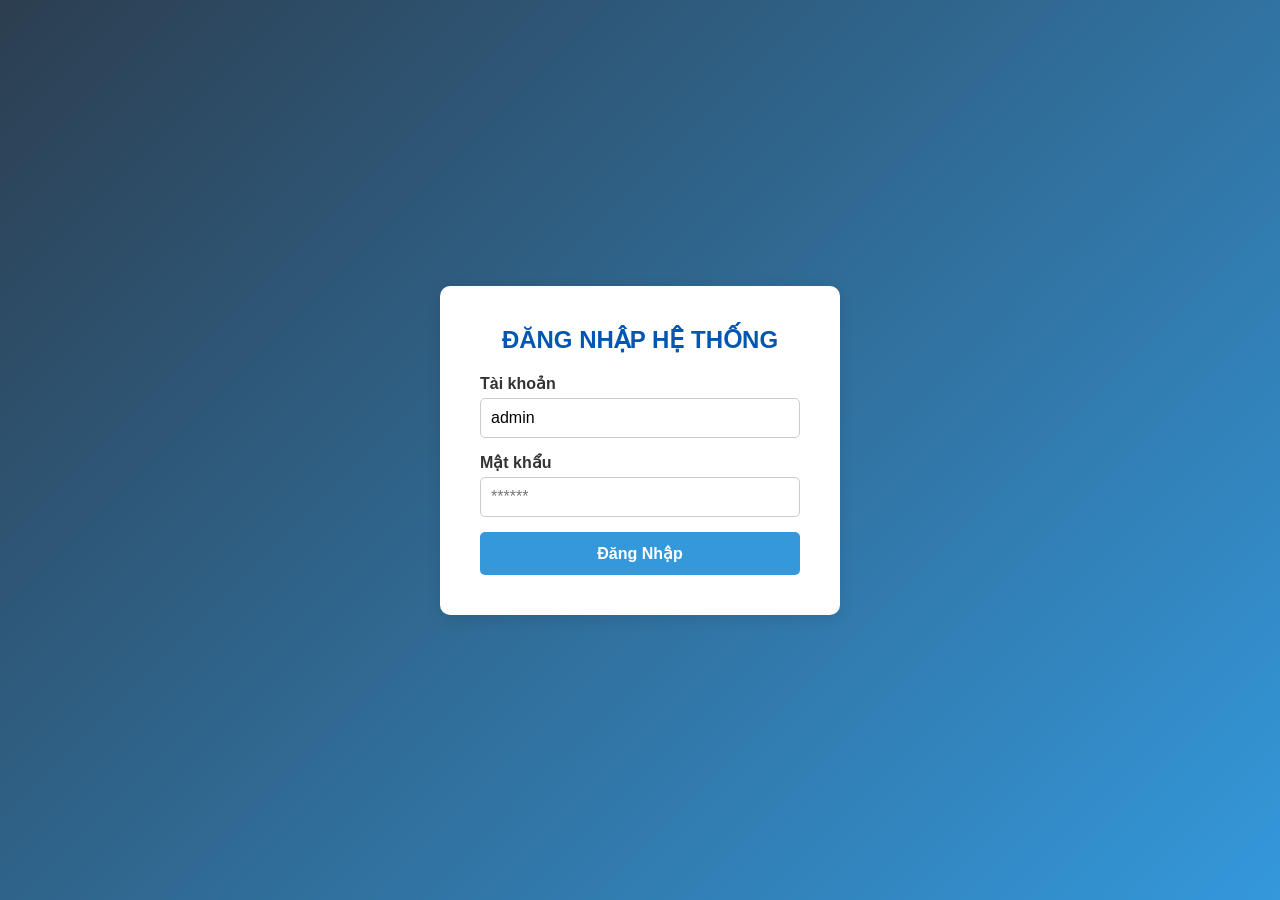
<file: tao-de-n.html>
<!DOCTYPE html>
<html lang="vi">
<head>
    <meta charset="UTF-8">
    <meta name="viewport" content="width=device-width, initial-scale=1.0">
    <title>Tạo Đề Thi Khối N - Quản Lý Theo Suất</title>
    <link rel="icon" href="data:;base64,iVBORw0KGgo=">
    <link rel="stylesheet" href="css/style.css">
    <script src="libs/localforage.min.js"></script>
    <script src="libs/html-docx.js"></script>
    <script src="js/main.js"></script>
    <style>
        /* BỐ CỤC CHUNG */
        body { margin: 0; padding: 0; height: 100vh; overflow: hidden; font-family: 'Segoe UI', Tahoma, sans-serif; }
        .app-container { display: flex; height: 100vh; width: 100vw; }
        
        
        
        /* MAIN CONTENT */
        .main-content { flex-grow: 1; display: flex; flex-direction: column; height: 100%; background: #f4f7f6; overflow: hidden; }
        .topbar { background: white; padding: 15px 20px; box-shadow: 0 2px 5px rgba(0,0,0,0.1); z-index: 99; }
        .content-area { flex-grow: 1; padding: 20px; overflow-y: auto; background: #eef2f5;}

        .page-section { background: white; padding: 20px; border-radius: 8px; box-shadow: 0 2px 4px rgba(0,0,0,0.05); }
        table { width: 100%; border-collapse: collapse; margin-top: 15px; }
        th, td { border: 1px solid #ddd; padding: 12px; text-align: left; }
        th { background: #f8f9fa; font-weight: bold; }

        /* FORM TẠO ĐỀ HÀNG LOẠT */
        .batch-form { display: grid; grid-template-columns: repeat(2, 1fr); gap: 20px; background: white; padding: 20px; border-radius: 8px; border: 1px solid #ddd; }
        .form-group { display: flex; flex-direction: column; }
        .form-group label { font-weight: bold; margin-bottom: 8px; color: #2c3e50; }
        .form-group input, .form-group select { padding: 10px; border: 1px solid #ccc; border-radius: 5px; font-size: 15px; }

        /* GIAO DIỆN KHỔ GIẤY A4 (PREVIEW) */
        .a4-preview {
            background: white; width: 210mm; min-height: 297mm; padding: 15mm;
            margin: 0 auto 30px auto; box-shadow: 0 0 15px rgba(0,0,0,0.2);
            font-family: 'Times New Roman', Times, serif; font-size: 14pt; line-height: 1.5;
            box-sizing: border-box; color: black;
            page-break-after: always; position: relative;
        }
        .a4-preview:last-child { page-break-after: auto; margin-bottom: 0; }
        .a4-preview img { max-width: 100%; height: auto; display: block; margin-top: 5px; margin-bottom: 15px; }
        
        /* CSS ẨN UI KHI IN */
        @media print {
            body * { visibility: hidden; }
            #preview-section, #preview-section * { visibility: visible; }
            #preview-section { position: absolute; left: 0; top: 0; width: 100%; margin: 0; padding: 0; }
            .a4-preview { box-shadow: none; margin: 0; padding: 10mm; width: 100%; min-height: auto; }
            .no-print { display: none !important; }
        }
        
        .btn { cursor: pointer; border: none; border-radius: 4px; font-weight: bold; padding: 8px 15px; transition: 0.2s; }
        .btn:hover { opacity: 0.8; }
    </style>
</head>
<body>
    <div class="app-container">
   <aside class="sidebar no-print" id="shared-sidebar"></aside>
        <script src="sidebar_mn.js"></script>

        <main class="main-content">
            <header class="topbar no-print"><h3 id="topbar-title">Quản lý & Trộn Đề Thi Khối N</h3></header>
            
            <section class="content-area">
                <div class="page-section no-print" style="margin-bottom: 20px;" id="manager-section">
                    <div class="tab-container" style="border-bottom: 2px solid #ddd; margin-bottom: 20px;">
                        <button class="tab-btn active" onclick="switchTab('list', this)" style="padding: 10px 20px; font-weight: bold; border: none; background: none; cursor: pointer; border-bottom: 3px solid #0056b3;">📋 Danh sách Đề theo Suất thi</button>
                        <button class="tab-btn" onclick="switchTab('create', this)" style="padding: 10px 20px; font-weight: bold; border: none; background: none; cursor: pointer;">🎲 Khởi tạo Đợt thi mới</button>
                    </div>

                    <div id="tab-list" class="tab-content">
                        <div style="background: #f0f7ff; padding: 15px; border-radius: 8px; border: 1px solid #b3d7ff; margin-bottom: 20px; display: flex; gap: 15px; align-items: center; flex-wrap: wrap;">
                            <strong style="white-space: nowrap;">Chọn Ca thi:</strong>
                            <select id="filter-suat-thi" onchange="renderExamsTable()" style="padding: 8px; border-radius: 4px; border: 1px solid #ccc; flex-grow: 1; font-size: 15px; min-width: 250px;">
                            </select>
                           
                            <button class="btn" onclick="editBatchExamName()" style="background: #f39c12; color: white;">✏️ Sửa Tên Kỳ Thi</button>
                            <button class="btn" onclick="viewSelectedExams()" style="background: #27ae60; color: white;">🖨️ In / Xuất đề</button>
                            <button class="btn" onclick="deleteBatch()" style="background: #e74c3c; color: white; white-space: nowrap;">🗑️ Xóa toàn bộ Suất này</button>
                        </div>
                        <table>
                            <thead>
                                <tr>
                                    <th width="5%" style="text-align: center;">
                                        <input type="checkbox" id="check-all" onchange="toggleAllExams(this.checked)" style="transform: scale(1.2); cursor: pointer;">
                                    </th>
                                    <th width="10%" style="text-align: center;">Mã Đề</th>
                                    <th width="10%">Ngày thi</th>
                                    <th width="8%">Buổi</th>
                                    <th width="35%">Suất thi / Tên Kỳ thi</th>
                                    <th width="20%" style="text-align: center;">Thao tác</th>
                                </tr>
                            </thead>
                            <tbody id="exam-table-body"></tbody>
                        </table>
                    </div>

                    <div id="tab-create" class="tab-content" style="display: none;">
                        <div style="background: #e8f5e9; padding: 15px; border-radius: 8px; border: 1px solid #c8e6c9; margin-bottom: 20px;">
                            <h4 style="margin: 0 0 10px 0; color: #27ae60;">Thông tin cấu trúc tự động (ĐÃ TỐI ƯU ID):</h4>
                            <p style="margin: 0; color: #333; font-size: 14px;">Hệ thống sẽ lấy ngẫu nhiên <strong>2 Cao độ dễ, 2 Cao độ khó, 2 Tiết tấu dễ, 2 Tiết tấu khó</strong> từ Ngân hàng. CSDL giờ chỉ lưu ID liên kết, giúp máy tính hoạt động cực nhanh.</p>
                        </div>
                        
                        <div class="batch-form">
                            <div class="form-group" style="grid-column: 1 / -1;">
                                <label>Tên kỳ thi (Tiêu đề):</label>
                                <input type="text" id="ten-ky-thi" value="ĐỀ THI ĐÁNH GIÁ NĂNG LỰC NĂM 2026" placeholder="Nhập tiêu đề kỳ thi...">
                            </div>

                            <div class="form-group" style="grid-column: 1 / -1; background: #fcf8e3; padding: 10px 15px; border-radius: 6px; border: 1px solid #faebcc;">
                                <label style="display: flex; align-items: center; cursor: pointer; color: #8a6d3b; margin: 0;">
                                    <input type="checkbox" id="kem-ghi-chu" style="width: auto; margin-right: 10px; transform: scale(1.3);" checked>
                                    <span style="font-size: 15px;">In kèm <strong>Ghi chú chung</strong> vào đề thi (Nội dung đã được cài đặt bên phần Ngân hàng)</span>
                                </label>
                            </div>
                            
                            <div class="form-group">
                                <label>Ngày thi:</label>
                                <input type="date" id="ngay-thi" required>
                            </div>
                            <div class="form-group">
                                <label>Buổi thi:</label>
                                <select id="buoi-thi">
                                    <option value="Sáng">Sáng</option>
                                    <option value="Chiều">Chiều</option>
                                    <option value="Tối">Tối</option>
                                </select>
                            </div>
                            <div class="form-group">
                                <label>Suất thi (Ca thi):</label>
                                <input type="text" id="suat-thi" placeholder="VD: Ca 1, Ca 2, Đợt 1..." required>
                            </div>
                            <div class="form-group">
                                <label>Số lượng đề cần tạo:</label>
                                <input type="number" id="so-luong-de" min="1" value="10" required>
                            </div>
                        </div>
                        
                        <div style="margin-top: 20px; text-align: center;">
                            <button class="btn" onclick="generateExamBatch()" style="padding: 12px 30px; font-size: 16px; background: #2980b9; color: white;">🚀 Tiến hành trộn và Tạo bộ đề</button>
                        </div>
                    </div>
                </div>

                <div id="preview-section" style="display: none;">
                    <div class="no-print" style="text-align: center; margin-bottom: 20px; background: white; padding: 15px; border-radius: 8px; box-shadow: 0 2px 4px rgba(0,0,0,0.1); position: sticky; top: 0; z-index: 100;">
                        <button class="btn" onclick="closePreview()" style="background: #95a5a6; color: white; margin-right: 10px;">⬅️ Quay lại</button>
                        
                        <button id="btn-regenerate-single" class="btn" onclick="regenerateCurrentExam()" style="background: #f39c12; color: white; margin-right: 10px; display: none;">🔄 Tạo lại đề này</button>
                        
                        <button class="btn" onclick="printExam()" style="background: #27ae60; color: white; margin-right: 10px;">🖨️ In / Xuất PDF</button>
                        <button class="btn" onclick="exportToWord()" style="background: #2980b9; color: white;">💾 Xuất ra file Word (.doc)</button>
                    </div>
                    
                    <div id="exam-preview-container">
                        </div>
                </div>

            </section>
        </main>
    </div>

    <script>
        const bankDB = localforage.createInstance({ name: "NgânHàngĐềApp", storeName: "nganhangdekhoi_n" });
        const examDB = localforage.createInstance({ name: "NgânHàngĐềApp", storeName: "danhsachde_n" });

        let allExams = [];
        let exportFileName = "De_Thi_Khoi_N.doc";
        let currentSingleExamId = null; 

        // window.onload = () => { 
        //     if(typeof checkLogin === 'function') checkLogin(); 
        //     document.getElementById('ngay-thi').valueAsDate = new Date();
        //     loadExams(); 
        // };
        window.onload = () => { 
            if(typeof checkLogin === 'function') checkLogin(); 
            document.getElementById('ngay-thi').valueAsDate = new Date();
            
            // Tự động bật sáng và hiển thị nội dung của Tab 1 (Danh sách)
            switchTab('list', document.querySelectorAll('.tab-btn')[0]);
            
            // Gọi hàm tải dữ liệu
            loadExams(); 
        };

        function switchTab(tab, btn) {
            document.querySelectorAll('.tab-btn').forEach(b => { b.style.borderBottom = "none"; });
            document.querySelectorAll('.tab-content').forEach(c => c.style.display = 'none');
            btn.style.borderBottom = "3px solid #0056b3";
            document.getElementById('tab-' + tab).style.display = 'block';
            document.getElementById('preview-section').style.display = 'none';
            document.getElementById('manager-section').style.display = 'block';
        }

        function formatDate(dateStr) {
            if(!dateStr) return "";
            const parts = dateStr.split('-');
            return parts.length === 3 ? `${parts[2]}/${parts[1]}/${parts[0]}` : dateStr;
        }

        // --- 1. LOAD DỮ LIỆU & DROPDOWN ---
        async function loadExams() {
            allExams = await examDB.getItem('list') || [];
            allExams.sort((a,b) => b.timestamp - a.timestamp);

            const filterDropdown = document.getElementById('filter-suat-thi');
            const currentSelection = filterDropdown.value; 
            
            const uniqueBatches = [...new Set(allExams.map(e => `${formatDate(e.ngayThi)} | ${e.buoiThi} | ${e.suatThi}`))];
            
            filterDropdown.innerHTML = '<option value="all">=== Xem tất cả các suất thi ===</option>';
            uniqueBatches.forEach(batch => {
                const opt = document.createElement('option');
                opt.value = batch;
                opt.innerText = `Ngày: ${batch}`;
                filterDropdown.appendChild(opt);
            });

            if(uniqueBatches.includes(currentSelection)) {
                filterDropdown.value = currentSelection;
            } else if (uniqueBatches.length > 0) {
                filterDropdown.value = uniqueBatches[0];
            }

            renderExamsTable();
        }

        function renderExamsTable() {
            const filter = document.getElementById('filter-suat-thi').value;
            const tbody = document.getElementById('exam-table-body');
            tbody.innerHTML = '';
            document.getElementById('check-all').checked = false;

            let filtered = allExams;
            if (filter !== 'all') {
                filtered = allExams.filter(e => `${formatDate(e.ngayThi)} | ${e.buoiThi} | ${e.suatThi}` === filter);
                filtered.sort((a, b) => parseInt(a.name) - parseInt(b.name));
            }

            if(filtered.length === 0) {
                tbody.innerHTML = '<tr><td colspan="6" style="text-align:center; color: #666; padding: 20px;">Không có mã đề nào.</td></tr>';
                return;
            }

            filtered.forEach(exam => {
                const tr = document.createElement('tr');
                tr.innerHTML = `
                    <td style="text-align:center;">
                        <input type="checkbox" class="exam-checkbox" value="${exam.id}" style="transform: scale(1.2); cursor: pointer;">
                    </td>
                    <td style="font-weight:bold; text-align: center; color: #2c3e50; font-size: 16px;">${exam.name}</td>
                    <td>${formatDate(exam.ngayThi)}</td>
                    <td>${exam.buoiThi}</td>
                    <td>
                        <strong style="color: #e67e22;">${exam.suatThi}</strong><br>
                        <span style="font-size: 12px; color: #7f8c8d;">${exam.tenKyThi || 'ĐỀ THI ĐÁNH GIÁ NĂNG LỰC NĂM 2026'}</span>
                    </td>
                    <td style="text-align: center;">
                        <button class="btn" onclick="viewSingleExam('${exam.id}')" style="background: #3498db; color: white; padding: 6px 12px; margin-right: 5px;">Xem / In lẻ</button>
                        <button class="btn" onclick="deleteExam('${exam.id}')" style="background: #e74c3c; color: white; padding: 6px 12px;">Xóa</button>
                    </td>
                `;
                tbody.appendChild(tr);
            });
        }

        function toggleAllExams(isChecked) {
            document.querySelectorAll('.exam-checkbox').forEach(cb => cb.checked = isChecked);
        }

        // --- SỬA TÊN KỲ THI HÀNG LOẠT ---
        async function editBatchExamName() {
            const filter = document.getElementById('filter-suat-thi').value;
            
            if (filter === 'all') {
                return alert("Vui lòng chọn 1 Suất thi cụ thể trong danh sách thả xuống để sửa tên!");
            }

            const sampleExam = allExams.find(e => `${formatDate(e.ngayThi)} | ${e.buoiThi} | ${e.suatThi}` === filter);
            if (!sampleExam) return;

            const currentName = sampleExam.tenKyThi || "ĐỀ THI ĐÁNH GIÁ NĂNG LỰC NĂM 2026";
            const newName = prompt(`Nhập Tên kỳ thi (Tiêu đề) mới cho suất [${filter}]:`, currentName);

            if (newName !== null && newName.trim() !== "") {
                const finalName = newName.trim();
                allExams.forEach(e => {
                    if (`${formatDate(e.ngayThi)} | ${e.buoiThi} | ${e.suatThi}` === filter) {
                        e.tenKyThi = finalName;
                    }
                });

                await examDB.setItem('list', allExams);
                alert("Đã cập nhật Tên kỳ thi thành công!");
                loadExams();
            }
        }

        // --- 2. TẠO ĐỀ HÀNG LOẠT ---
        async function generateExamBatch() {
            const tenKyThi = document.getElementById('ten-ky-thi').value.trim();
            const kemGhiChu = document.getElementById('kem-ghi-chu').checked; // Lấy giá trị checkbox Ghi chú
            const ngayThi = document.getElementById('ngay-thi').value;
            const buoiThi = document.getElementById('buoi-thi').value;
            const suatThi = document.getElementById('suat-thi').value.trim();
            const soLuong = parseInt(document.getElementById('so-luong-de').value);

            if(!tenKyThi || !ngayThi || !suatThi || isNaN(soLuong) || soLuong < 1) return alert("Lỗi: Vui lòng nhập đầy đủ thông tin (Bao gồm Tên kỳ thi)!");

            async function getAndPick(category, count, categoryNameStr) {
                let items = await bankDB.getItem(category) || [];
                let validItems = items.filter(i => i.isSelected);
                if(validItems.length < count) {
                    throw new Error(`Phần [${categoryNameStr}] chỉ có ${validItems.length} mẫu được "Chọn thi". Cần ít nhất ${count} mẫu để tạo đề.`);
                }
                return validItems.sort(() => 0.5 - Math.random()).slice(0, count).map(i => ({ id: i.id, cat: category }));
            }

            try {
                let examsList = await examDB.getItem('list') || [];
                const batchStamp = Date.now();

                for (let i = 1; i <= soLuong; i++) {
                    const cd_de = await getAndPick('caodo_de', 2, 'Cao độ dễ');
                    const cd_kho = await getAndPick('caodo_kho', 2, 'Cao độ khó');
                    const tt_de = await getAndPick('tiettau_de', 2, 'Tiết tấu dễ');
                    const tt_kho = await getAndPick('tiettau_kho', 2, 'Tiết tấu khó');

                    const newExam = {
                        id: `EXAM_${batchStamp}_${i}`,
                        name: i.toString(),
                        tenKyThi: tenKyThi,
                        ngayThi: ngayThi, 
                        buoiThi: buoiThi, 
                        suatThi: suatThi,
                        timestamp: batchStamp + i,
                        includeNote: kemGhiChu, // Lưu trạng thái có cần Ghi chú hay không
                        data: {
                            caodo: [cd_de[0], cd_de[1], cd_kho[0], cd_kho[1]],
                            tiettau: [tt_de[0], tt_de[1], tt_kho[0], tt_kho[1]]
                        }
                    };
                    examsList.push(newExam);
                }

                await examDB.setItem('list', examsList);
                alert(`Thành công! Đã tạo ra ${soLuong} mã đề thi.`);
                
                switchTab('list', document.querySelectorAll('.tab-btn')[0]);
                await loadExams();
                document.getElementById('filter-suat-thi').value = `${formatDate(ngayThi)} | ${buoiThi} | ${suatThi}`;
                renderExamsTable();

            } catch (error) {
                alert("LỖI:\n" + error.message + "\n\nQua trang Quản lý Khối N bật thêm mẫu thi!");
            }
        }

        // --- 3. RENDER GIAO DIỆN & TẠO LẠI ĐỀ CHỈ ĐỊNH ---

        async function viewSingleExam(examId) {
            const exam = allExams.find(e => e.id === examId);
            if(!exam) return;
            
            document.getElementById('btn-regenerate-single').style.display = 'inline-block';
            currentSingleExamId = examId; 
            
            exportFileName = `De_${exam.name}N_${exam.suatThi.replace(/\s+/g, '_')}.doc`;
            await renderPreview([exam]);
        }

        async function viewSelectedExams() {
            const checkboxes = document.querySelectorAll('.exam-checkbox:checked');
            if (checkboxes.length === 0) return alert("Vui lòng tick chọn ít nhất 1 đề thi!");

            const selectedIds = Array.from(checkboxes).map(cb => cb.value);
            const selectedExams = allExams.filter(e => selectedIds.includes(e.id));
            selectedExams.sort((a, b) => parseInt(a.name) - parseInt(b.name)); 

            document.getElementById('btn-regenerate-single').style.display = 'none';
            currentSingleExamId = null;

            exportFileName = `Bo_De_${selectedExams[0].suatThi.replace(/\s+/g, '_')}_Gom_${selectedExams.length}_De.doc`;
            await renderPreview(selectedExams);
        }

        async function regenerateCurrentExam() {
            if(!currentSingleExamId) return;
            if(!confirm("Bạn có chắc muốn bốc ngẫu nhiên LẠI các câu hỏi cho mã đề này không?")) return;

            async function getAndPick(category, count, categoryNameStr) {
                let items = await bankDB.getItem(category) || [];
                let validItems = items.filter(i => i.isSelected);
                if(validItems.length < count) {
                    throw new Error(`Phần [${categoryNameStr}] không đủ mẫu để bốc lại.`);
                }
                return validItems.sort(() => 0.5 - Math.random()).slice(0, count).map(i => ({ id: i.id, cat: category }));
            }

            try {
                const cd_de = await getAndPick('caodo_de', 2, 'Cao độ dễ');
                const cd_kho = await getAndPick('caodo_kho', 2, 'Cao độ khó');
                const tt_de = await getAndPick('tiettau_de', 2, 'Tiết tấu dễ');
                const tt_kho = await getAndPick('tiettau_kho', 2, 'Tiết tấu khó');

                let examIndex = allExams.findIndex(e => e.id === currentSingleExamId);
                if(examIndex === -1) return;

                allExams[examIndex].data = {
                    caodo: [cd_de[0], cd_de[1], cd_kho[0], cd_kho[1]],
                    tiettau: [tt_de[0], tt_de[1], tt_kho[0], tt_kho[1]]
                };

                await examDB.setItem('list', allExams);
                await renderPreview([allExams[examIndex]]);

            } catch (error) {
                alert("Lỗi khi bốc lại đề:\n" + error.message);
            }
        }

        // HÀM RENDER CORE (Đã Fix: Ép khung ảnh bằng nhau + Bao trọn 100% trên 1 trang A4)
        async function renderPreview(examsArray) {
            const container = document.getElementById('exam-preview-container');
            container.innerHTML = '<div style="text-align:center; padding: 50px; font-size: 18px;">Đang tải và lắp ráp dữ liệu hình ảnh từ Ngân hàng...</div>';
            
            document.getElementById('manager-section').style.display = 'none';
            document.getElementById('preview-section').style.display = 'block';

            // 1. Tải Dữ liệu Nhạc
            const bankData = {};
            const categoriesToLoad = ['caodo_de', 'caodo_kho', 'tiettau_de', 'tiettau_kho'];
            for (let cat of categoriesToLoad) {
                let items = await bankDB.getItem(cat) || [];
                items.forEach(i => { bankData[`${cat}_${i.id}`] = i.imgData; });
            }

            // 2. Tải Dữ liệu Ghi Chú
            const examNote = await bankDB.getItem('exam_note');

            const fallbackImg = 'data:image/svg+xml;utf8,<svg xmlns="http://www.w3.org/2000/svg" width="300" height="50"><rect width="300" height="50" fill="%23ffebee"/><text x="10" y="30" fill="%23c0392b" font-family="Arial" font-size="14">⚠ Ảnh mã này đã bị xóa</text></svg>';

            const getImg = (ref) => {
                if (!ref) return fallbackImg;
                if (typeof ref === 'string') return ref; 
                if (ref.cat && ref.id) return bankData[`${ref.cat}_${ref.id}`] || fallbackImg; 
                return fallbackImg;
            };

            let fullHtml = '';

            examsArray.forEach((exam, index) => {
                const data = exam.data;
                const titleText = (exam.tenKyThi || "ĐỀ THI ĐÁNH GIÁ NĂNG LỰC NĂM 2026").toUpperCase();
                const footerText = `${formatDate(exam.ngayThi)} - ${exam.buoiThi} - ${exam.suatThi}`;
                
                // KIỂM TRA GHI CHÚ
                let noteHtml = '';
                if (exam.includeNote && examNote && (examNote.text || examNote.image)) {
                    let noteTextHtml = examNote.text ? `<span style="font-style: italic;"> ${examNote.text.replace(/\n/g, ' ')}</span>` : '';
                    let noteImgHtml = examNote.image ? `<img src="${examNote.image}" style="max-height: 25px; width: auto; vertical-align: middle; margin-left: 8px;">` : '';
                    
                    noteHtml = `
                    <div style="margin-bottom: 4px; font-size: 11pt; font-family: 'Times New Roman', Times, serif;">
                        <span style="font-weight: bold; text-decoration: underline;">Ghi chú:</span>${noteTextHtml}${noteImgHtml}
                    </div>
                    `;
                }
                
                let pageHtml = `
                <div class="a4-preview">
                    <table width="100%" style="width: 100%; border-collapse: collapse; border: none; margin-bottom: 0; font-family: 'Times New Roman', Times, serif; color: darkblue;">
                        <tr>
                            <td width="40%" style="width: 40%; text-align: center; vertical-align: top; border: none; padding: 0;">
                                <p style="margin: 0; padding: 0; font-size: 12pt; line-height: 1.1;">ĐẠI HỌC HUẾ</p>
                                <p style="margin: 0; padding: 0; font-size: 12pt; font-weight: bold; line-height: 1.1;"><u>TRƯỜNG ĐẠI HỌC SƯ PHẠM</u></p>
                                <p style="margin: 4px 0 0 0; padding: 0; font-size: 11pt; font-weight: bold; color: red;">ĐỀ THI CHÍNH THỨC</p>
                            </td>
                            <td width="60%" style="width: 60%; text-align: center; vertical-align: top; border: none; padding: 0;">
                                <p style="margin: 0; padding: 0; font-size: 12pt; font-weight: bold; line-height: 1.1;">${titleText}</p>
                                <p style="margin: 2px 0 0 0; padding: 0; font-size: 12pt; font-weight: bold; line-height: 1.1;">Môn: CAO ĐỘ VÀ TIẾT TẤU &nbsp;&nbsp;&nbsp;&nbsp; Khối: N</p>
                                <p style="margin: 2px 0 0 0; padding: 0; font-size: 11pt; font-style: italic; line-height: 1.1;">(Thời gian trình bày không quá 03 phút)</p>
                            </td>
                        </tr>
                    </table>

                    <div style="border-top: 1.5px solid #000; margin: 4px 0 2px 0;"></div>

                    <p style="text-align: right; font-weight: bold; font-size: 13pt; margin: 0 0 2px 0; font-family: 'Times New Roman', Times, serif;">
                        Đề số: ${exam.name}N
                    </p>
                    
                    ${noteHtml}
                    
                    <p style="margin: 0 0 2px 0; font-size: 13pt; font-family: 'Times New Roman', Times, serif;">
                        <strong>I. PHẦN CAO ĐỘ (5/10 điểm)</strong>
                    </p>
                    <p style="margin: 0 0 2px 0; font-size: 13pt; font-family: 'Times New Roman', Times, serif;">
                        Thí sinh nghe và xướng theo 4 mẫu sau bằng âm “la” (mỗi mẫu giám khảo đàn tối đa 3 lần)
                    </p>
                    
                    <table width="100%" style="width: 100%; border-collapse: collapse; border: none; font-family: 'Times New Roman', Times, serif;">
                        <tr><td width="60" style="width: 70px; white-space: nowrap; vertical-align: middle; font-size: 12pt; font-weight: bold; padding: 0; border: none;">Mẫu 1:</td><td style="vertical-align: middle; padding: 0; border: none;"><img src="${getImg(data.caodo[0])}" width="600" height="48" style="display: block; width: 600px; height: 48px; object-fit: fill;"></td></tr>
                        <tr><td width="60" style="width: 70px; white-space: nowrap; vertical-align: middle; font-size: 12pt; font-weight: bold; padding: 0; border: none;">Mẫu 2:</td><td style="vertical-align: middle; padding: 0; border: none;"><img src="${getImg(data.caodo[1])}" width="600" height="48" style="display: block; width: 600px; height: 48px; object-fit: fill;"></td></tr>
                        <tr><td width="60" style="width: 70px; white-space: nowrap; vertical-align: middle; font-size: 12pt; font-weight: bold; padding: 0; border: none;">Mẫu 3:</td><td style="vertical-align: middle; padding: 0; border: none;"><img src="${getImg(data.caodo[2])}" width="600" height="48" style="display: block; width: 600px; height: 48px; object-fit: fill;"></td></tr>
                        <tr><td width="60" style="width: 70px; white-space: nowrap; vertical-align: middle; font-size: 12pt; font-weight: bold; padding: 0; border: none;">Mẫu 4:</td><td style="vertical-align: middle; padding: 0; border: none;"><img src="${getImg(data.caodo[3])}" width="600" height="48" style="display: block; width: 600px; height: 48px; object-fit: fill;"></td></tr>
                    </table>

                    <p style="margin: 4px 0 2px 0; font-size: 13pt; font-family: 'Times New Roman', Times, serif;">
                        <strong>II. PHẦN TIẾT TẤU (5/10 điểm)</strong>
                    </p>
                    <p style="margin: 0 0 2px 0; font-size: 13pt; font-family: 'Times New Roman', Times, serif;">
                        Thí sinh nghe và tái hiện lại 4 mẫu tiết tấu sau dưới hình thức gõ hoặc vỗ tay (mỗi mẫu giám khảo gõ không quá 3 lần)
                    </p>
                    
                    <table width="100%" style="width: 100%; border-collapse: collapse; border: none; font-family: 'Times New Roman', Times, serif;">
                        <tr><td width="60" style="width: 70px; white-space: nowrap; vertical-align: middle; font-size: 12pt; font-weight: bold; padding: 0; border: none;">Mẫu 1:</td><td style="vertical-align: middle; padding: 0; border: none;"><img src="${getImg(data.tiettau[0])}" width="600" height="48" style="display: block; width: 600px; height: 48px; object-fit: fill;"></td></tr>
                        <tr><td width="60" style="width: 70px; white-space: nowrap; vertical-align: middle; font-size: 12pt; font-weight: bold; padding: 0; border: none;">Mẫu 2:</td><td style="vertical-align: middle; padding: 0; border: none;"><img src="${getImg(data.tiettau[1])}" width="600" height="48" style="display: block; width: 600px; height: 48px; object-fit: fill;"></td></tr>
                        <tr><td width="60" style="width: 70px; white-space: nowrap; vertical-align: middle; font-size: 12pt; font-weight: bold; padding: 0; border: none;">Mẫu 3:</td><td style="vertical-align: middle; padding: 0; border: none;"><img src="${getImg(data.tiettau[2])}" width="600" height="48" style="display: block; width: 600px; height: 48px; object-fit: fill;"></td></tr>
                        <tr><td width="60" style="width: 70px; white-space: nowrap; vertical-align: middle; font-size: 12pt; font-weight: bold; padding: 0; border: none;">Mẫu 4:</td><td style="vertical-align: middle; padding: 0; border: none;"><img src="${getImg(data.tiettau[3])}" width="600" height="48" style="display: block; width: 600px; height: 48px; object-fit: fill;"></td></tr>
                    </table>
                    
                    <div style="margin-top: 4px; padding-top: 4px; border-top: 1px dashed #ccc; font-size: 10pt; font-style: italic; color: #555; font-family: 'Times New Roman', Times, serif; text-align: left;">
                        Mã ca thi: ${footerText}
                    </div>
                </div>
                `;

                if (index < examsArray.length - 1) {
                    pageHtml += `<br clear="all" style="page-break-before:always; mso-break-type:page-break" class="no-print" />`;
                }

                fullHtml += pageHtml;
            });

            container.innerHTML = fullHtml;
        }

        // --- 5. CÁC HÀM XÓA VÀ ĐÓNG ---
        async function deleteExam(examId) {
            if(!confirm("Bạn có chắc muốn xóa mã đề này?")) return;
            let examsList = await examDB.getItem('list') || [];
            examsList = examsList.filter(e => e.id !== examId);
            await examDB.setItem('list', examsList);
            loadExams();
        }

        async function deleteBatch() {
            const filter = document.getElementById('filter-suat-thi').value;
            if(filter === 'all') return alert("Vui lòng chọn 1 Suất thi cụ thể trong danh sách thả xuống để xóa!");
            if(!confirm(`XÓA TOÀN BỘ SUẤT THI:\n[ ${filter} ]\nBạn chắc chứ?`)) return;

            let examsList = await examDB.getItem('list') || [];
            examsList = examsList.filter(e => `${formatDate(e.ngayThi)} | ${e.buoiThi} | ${e.suatThi}` !== filter);
            await examDB.setItem('list', examsList);
            loadExams();
        }

        function closePreview() {
            document.getElementById('preview-section').style.display = 'none';
            document.getElementById('manager-section').style.display = 'block';
        }

        function printExam() { window.print(); }

        // --- 6. XUẤT RA FILE WORD (.doc) BẢN TỐI ƯU CHỐNG LỖI CÚ PHÁP ---
        function exportToWord() {
            try {
                const container = document.getElementById('exam-preview-container');
                if (!container) {
                    alert("Không tìm thấy dữ liệu đề thi!");
                    return;
                }

                const preHtml = "<html xmlns:o='urn:schemas-microsoft-com:office:office' xmlns:w='urn:schemas-microsoft-com:office:word' xmlns='http://www.w3.org/TR/REC-html40'>" +
                "<head>" +
                    "<meta charset='utf-8'>" +
                    "<title>Bộ Đề Thi Khối N</title>" +
                    "<style>" +
                        "body { font-family: 'Times New Roman', Times, serif; font-size: 14pt; line-height: 1.5; } " +
                        "img { max-width: 100%; height: auto; display: block; }" +
                    "</style>" +
                "</head>" +
                "<body>";
                
                const postHtml = "</" + "body></" + "html>";
                const html = preHtml + container.innerHTML + postHtml;
                
                const bom = new Uint8Array([239, 187, 191]); 
                const blob = new Blob([bom, html], { type: 'application/msword;charset=utf-8' });
                
                const downloadLink = document.createElement("a");
                document.body.appendChild(downloadLink);
                
                const url = URL.createObjectURL(blob);
                downloadLink.href = url;
                
                const fileName = (typeof exportFileName !== 'undefined' && exportFileName) ? exportFileName : "Bo_De_Thi_Khoi_N.doc";
                downloadLink.download = fileName; 
                
                downloadLink.click();
                
                setTimeout(() => {
                    document.body.removeChild(downloadLink);
                    URL.revokeObjectURL(url);
                }, 100);

            } catch (error) {
                console.error("Lỗi khi xuất file Word: ", error);
                alert("Đã xảy ra lỗi trong quá trình xuất file Word. Vui lòng kiểm tra lại!");
            }
        }
    </script>
</body>
</html>
</file>
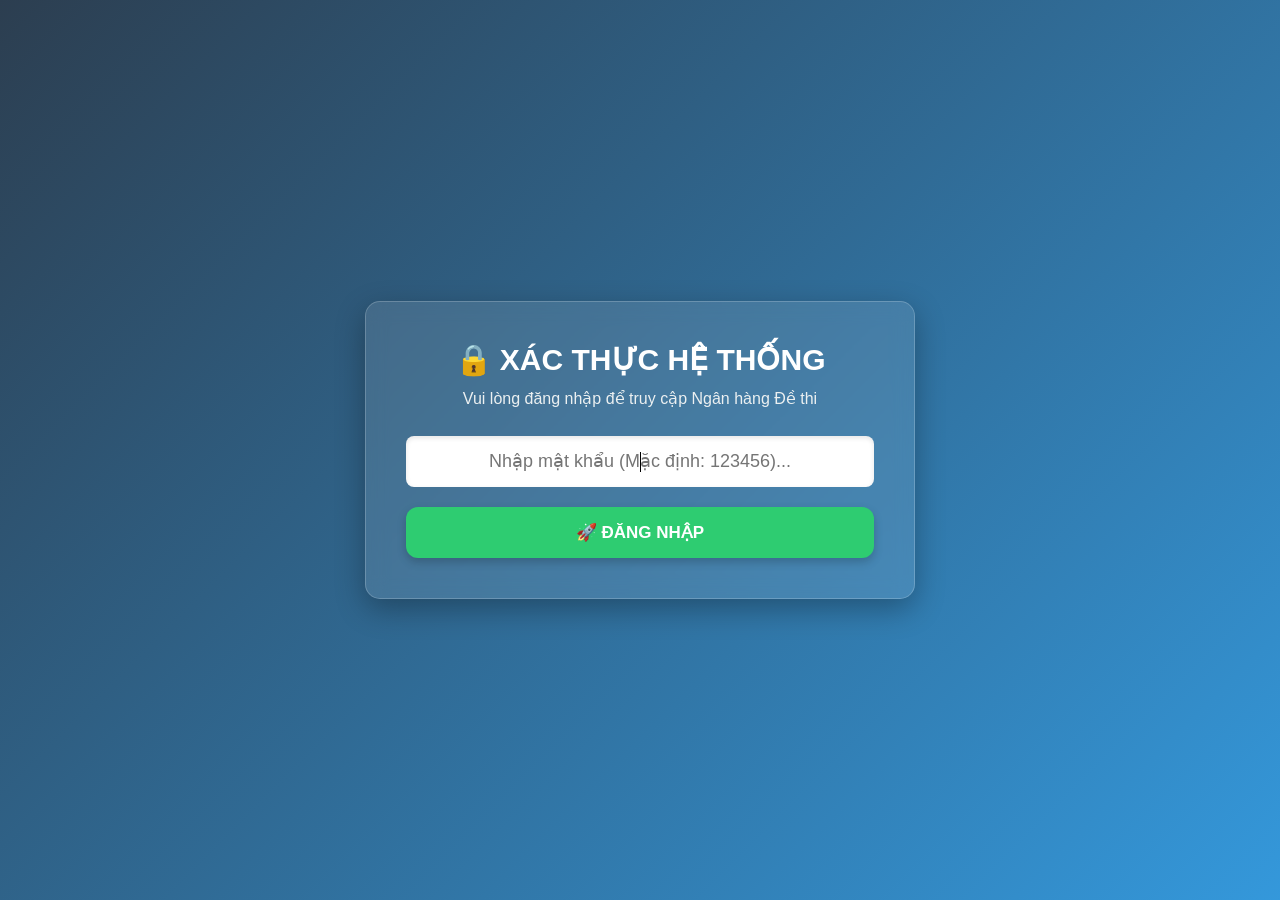
<file: tao-de-tnkq.html>
<!DOCTYPE html>
<html lang="vi">
<head>
    <meta charset="UTF-8">
    <meta name="viewport" content="width=device-width, initial-scale=1.0">
    <title>Quản lý Kỳ thi TNKQ - NV-SMART-EDU</title>
    
    <style>
        * { box-sizing: border-box; margin: 0; padding: 0; font-family: 'Segoe UI', Tahoma, sans-serif; }
        body { background-color: #f0f2f5; height: 100vh; overflow: hidden; }
        .app-container { display: flex; height: 100vh; width: 100vw; }
        
        .main-content { flex: 1; display: flex; flex-direction: column; background: #f4f7f6; overflow: hidden; }
        .topbar { background: white; padding: 15px 20px; box-shadow: 0 2px 5px rgba(0,0,0,0.1); }
        .content-area { padding: 20px; flex: 1; overflow-y: auto; }
        
        .card { background: white; padding: 20px; border-radius: 8px; box-shadow: 0 2px 4px rgba(0,0,0,0.05); margin-bottom: 20px; }
        .tab-btn { padding: 10px 20px; cursor: pointer; border: none; background: #eee; margin-right: 5px; border-radius: 5px 5px 0 0; font-size: 15px; }
        .tab-btn.active { background: white; border: 1px solid #ddd; border-bottom: none; font-weight: bold; color: #3498db; }
        .tab-content { display: none; border: 1px solid #ddd; padding: 20px; background: white; border-radius: 0 5px 5px 5px; }
        .tab-content.active { display: block; }

        table { width: 100%; border-collapse: collapse; margin-top: 10px; }
        th, td { border: 1px solid #ddd; padding: 10px; text-align: center; }
        th { background: #f8f9fa; color: #2c3e50; }
        .text-left { text-align: left; }
        
        .input-group { margin-bottom: 15px; }
        .input-group label { display: block; font-weight: bold; margin-bottom: 5px; color: #2c3e50; }
        .input-group input, .input-group select { width: 100%; padding: 10px; border: 1px solid #ccc; border-radius: 5px; font-size: 14px; outline: none; }
        .btn-action { padding: 10px 20px; border: none; border-radius: 5px; cursor: pointer; color: white; font-weight: bold; transition: 0.2s; }
        .btn-action:hover { opacity: 0.9; }

        /* FIX ĐỘ ĐẬM CỦA TOÁN HỌC TRÊN MÀN HÌNH HTML */
        mjx-container svg { 
            color: #333333 !important; /* Làm dịu độ đen của công thức */
        }

        /* ========================================================= */
        /* CSS IN ẤN - CHUẨN FORM BỘ GD&ĐT */
        /* ========================================================= */
        #print-container { display: none; background: white; }
        
        @media print {
            .app-container { display: none !important; }
            #print-container { display: block !important; padding: 0; color: black; }
            
            @page { size: A4; margin: 15mm 15mm 20mm 15mm; }
            body { counter-reset: page; }
            
            /* Ép toàn bộ văn bản về Times New Roman, TRỪ CÔNG THỨC TOÁN SVG */
            #print-container *:not(mjx-container):not(mjx-container *) {
                font-family: 'Times New Roman', Times, serif !important;
                font-size: 12pt !important;
                line-height: 1.3 !important;
                background-color: transparent !important; 
                color: black !important; 
            }

            mjx-container svg { display: inline-block; vertical-align: middle; }

            .page-break { page-break-after: always; }
            .print-q { margin-bottom: 15px; page-break-inside: avoid; text-align: justify; }
            .print-q img { max-width: 100%; height: auto; margin: 5px 0; }

            .print-opts { display: flex; flex-wrap: wrap; gap: 10px; margin-top: 5px; }
            .print-opt { width: 48%; margin-bottom: 5px; }
            
            .css-page-number::after { content: counter(page); }
        }
    </style>

    <script src="libs/localforage.min.js"></script>
    <script src="libs/xlsx.full.min.js"></script>
    
    <script>
        window.MathJax = { 
            tex: { inlineMath: [['$', '$']] }, 
            svg: { 
                fontCache: 'global',
                scale: 0.90 /* Thu nhỏ 93% để nét vẽ thanh mảnh, tiệp với Times New Roman 12pt */
            }, 
            startup: { typeset: false } 
        };
    </script>
    <script id="MathJax-script" async src="libs/tex-mml-svg.js"></script>
</head>
<body>

    <div id="app-screen" class="app-container">
        <aside class="sidebar" id="shared-sidebar"></aside>
        <script src="sidebar.js"></script>

        <main class="main-content">
            <header class="topbar">
                <h3>Thiết lập và Quản lý Kỳ thi Trắc nghiệm</h3>
            </header>

            <section class="content-area">
                <div class="tab-container">
                    <button class="tab-btn active" onclick="switchTab('create', this)">⚙️ Tạo Kỳ thi mới</button>
                    <button class="tab-btn" onclick="switchTab('history', this)">📜 Lịch sử Kỳ thi</button>
                </div>

                <div id="tab-create" class="tab-content active">
                    
                    <div class="card" style="border-left: 4px solid #3498db; background: #f8fbff;">
                        <div style="display: flex; justify-content: space-between; align-items: center; margin-bottom: 15px;">
                            <h4 style="color: #2980b9; margin: 0;">1. Khai báo Tiêu đề Đề thi</h4>
                            <span style="font-size: 13px; color: #27ae60; font-weight: bold;">(Hệ thống tự động ghi nhớ nội dung)</span>
                        </div>

                        <div style="display: flex; gap: 15px; margin-bottom: 15px;">
                            <div style="flex: 1;" class="input-group">
                                <label>Sở GD&ĐT / Cụm thi:</label>
                                <input type="text" id="exam-dept" placeholder="VD: NV-SMART-EDU" oninput="saveHeaderConfig()">
                            </div>
                            <div style="flex: 1;" class="input-group">
                                <label>Tên Trường:</label>
                                <input type="text" id="exam-school" placeholder="VD: TRƯỜNG ..." oninput="saveHeaderConfig()">
                            </div>
                        </div>
                        <div style="display: flex; gap: 15px;">
                            <div style="flex: 2;" class="input-group">
                                <label>Tên Kỳ thi / Đợt thi:</label>
                                <input type="text" id="exam-name" placeholder="VD: KỲ THI THỬ TỐT NGHIỆP THPT NĂM 2024" oninput="saveHeaderConfig()">
                            </div>
                            <div style="flex: 1;" class="input-group">
                                <label>Thời gian làm bài (phút):</label>
                                <input type="number" id="exam-time" value="45" oninput="saveHeaderConfig()">
                            </div>
                        </div>
                    </div>

                    <div class="card">
                        <h4 style="color: #2980b9; margin-bottom: 15px;">2. Chọn Môn học & Thiết lập Ma trận</h4>
                        <div class="input-group">
                            <select id="select-subject" onchange="renderMatrixTable()"></select>
                        </div>

                        <table id="matrix-table" style="display: none;">
                            <thead>
                                <tr>
                                    <th class="text-left">Chương / Phần</th>
                                    <th width="120">Số câu trong kho</th>
                                    <th width="150">Số câu cần lấy</th>
                                </tr>
                            </thead>
                            <tbody id="matrix-body"></tbody>
                            <tfoot>
                                <tr style="background: #fdf5e6;">
                                    <th class="text-left" style="color: #d35400; font-size: 16px;">TỔNG CỘNG MỖI ĐỀ:</th>
                                    <th>-</th>
                                    <th id="total-selected-qs" style="color: #d35400; font-size: 18px;">0 câu</th>
                                </tr>
                            </tfoot>
                        </table>
                        
                        <div id="matrix-actions" style="margin-top: 20px; display: none; gap: 10px; justify-content: flex-end;">
                            <button onclick="saveMatrixConfig()" class="btn-action" style="background: #3498db;">💾 Lưu cấu hình Ma trận & Thời gian môn</button>
                            <button onclick="generateBaseExam()" class="btn-action" style="background: #27ae60;">🎲 Bốc Đề Gốc</button>
                        </div>
                    </div>

                    <div id="step-shuffle" class="card" style="display: none; border-top: 5px solid #f39c12;">
                        <h4 style="color: #f39c12; margin-bottom: 10px;">3. Cấu hình Trộn và Xuất bản</h4>
                        
                        <div style="background: #fff8e1; border-left: 4px solid #f39c12; padding: 12px; margin-bottom: 15px; font-size: 14px;">
                            💡 <b>Mẹo in ấn:</b> Hệ thống đã tự động chèn <b>Mã đề & Số trang</b> ở cuối mỗi tờ giấy. Vui lòng <b>Tích chọn ô "Tiêu đề và chân trang"</b> ở cửa sổ In (Ctrl + P) để không bị lỗi.
                        </div>

                        <div style="display: flex; gap: 15px; align-items: flex-end;">
                            <div style="flex: 1;">
                                <label style="font-weight: bold; font-size: 14px;">Số lượng Mã đề:</label>
                                <input type="number" id="num-exams" value="4" style="width: 100%; padding: 10px; font-weight: bold; text-align: center;">
                            </div>
                            <div style="flex: 1;">
                                <label style="font-weight: bold; font-size: 14px;">Mã đề bắt đầu:</label>
                                <input type="number" id="start-code" value="101" style="width: 100%; padding: 10px; font-weight: bold; text-align: center;">
                            </div>
                            <div style="flex: 2;">
                                <button onclick="shuffleSaveAndPrint()" class="btn-action" style="background: #e67e22; width: 100%; padding: 12px; font-size: 16px;">🖨️ TRỘN, LƯU & IN KỲ THI</button>
                            </div>
                        </div>
                    </div>
                </div>

                <div id="tab-history" class="tab-content">
                    <table style="margin-top: 0;">
                        <thead>
                            <tr>
                                <th>Ngày tạo</th>
                                <th class="text-left">Tên Kỳ thi</th>
                                <th>Môn học</th>
                                <th>Thời gian</th>
                                <th>Số câu</th>
                                <th>Thao tác</th>
                            </tr>
                        </thead>
                        <tbody id="history-body"></tbody>
                    </table>
                </div>
            </section>
        </main>
    </div>

    <div id="print-container"></div>

    <script>
        const dbQs = localforage.createInstance({ name: "NgânHàngĐềApp", storeName: "nganhang_tnkq" });
        const dbExams = localforage.createInstance({ name: "NgânHàngĐềApp", storeName: "lich_su_ky_thi" });
        const dbMatrix = localforage.createInstance({ name: "NgânHàngĐềApp", storeName: "cau_hinh_ma_tran" });
        
        let allQuestions = [];
        let baseExamQuestions = [];

        window.onload = async () => {
            if (sessionStorage.getItem('isLoggedIn') !== 'true') window.location.href = 'start.html';
            
            loadHeaderConfig();

            allQuestions = await dbQs.getItem('questions') || [];
            const subjects = [...new Set(allQuestions.map(q => q.subject).filter(Boolean))];
            const selectSubj = document.getElementById('select-subject');
            selectSubj.innerHTML = '<option value="">-- Vui lòng chọn môn học --</option>' + 
                                   subjects.map(s => `<option value="${s}">${s}</option>`).join('');
            
            loadHistory();
        };

        function saveHeaderConfig() {
            localStorage.setItem('saved_exam_dept', document.getElementById('exam-dept').value);
            localStorage.setItem('saved_exam_school', document.getElementById('exam-school').value);
            localStorage.setItem('saved_exam_name', document.getElementById('exam-name').value);
            localStorage.setItem('saved_exam_time', document.getElementById('exam-time').value);
        }

        function loadHeaderConfig() {
            if(localStorage.getItem('saved_exam_dept')) document.getElementById('exam-dept').value = localStorage.getItem('saved_exam_dept');
            if(localStorage.getItem('saved_exam_school')) document.getElementById('exam-school').value = localStorage.getItem('saved_exam_school');
            if(localStorage.getItem('saved_exam_name')) document.getElementById('exam-name').value = localStorage.getItem('saved_exam_name');
            if(localStorage.getItem('saved_exam_time')) document.getElementById('exam-time').value = localStorage.getItem('saved_exam_time');
        }

        function switchTab(tab, btn) {
            document.querySelectorAll('.tab-btn').forEach(b => b.classList.remove('active'));
            document.querySelectorAll('.tab-content').forEach(c => c.classList.remove('active'));
            btn.classList.add('active');
            document.getElementById('tab-' + tab).classList.add('active');
            if(tab === 'history') loadHistory();
        }

        async function renderMatrixTable() {
            const subj = document.getElementById('select-subject').value;
            if (!subj) {
                document.getElementById('matrix-table').style.display = 'none';
                document.getElementById('matrix-actions').style.display = 'none';
                document.getElementById('step-shuffle').style.display = 'none';
                return;
            }

            const savedMatrix = await dbMatrix.getItem(subj) || {};
            if (savedMatrix['_examTime']) {
                document.getElementById('exam-time').value = savedMatrix['_examTime'];
            } else if (localStorage.getItem('saved_exam_time')) {
                document.getElementById('exam-time').value = localStorage.getItem('saved_exam_time');
            }

            const qsInSubj = allQuestions.filter(q => q.subject === subj);
            const chapters = [...new Set(qsInSubj.map(q => q.chapter || "Chưa phân loại"))];
            
            document.getElementById('matrix-table').style.display = 'table';
            document.getElementById('matrix-actions').style.display = 'flex';
            document.getElementById('step-shuffle').style.display = 'none';

            document.getElementById('matrix-body').innerHTML = chapters.map(chap => {
                const maxCount = qsInSubj.filter(q => (q.chapter || "Chưa phân loại") === chap).length;
                let defaultVal = savedMatrix[chap] || 0;
                if (defaultVal > maxCount) defaultVal = maxCount; 

                return `<tr>
                    <td class="text-left">${chap}</td>
                    <td style="color: #2980b9; font-weight: bold;">${maxCount}</td>
                    <td><input type="number" class="matrix-input" data-chap="${chap}" data-max="${maxCount}" value="${defaultVal}" min="0" max="${maxCount}" oninput="updateTotalQs()" style="width: 80px; text-align: center; font-weight: bold; padding: 5px; border: 1px solid #3498db; border-radius: 4px;"></td>
                </tr>`;
            }).join('');

            updateTotalQs(); 
        }

        function updateTotalQs() {
            let total = 0;
            document.querySelectorAll('.matrix-input').forEach(inp => {
                let val = parseInt(inp.value) || 0;
                let max = parseInt(inp.getAttribute('data-max'));
                if (val > max) { val = max; inp.value = max; alert("Cảnh báo: Lấy vượt quá số câu trong kho!"); }
                if (val < 0) { val = 0; inp.value = 0; }
                total += val;
            });
            document.getElementById('total-selected-qs').innerText = total + " câu";
        }

        async function saveMatrixConfig() {
            const subj = document.getElementById('select-subject').value;
            if (!subj) return;
            const matrixConfig = {};
            document.querySelectorAll('.matrix-input').forEach(inp => {
                matrixConfig[inp.getAttribute('data-chap')] = parseInt(inp.value) || 0;
            });
            matrixConfig['_examTime'] = document.getElementById('exam-time').value;
            await dbMatrix.setItem(subj, matrixConfig);
            alert(`✅ Đã lưu cấu hình Ma trận và Thời gian thi cho môn: ${subj}`);
        }

        function generateBaseExam() {
            const subj = document.getElementById('select-subject').value;
            const examName = document.getElementById('exam-name').value.trim();
            if (!examName) { alert("Vui lòng nhập Tên Kỳ thi ở phần 1!"); return; }

            baseExamQuestions = [];
            document.querySelectorAll('.matrix-input').forEach(inp => {
                const num = parseInt(inp.value);
                if (num > 0) {
                    const pool = allQuestions.filter(q => q.subject === subj && (q.chapter || "Chưa phân loại") === inp.dataset.chap);
                    const shuffledPool = pool.sort(() => 0.5 - Math.random());
                    baseExamQuestions = baseExamQuestions.concat(shuffledPool.slice(0, num));
                }
            });

            if (baseExamQuestions.length === 0) { alert("Chưa có câu hỏi nào được chọn trong ma trận!"); return; }
            document.getElementById('step-shuffle').style.display = 'block';
            alert(`🎲 Đã bốc thành công Đề gốc gồm ${baseExamQuestions.length} câu hỏi.`);
        }

        async function shuffleSaveAndPrint() {
            const numExams = parseInt(document.getElementById('num-exams').value);
            const startCode = parseInt(document.getElementById('start-code').value);
            
            const dept = document.getElementById('exam-dept').value.trim() || "SỞ GIÁO DỤC VÀ ĐÀO TẠO";
            const school = document.getElementById('exam-school').value.trim() || "TRƯỜNG .....................................";
            const examName = document.getElementById('exam-name').value.trim();
            const time = document.getElementById('exam-time').value.trim() || "45";
            const subject = document.getElementById('select-subject').value;

            const generatedExams = [];

            for (let i = 0; i < numExams; i++) {
                const code = startCode + i;
                let qs = [...baseExamQuestions].sort(() => 0.5 - Math.random());
                
                qs = qs.map(q => {
                    const letters = ['A', 'B', 'C', 'D', 'E', 'F'];
                    const mappedOpts = q.options.map((text, idx) => ({ text, isCorrect: idx === q.correctIndex }));
                    const shuffledOpts = mappedOpts.sort(() => 0.5 - Math.random());
                    const newCorrectIdx = shuffledOpts.findIndex(o => o.isCorrect);
                    return { ...q, options: shuffledOpts.map(o => o.text), correctLetter: letters[newCorrectIdx] };
                });
                generatedExams.push({ code, questions: qs });
            }

            const examRecord = {
                id: Date.now(),
                name: examName,
                subject: subject,
                dept: dept,
                school: school,
                time: time,
                date: new Date().toLocaleString('vi-VN'),
                baseQs: baseExamQuestions,
                generated: generatedExams
            };
            
            await dbExams.setItem(examRecord.id.toString(), examRecord);
            doPrint(examRecord);
        }

        async function loadHistory() {
            const keys = await dbExams.keys();
            const body = document.getElementById('history-body');
            body.innerHTML = '';
            
            const records = [];
            for (let key of keys) records.push(await dbExams.getItem(key));
            records.sort((a, b) => b.id - a.id); 

            records.forEach(ex => {
                body.innerHTML += `<tr>
                    <td>${ex.date}</td>
                    <td class="text-left" style="color: #2980b9;"><b>${ex.name}</b></td>
                    <td><span style="background: #e8f4fd; padding: 4px 8px; border-radius: 4px; font-size: 13px;">${ex.subject}</span></td>
                    <td>${ex.time} phút</td>
                    <td><b>${ex.baseQs.length}</b></td>
                    <td style="white-space: nowrap;">
                        <button onclick="viewExam('${ex.id}')" style="background:#3498db; color:white; border:none; padding:6px 12px; border-radius:4px; cursor:pointer; font-weight: bold;" title="In đề thi và đáp án">🖨️ In đề</button>
                        <button onclick="exportExcel('${ex.id}')" style="background:#27ae60; color:white; border:none; padding:6px 12px; border-radius:4px; cursor:pointer; margin-left:5px; font-weight: bold;" title="Xuất đáp án ra file Excel">📊 Excel</button>
                        <button onclick="deleteExam('${ex.id}')" style="background:#e74c3c; color:white; border:none; padding:6px 12px; border-radius:4px; cursor:pointer; margin-left:5px; font-weight: bold;" title="Xóa lịch sử">🗑️</button>
                    </td>
                </tr>`;
            });
        }

        async function viewExam(id) {
            const ex = await dbExams.getItem(id.toString());
            doPrint(ex);
        }

        async function deleteExam(id) {
            if(confirm("Bạn có chắc chắn muốn xóa vĩnh viễn Lịch sử kỳ thi này không?")) {
                await dbExams.removeItem(id.toString());
                loadHistory();
            }
        }

        async function exportExcel(id) {
            const ex = await dbExams.getItem(id.toString());
            if (!ex) return;

            let data = [];
            let headerRow = ["Câu hỏi"];
            ex.generated.forEach(g => { headerRow.push(`Mã đề ${g.code}`); });
            data.push(headerRow);

            for(let i = 0; i < ex.baseQs.length; i++) {
                let row = [(i + 1).toString()]; 
                ex.generated.forEach(g => { row.push(g.questions[i].correctLetter); });
                data.push(row);
            }

            const ws = XLSX.utils.aoa_to_sheet(data);
            const wb = XLSX.utils.book_new();
            XLSX.utils.book_append_sheet(wb, ws, "Bảng Đáp Án");

            const colWidths = [{ wch: 10 }]; 
            for(let i=0; i<ex.generated.length; i++) colWidths.push({ wch: 15 }); 
            ws['!cols'] = colWidths;

            const createYear = new Date(ex.id).getFullYear(); 
            const safeSubject = ex.subject.replace(/[\/\\:*?"<>|]/g, "").replace(/\s+/g, "_");
            const fileName = `${createYear}_${safeSubject}.xlsx`;

            XLSX.writeFile(wb, fileName);
        }

        // HÀM RENDER HTML ĐỂ IN
        async function doPrint(examRecord) {
            let html = '';
            
            examRecord.generated.forEach(ex => {
                html += `<div class="page-break">
                    <table style="width: 100%; border: none; border-collapse: collapse;">
                        <thead style="display: table-header-group;">
                            <tr><td style="border: none; padding: 0;"></td></tr>
                        </thead>
                        
                        <tfoot style="display: table-footer-group;">
                            <tr><td style="border: none; padding: 0;">
                                <div style="display: flex; justify-content: space-between; border-top: 1px solid #000; margin-top: 20px; padding-top: 5px; font-weight: bold; font-style: italic;">
                                    <span>Môn: ${examRecord.subject} - Mã đề: ${ex.code}</span>
                                </div>
                            </td></tr>
                        </tfoot>
                        
                        <tbody>
                            <tr><td style="border: none; padding: 0;">
                                <div style="display: flex; justify-content: space-between; margin-bottom: 10px;">
                                    <div style="width: 40%; text-align: center;">
                                        <div style="font-size: 12pt;">${examRecord.dept.toUpperCase()}</div>
                                        <div style="font-size: 12pt; font-weight: bold; text-decoration: underline;">${examRecord.school.toUpperCase()}</div>
                                    </div>
                                    <div style="width: 60%; text-align: center;">
                                        <div style="font-size: 13pt; font-weight: bold;">${examRecord.name.toUpperCase()}</div>
                                        <div style="font-size: 13pt; font-weight: bold;">Bài thi: ${examRecord.subject.toUpperCase()}</div>
                                        <div style="font-size: 12pt; font-style: italic;">Thời gian làm bài: ${examRecord.time} phút, không kể thời gian phát đề</div>
                                    </div>
                                </div>

                                <div style="font-size: 13pt; display: flex; align-items: flex-end; margin-bottom: 5px;">
                                    <b>Họ, tên thí sinh: </b> <span style="border-bottom: 1px dotted #000; flex-grow: 1; margin: 0 10px;"></span>
                                    <b>Số báo danh: </b> <span style="border-bottom: 1px dotted #000; width: 150px; margin-left: 10px;"></span>
                                </div>
                                <div style="text-align: right; font-size: 13pt; font-weight: bold; margin-bottom: 20px;">
                                    Mã đề thi: ${ex.code}
                                </div>
                `;
                
                ex.questions.forEach((q, idx) => {
                    let contentHTML = q.content.trim();
                    contentHTML = contentHTML.replace(/^(<p>(\s|&nbsp;|<br>)*<\/p>\s*)+/gi, '');

                    if (contentHTML.toLowerCase().startsWith('<p>')) {
                        contentHTML = contentHTML.replace(/^<p[^>]*>/i, `<p style="display:inline; margin:0;"><b>Câu ${idx+1}:</b> `);
                    } else {
                        contentHTML = `<p style="display:inline; margin:0;"><b>Câu ${idx+1}:</b> ` + contentHTML + `</p>`;
                    }

                    html += `<div class="print-q">
                        ${contentHTML}
                        <div class="print-opts">
                            ${q.options.map((opt, oIdx) => `<div class="print-opt"><b>${['A','B','C','D','E','F'][oIdx]}.</b> ${opt}</div>`).join('')}
                        </div>
                    </div>`;
                });
                
                html += `       <div style="text-align: center; font-weight: bold; margin-top: 30px; font-size: 12pt;">----------- HẾT -----------</div>
                            </td></tr>
                        </tbody>
                    </table>
                </div>`;
            });

            html += `<div class="page-break">
                <div style="text-align: center; margin-bottom: 20px;">
                    <h2 style="margin-bottom: 5px;">BẢNG ĐÁP ÁN CHẤM THI</h2>
                    <div style="font-size: 14pt;">Kỳ thi: ${examRecord.name} - Môn: ${examRecord.subject}</div>
                </div>
                <table class="key-table" border="1" style="width:100%; border-collapse:collapse; text-align: center;">
                    <thead>
                        <tr style="background: #f0f0f0;">
                            <th>Câu hỏi</th>
                            ${examRecord.generated.map(g => `<th>Mã đề ${g.code}</th>`).join('')}
                        </tr>
                    </thead>
                    <tbody>`;
            
            for(let i=0; i<examRecord.baseQs.length; i++) {
                html += `<tr><td><b>${i+1}</b></td>`;
                examRecord.generated.forEach(g => {
                    html += `<td>${g.questions[i].correctLetter}</td>`;
                });
                html += `</tr>`;
            }
            html += `</tbody></table></div>`;

            const container = document.getElementById('print-container');
            container.innerHTML = html;
            
            if(window.MathJax) {
                MathJax.typesetClear([container]);
                MathJax.typesetPromise([container]).then(() => {
                    setTimeout(() => { window.print(); }, 800); 
                }).catch((err) => {
                    setTimeout(() => { window.print(); }, 800); 
                });
            } else {
                setTimeout(() => { window.print(); }, 800); 
            }
        }
    </script>
</body>
</html>
</file>
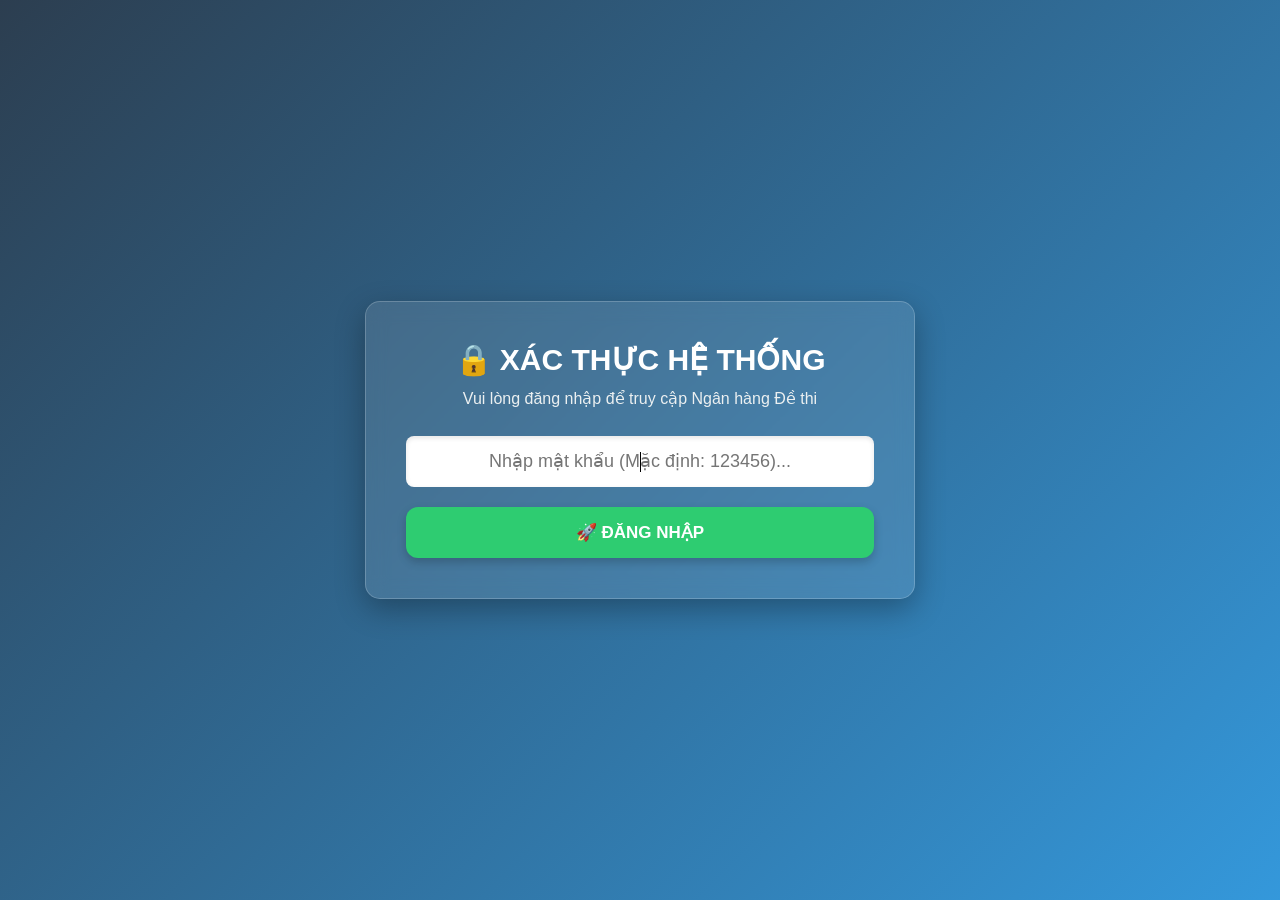
<file: tao-de-tuluan.html>
<!DOCTYPE html>
<html lang="vi">
<head>
    <meta charset="UTF-8">
    <meta name="viewport" content="width=device-width, initial-scale=1.0">
    <title>Tổ chức Thi Tự luận - NV-SMART-EDU</title>
    
    <style>
        * { box-sizing: border-box; margin: 0; padding: 0; font-family: 'Segoe UI', Tahoma, sans-serif; }
        body { background-color: #f0f2f5; height: 100vh; overflow: hidden; }
        .app-container { display: flex; height: 100vh; width: 100vw; }
                
        .main-content { flex: 1; display: flex; flex-direction: column; background: #f4f7f6; overflow: hidden; }
        .topbar { background: white; padding: 15px 20px; box-shadow: 0 2px 5px rgba(0,0,0,0.1); }
        .content-area { padding: 20px; flex: 1; overflow-y: auto; }
        
        .card { background: white; padding: 20px; border-radius: 8px; box-shadow: 0 2px 4px rgba(0,0,0,0.05); margin-bottom: 20px; }
        .tab-btn { padding: 10px 20px; cursor: pointer; border: none; background: #eee; margin-right: 5px; border-radius: 5px 5px 0 0; font-size: 15px; }
        .tab-btn.active { background: white; border: 1px solid #ddd; border-bottom: none; font-weight: bold; color: #9b59b6; }
        .tab-content { display: none; border: 1px solid #ddd; padding: 20px; background: white; border-radius: 0 5px 5px 5px; }
        .tab-content.active { display: block; }

        table { width: 100%; border-collapse: collapse; margin-top: 10px; }
        th, td { border: 1px solid #ddd; padding: 10px; text-align: center; }
        th { background: #f8f9fa; color: #2c3e50; }
        .text-left { text-align: left; }
        
        .input-group { margin-bottom: 15px; }
        .input-group label { display: block; font-weight: bold; margin-bottom: 5px; color: #2c3e50; }
        .input-group input, .input-group select { width: 100%; padding: 10px; border: 1px solid #ccc; border-radius: 5px; font-size: 14px; outline: none; }
        .btn-action { padding: 10px 20px; border: none; border-radius: 5px; cursor: pointer; color: white; font-weight: bold; transition: 0.2s; }
        .btn-action:hover { opacity: 0.9; }

        #print-container { display: none; background: white; }
        
        @media print {
            .app-container { display: none !important; }
            #print-container { display: block !important; padding: 0; color: black; }
            
            @page { size: A4; margin: 15mm 15mm 20mm 15mm; }
            body { counter-reset: page; }
            
            #print-container *:not(mjx-container):not(mjx-container *) {
                font-family: 'Times New Roman', Times, serif !important;
                font-size: 13pt !important;
                line-height: 1.3 !important;
                background-color: transparent !important; 
                color: black !important; 
            }
            mjx-container svg { display: inline-block; vertical-align: middle; color: #000 !important; }
            .page-break { page-break-after: always; }
            .print-q { margin-bottom: 15px; page-break-inside: avoid; break-inside: avoid; text-align: justify; }
            .print-q img { max-width: 100%; height: auto; margin: 5px 0; }
            .css-page-number::after { content: counter(page); }
            .rubric-box { border-left: 2px solid #000; padding-left: 10px; margin-top: 5px; font-style: italic; }
            
            .print-matrix-table { width: 100%; border-collapse: collapse; margin-bottom: 20px; font-size: 12pt !important; }
            .print-matrix-table th, .print-matrix-table td { border: 1px solid black !important; padding: 6px !important; text-align: center; }
            .print-matrix-table th { background: #f0f0f0 !important; font-weight: bold; }
        }
    </style>

    <script src="libs/localforage.min.js"></script>
    <script>
        window.MathJax = { tex: { inlineMath: [['$', '$']] }, svg: { fontCache: 'global', scale: 0.93 }, startup: { typeset: false } };
    </script>
    <script id="MathJax-script" async src="libs/tex-mml-svg.js"></script>
</head>
<body>

    <div id="app-screen" class="app-container">
        <aside class="sidebar" id="shared-sidebar"></aside>
        <script src="sidebar.js"></script>

        <main class="main-content">
            <header class="topbar">
                <h3 style="color: #8e44ad;">Tổ chức Kỳ thi Tự luận</h3>
            </header>

            <section class="content-area">
                <div class="tab-container">
                    <button class="tab-btn active" onclick="switchTab('create', this)">⚙️ Tạo Đề Tự luận</button>
                    <button class="tab-btn" onclick="switchTab('history', this)">📜 Lịch sử Đề thi</button>
                </div>

                <div id="tab-create" class="tab-content active">
                    <div class="card" style="border-left: 4px solid #9b59b6; background: #fbf7fc;">
                        <h4 style="color: #8e44ad; margin-bottom: 15px;">1. Khai báo Tiêu đề Đề thi</h4>
                        <div style="display: flex; gap: 15px; margin-bottom: 15px;">
                            <div style="flex: 1;" class="input-group">
                                <label>Sở GD&ĐT / Cụm thi:</label>
                                <input type="text" id="exam-dept" oninput="saveHeaderConfig()">
                            </div>
                            <div style="flex: 1;" class="input-group">
                                <label>Tên Trường:</label>
                                <input type="text" id="exam-school" oninput="saveHeaderConfig()">
                            </div>
                        </div>
                        <div style="display: flex; gap: 15px;">
                            <div style="flex: 2;" class="input-group">
                                <label>Tên Kỳ thi / Đợt thi:</label>
                                <input type="text" id="exam-name" oninput="saveHeaderConfig()">
                            </div>
                            <div style="flex: 1;" class="input-group">
                                <label>Thời gian làm bài (phút):</label>
                                <input type="number" id="exam-time" value="90" oninput="saveHeaderConfig()">
                            </div>
                        </div>
                    </div>

                    <div class="card">
                        <h4 style="color: #8e44ad; margin-bottom: 15px;">2. Chọn Môn học & Thiết lập Ma trận</h4>
                        <div class="input-group">
                            <select id="select-subject" onchange="renderMatrixTable()"></select>
                        </div>
                        <table id="matrix-table" style="display: none;">
                            <thead>
                                <tr>
                                    <th class="text-left">Chương / CLO</th>
                                    <th width="100">Trong kho</th>
                                    <th width="120">Số câu lấy</th>
                                    <th width="150">Điểm mỗi câu</th>
                                </tr>
                            </thead>
                            <tbody id="matrix-body"></tbody>
                            <tfoot>
                                <tr style="background: #fdf5e6;">
                                    <th class="text-left" style="color: #d35400;">TỔNG CỘNG:</th>
                                    <th>-</th>
                                    <th id="total-selected-qs">0 câu</th>
                                    <th id="total-score">0.0 điểm</th>
                                </tr>
                            </tfoot>
                        </table>
                        <div id="matrix-actions" style="margin-top: 20px; display: none; gap: 10px; justify-content: flex-end;">
                            <button onclick="saveMatrixConfig()" class="btn-action" style="background: #9b59b6;">💾 Lưu Ma trận</button>
                            <button onclick="generateBaseExam()" class="btn-action" style="background: #27ae60;">🎲 Bốc Đề Gốc</button>
                        </div>
                    </div>

                    <div id="step-shuffle" class="card" style="display: none; border-top: 5px solid #f39c12;">
                        <h4 style="color: #f39c12; margin-bottom: 10px;">3. Xuất bản Đề thi</h4>
                        <p style="font-size: 13px; color: #666; margin-bottom: 15px;"><i>(Ghi chú: Đề thi và Hướng dẫn chấm + Ma trận sẽ được in tách biệt nhau)</i></p>
                        <div style="display: flex; gap: 15px; align-items: flex-end;">
                            <div style="flex: 1;">
                                <label style="font-weight: bold; font-size: 14px;">Số lượng Mã đề:</label>
                                <input type="number" id="num-exams" value="1" min="1" style="width: 100%; padding: 10px; text-align: center;">
                            </div>
                            <div style="flex: 1;">
                                <label style="font-weight: bold; font-size: 14px;">Mã đề bắt đầu:</label>
                                <input type="number" id="start-code" value="101" style="width: 100%; padding: 10px; text-align: center;">
                            </div>
                            <div style="flex: 2;">
                                <button onclick="shuffleSaveAndPrint()" class="btn-action" style="background: #e67e22; width: 100%; padding: 12px; font-size: 16px;">🖨️ LƯU & IN ĐỀ TỰ LUẬN</button>
                            </div>
                        </div>
                    </div>
                </div>

                <div id="tab-history" class="tab-content">
                    <table style="margin-top: 0;">
                        <thead>
                            <tr>
                                <th>Ngày tạo</th>
                                <th class="text-left">Tên Kỳ thi</th>
                                <th>Môn học</th>
                                <th>Thời gian</th>
                                <th>Số câu</th>
                                <th>Thao tác</th>
                            </tr>
                        </thead>
                        <tbody id="history-body"></tbody>
                    </table>
                </div>
            </section>
        </main>
    </div>

    <div id="print-container"></div>

    <script>
        const dbTuluan = localforage.createInstance({ name: "NgânHàngĐềApp", storeName: "nganhang_tuluan" });
        const dbExamsTuluan = localforage.createInstance({ name: "NgânHàngĐềApp", storeName: "lich_su_ky_thi_tuluan" });
        const dbMatrixTuluan = localforage.createInstance({ name: "NgânHàngĐềApp", storeName: "cau_hinh_ma_tran_tuluan" });
        
        let allQuestions = [];
        let baseExamQuestions = [];
        let currentMatrixUsed = []; 

        window.onload = async () => {
            if (sessionStorage.getItem('isLoggedIn') !== 'true') window.location.href = 'start.html';
            loadHeaderConfig();
            const rawQs = await dbTuluan.getItem('questions') || [];
            allQuestions = rawQs.filter(q => q.isActive !== false);
            const subjects = [...new Set(allQuestions.map(q => q.subject).filter(Boolean))];
            const selectSubj = document.getElementById('select-subject');
            selectSubj.innerHTML = '<option value="">-- Vui lòng chọn môn học --</option>' + 
                                   subjects.map(s => `<option value="${s}">${s}</option>`).join('');
            loadHistory();
        };

        function saveHeaderConfig() {
            localStorage.setItem('saved_exam_dept_tl', document.getElementById('exam-dept').value);
            localStorage.setItem('saved_exam_school_tl', document.getElementById('exam-school').value);
            localStorage.setItem('saved_exam_name_tl', document.getElementById('exam-name').value);
            localStorage.setItem('saved_exam_time_tl', document.getElementById('exam-time').value);
        }

        function loadHeaderConfig() {
            if(localStorage.getItem('saved_exam_dept_tl')) document.getElementById('exam-dept').value = localStorage.getItem('saved_exam_dept_tl');
            if(localStorage.getItem('saved_exam_school_tl')) document.getElementById('exam-school').value = localStorage.getItem('saved_exam_school_tl');
            if(localStorage.getItem('saved_exam_name_tl')) document.getElementById('exam-name').value = localStorage.getItem('saved_exam_name_tl');
            if(localStorage.getItem('saved_exam_time_tl')) document.getElementById('exam-time').value = localStorage.getItem('saved_exam_time_tl');
        }

        function switchTab(tab, btn) {
            document.querySelectorAll('.tab-btn').forEach(b => b.classList.remove('active'));
            document.querySelectorAll('.tab-content').forEach(c => c.classList.remove('active'));
            btn.classList.add('active');
            document.getElementById('tab-' + tab).classList.add('active');
            if(tab === 'history') loadHistory();
        }

        async function renderMatrixTable() {
            const subj = document.getElementById('select-subject').value;
            if (!subj) {
                document.getElementById('matrix-table').style.display = 'none';
                document.getElementById('matrix-actions').style.display = 'none';
                document.getElementById('step-shuffle').style.display = 'none';
                return;
            }
            const savedMatrix = await dbMatrixTuluan.getItem(subj) || {};
            if (savedMatrix['_examTime']) document.getElementById('exam-time').value = savedMatrix['_examTime'];
            const qsInSubj = allQuestions.filter(q => q.subject === subj);
            const chapters = [...new Set(qsInSubj.map(q => q.chapter || "Chưa phân loại"))];
            document.getElementById('matrix-table').style.display = 'table';
            document.getElementById('matrix-actions').style.display = 'flex';
            document.getElementById('step-shuffle').style.display = 'none';
            document.getElementById('matrix-body').innerHTML = chapters.map(chap => {
                const maxCount = qsInSubj.filter(q => (q.chapter || "Chưa phân loại") === chap).length;
                let defC = 0, defS = 1.0;
                if (savedMatrix[chap]) { defC = savedMatrix[chap].count || 0; defS = savedMatrix[chap].score || 1.0; }
                if (defC > maxCount) defC = maxCount;
                return `<tr>
                    <td class="text-left">${chap}</td>
                    <td style="color: #2980b9; font-weight: bold;">${maxCount}</td>
                    <td><input type="number" class="matrix-input matrix-count" data-chap="${chap}" data-max="${maxCount}" value="${defC}" min="0" max="${maxCount}" oninput="updateTotalQs()" style="width: 70px; text-align: center;"></td>
                    <td><input type="number" class="matrix-input matrix-score" data-chap="${chap}" value="${defS}" min="0" step="0.25" oninput="updateTotalQs()" style="width: 70px; text-align: center;"></td>
                </tr>`;
            }).join('');
            updateTotalQs(); 
        }

        function updateTotalQs() {
            let totalQ = 0, totalS = 0;
            document.querySelectorAll('#matrix-body tr').forEach(row => {
                let cInp = row.querySelector('.matrix-count'), sInp = row.querySelector('.matrix-score');
                let val = parseInt(cInp.value) || 0, score = parseFloat(sInp.value) || 0;
                totalQ += val; totalS += (val * score);
            });
            document.getElementById('total-selected-qs').innerText = totalQ + " câu";
            document.getElementById('total-score').innerText = totalS.toFixed(2) + " điểm";
        }

        async function saveMatrixConfig() {
            const subj = document.getElementById('select-subject').value;
            if (!subj) return;
            const matrixConfig = {};
            document.querySelectorAll('#matrix-body tr').forEach(row => {
                let chap = row.querySelector('.matrix-count').getAttribute('data-chap');
                matrixConfig[chap] = { 
                    count: parseInt(row.querySelector('.matrix-count').value) || 0, 
                    score: parseFloat(row.querySelector('.matrix-score').value) || 0 
                };
            });
            matrixConfig['_examTime'] = document.getElementById('exam-time').value;
            await dbMatrixTuluan.setItem(subj, matrixConfig);
            alert(`✅ Đã lưu ma trận môn: ${subj}`);
        }

        function generateBaseExam() {
            const subj = document.getElementById('select-subject').value;
            const examName = document.getElementById('exam-name').value.trim();
            if (!examName) { alert("Vui lòng nhập Tên Kỳ thi!"); return; }
            baseExamQuestions = [];
            currentMatrixUsed = []; 

            document.querySelectorAll('#matrix-body tr').forEach(row => {
                let chap = row.querySelector('.matrix-count').getAttribute('data-chap');
                let count = parseInt(row.querySelector('.matrix-count').value) || 0;
                let score = parseFloat(row.querySelector('.matrix-score').value) || 0;
                
                if (count > 0) {
                    currentMatrixUsed.push({ chap, count, score });
                    const pool = allQuestions.filter(q => q.subject === subj && (q.chapter || "Chưa phân loại") === chap);
                    const shuffledPool = pool.sort(() => 0.5 - Math.random());
                    let picked = shuffledPool.slice(0, count).map(q => ({ ...q, assignedScore: score }));
                    baseExamQuestions = baseExamQuestions.concat(picked);
                }
            });
            if (baseExamQuestions.length === 0) { alert("Chưa chọn câu hỏi!"); return; }
            document.getElementById('step-shuffle').style.display = 'block';
            alert(`🎲 Đã bốc xong ${baseExamQuestions.length} câu.`);
        }

        async function shuffleSaveAndPrint() {
            const numExams = parseInt(document.getElementById('num-exams').value);
            const startCode = parseInt(document.getElementById('start-code').value);
            const examName = document.getElementById('exam-name').value.trim();
            const time = document.getElementById('exam-time').value.trim();
            const subject = document.getElementById('select-subject').value;

            const generatedExams = [];
            for (let i = 0; i < numExams; i++) {
                const code = startCode + i;
                generatedExams.push({ code, questions: [...baseExamQuestions] });
            }

            const examRecord = {
                id: Date.now(), name: examName, subject: subject,
                dept: document.getElementById('exam-dept').value.trim() || "SỞ GIÁO DỤC VÀ ĐÀO TẠO",
                school: document.getElementById('exam-school').value.trim() || "TRƯỜNG ...................",
                time: time, date: new Date().toLocaleString('vi-VN'),
                baseQs: baseExamQuestions, generated: generatedExams,
                matrix: currentMatrixUsed 
            };
            await dbExamsTuluan.setItem(examRecord.id.toString(), examRecord);
            doPrint(examRecord);
        }

        async function loadHistory() {
            const keys = await dbExamsTuluan.keys();
            const body = document.getElementById('history-body');
            body.innerHTML = '';
            const records = [];
            for (let key of keys) records.push(await dbExamsTuluan.getItem(key));
            records.sort((a, b) => b.id - a.id).forEach(ex => {
                body.innerHTML += `<tr>
                    <td>${ex.date}</td>
                    <td class="text-left" style="color: #8e44ad;"><b>${ex.name}</b></td>
                    <td>${ex.subject}</td>
                    <td>${ex.time}p</td>
                    <td><b>${ex.baseQs.length}</b></td>
                    <td style="white-space: nowrap;">
                        <button onclick="viewExam('${ex.id}')" style="background:#9b59b6; color:white; border:none; padding:6px 12px; border-radius:4px; cursor:pointer; font-weight:bold;">🖨️ In đề & HDC</button>
                        <button onclick="deleteExam('${ex.id}')" style="background:#e74c3c; color:white; border:none; padding:6px 12px; border-radius:4px; cursor:pointer; margin-left:5px;">🗑️</button>
                    </td>
                </tr>`;
            });
        }

        async function viewExam(id) {
            const ex = await dbExamsTuluan.getItem(id.toString());
            doPrint(ex);
        }

        async function deleteExam(id) {
            if(confirm("Xóa vĩnh viễn?")) { await dbExamsTuluan.removeItem(id.toString()); loadHistory(); }
        }

        // --- HÀM RENDER BẢN IN ---
        async function doPrint(examRecord) {
            let html = '';
            examRecord.generated.forEach(ex => {
                // PHẦN 1: IN ĐỀ THI
                html += `<div class="page-break">
                    <table style="width: 100%; border: none; border-collapse: collapse;">
                        <thead style="display: table-header-group;"><tr><td style="border: none; padding: 0;"></td></tr></thead>
                        <tfoot style="display: table-footer-group;">
                            <tr><td style="border: none; padding: 0;">
                                <div style="display: flex; justify-content: space-between; border-top: 1px solid #000; margin-top: 10px; padding-top: 5px; font-family: 'Times New Roman', serif; font-size: 11pt; font-weight: bold; font-style: italic;">
                                    <span>Môn: ${examRecord.subject} - Mã đề: ${ex.code}</span>
                                </div>
                            </td></tr>
                        </tfoot>
                        <tbody>
                            <tr><td style="border: none; padding: 0;">
                                <div style="display: flex; justify-content: space-between; margin-bottom: 10px;">
                                    <div style="width: 40%; text-align: center;">
                                        <div style="font-size: 13pt;">${examRecord.dept.toUpperCase()}</div>
                                        <div style="font-size: 13pt; font-weight: bold; text-decoration: underline;">${examRecord.school.toUpperCase()}</div>
                                    </div>
                                    <div style="width: 60%; text-align: center;">
                                        <div style="font-size: 14pt; font-weight: bold;">${examRecord.name.toUpperCase()}</div>
                                        <div style="font-size: 14pt; font-weight: bold;">Bài thi Tự luận: ${examRecord.subject.toUpperCase()}</div>
                                        <div style="font-size: 13pt; font-style: italic;">Thời gian làm bài: ${examRecord.time} phút</div>
                                    </div>
                                </div>
                                
                                <div style="text-align: right; font-size: 13pt; font-weight: bold; margin-bottom: 10px;">Mã đề thi: ${ex.code}</div>
                                
                                <div style="font-size: 13pt; display: flex; align-items: flex-end; margin-bottom: 25px;">
                                    <b>Họ, tên thí sinh: </b> <span style="border-bottom: 1px dotted #000; flex-grow: 1; margin: 0 10px;"></span>
                                    <b>Số báo danh: </b> <span style="border-bottom: 1px dotted #000; width: 150px; margin-left: 10px;"></span>
                                </div>

                                `;
                
                ex.questions.forEach((q, idx) => {
                    let contentHTML = q.content.trim().replace(/^(<p>(\s|&nbsp;|<br>)*<\/p>\s*)+/gi, '');
                    let scoreTxt = q.assignedScore > 0 ? ` (${q.assignedScore} điểm): ` : `: `;
                    if (contentHTML.toLowerCase().startsWith('<p>')) {
                        contentHTML = contentHTML.replace(/^<p[^>]*>/i, `<p style="display:inline; margin:0;"><b>Câu ${idx+1}${scoreTxt}</b> `);
                    } else {
                        contentHTML = `<p style="display:inline; margin:0;"><b>Câu ${idx+1}${scoreTxt}</b> ` + contentHTML + `</p>`;
                    }
                    html += `<div class="print-q">${contentHTML}</div>`;
                });
                
                html += `       <div style="text-align: center; font-weight: bold; margin-top: 40px; font-size: 13pt;">----------- HẾT -----------</div>
                                <div style="text-align: center; font-style: italic; font-size: 12pt; margin-top: 5px;">(Thí sinh không được sử dụng tài liệu. Giám thị không giải thích gì thêm)</div>
                            </td></tr>
                        </tbody>
                    </table>
                </div>`;

                // PHẦN 2: IN HỒ SƠ CHẤM THI
                html += `<div class="page-break">
                    <table style="width: 100%; border: none; border-collapse: collapse;">
                        <thead style="display: table-header-group;"><tr><td style="border: none; padding: 0;"></td></tr></thead>
                        <tfoot style="display: table-footer-group;">
                            <tr><td style="border: none; padding: 0;">
                                <div style="display: flex; justify-content: space-between; border-top: 1px solid #000; margin-top: 20px; padding-top: 5px;  font-style: italic;">
                                    <span>HỒ SƠ CHẤM THI - Môn: ${examRecord.subject} - Mã đề: ${ex.code}</span>
                                </div>
                            </td></tr>
                        </tfoot>
                        <tbody>
                            <tr><td style="border: none; padding: 0;">
                                <div style="text-align: center; margin-bottom: 30px;">
                                    <h2 style="margin-bottom: 5px;">HỒ SƠ: MA TRẬN & HƯỚNG DẪN CHẤM THI</h2>
                                    <div style="font-size: 14pt; font-weight: bold;">Môn: ${examRecord.subject} - Mã đề: ${ex.code}</div>
                                </div>
                                
                                <div style="font-weight: bold; text-decoration: underline; margin-bottom: 10px; font-size: 13pt; page-break-after: avoid; break-after: avoid;">I. MA TRẬN ĐỀ THI:</div>
                                <table class="print-matrix-table" style="page-break-inside: avoid; break-inside: avoid;">
                                    <thead><tr><th>STT</th><th>Chương / Chuẩn đầu ra (CLO)</th><th>Số câu</th><th>Điểm số</th><th>Tỷ lệ (%)</th></tr></thead>
                                    <tbody>
                                        ${(examRecord.matrix || []).map((m, i) => {
                                            const totalS = examRecord.matrix.reduce((sum, item) => sum + (item.count * item.score), 0);
                                            const percent = (((m.count * m.score) / totalS) * 100).toFixed(1);
                                            return `<tr><td>${i+1}</td><td style="text-align:left;">${m.chap}</td><td>${m.count}</td><td>${(m.count * m.score).toFixed(2)}</td><td>${percent}%</td></tr>`;
                                        }).join('')}
                                    </tbody>
                                    <tfoot>
                                        <tr style="font-weight:bold; background:#eee;">
                                            <td colspan="2">TỔNG CỘNG</td>
                                            <td>${examRecord.baseQs.length}</td>
                                            <td>${examRecord.matrix.reduce((sum, item) => sum + (item.count * item.score), 0).toFixed(2)}</td>
                                            <td>100%</td>
                                        </tr>
                                    </tfoot>
                                </table>

                                <div style="font-weight: bold; text-decoration: underline; margin-bottom: 15px; margin-top: 40px; font-size: 13pt; page-break-after: avoid; break-after: avoid;">II. HƯỚNG DẪN CHẤM CHI TIẾT:</div>
                `;
                
                ex.questions.forEach((q, idx) => {
                    let ansHTML = q.answer && q.answer.trim() !== '' ? q.answer : '<i>(Chưa có HDC)</i>';
                    // Sửa lại thành auto để cho cắt ngang đáp án dài
                    html += `<div class="print-q" style="margin-bottom: 25px; page-break-inside: auto; break-inside: auto;"><b>Câu ${idx+1} (${q.assignedScore} điểm):</b><div class="rubric-box">${ansHTML}</div></div>`;
                });

                html += `       <div style="text-align: center; font-weight: bold; margin-top: 40px; font-size: 13pt;">----------- HẾT HƯỚNG DẪN CHẤM -----------</div>
                            </td></tr>
                        </tbody>
                    </table>
                </div>`;
            });

            const container = document.getElementById('print-container');
            container.innerHTML = html;
            if(window.MathJax) {
                MathJax.typesetClear([container]);
                MathJax.typesetPromise([container]).then(() => { setTimeout(() => { window.print(); }, 800); });
            } else { setTimeout(() => { window.print(); }, 800); }
        }
    </script>
</body>
</html>
</file>
<file: css/style.css>
/* =========================================================
   HỆ THỐNG QUẢN LÝ ĐỀ THI - BẢNG STYLE CHUNG (style.css)
   (Bản gốc chủ đạo + Bổ sung tính năng Crop & Spinner)
========================================================= */

/* --- CSS Reset & Cơ bản --- */
* {
    box-sizing: border-box;
    margin: 0;
    padding: 0;
    font-family: 'Segoe UI', Tahoma, Geneva, Verdana, sans-serif;
}

body {
    background-color: #f0f2f5;
    color: #333;
    height: 100vh;
    overflow: hidden;
}

/* --- MÀN HÌNH ĐĂNG NHẬP --- */
#login-screen, .login-screen {
    display: none;
    justify-content: center;
    align-items: center;
    height: 100vh;
    width: 100vw;
    background: linear-gradient(135deg, #2c3e50, #3498db);
    position: fixed; top: 0; left: 0; z-index: 9999;
}

.login-box {
    background: white;
    padding: 40px;
    border-radius: 10px;
    box-shadow: 0 4px 15px rgba(0, 0, 0, 0.1);
    width: 100%;
    max-width: 400px;
    text-align: center;
}

.login-box h2 { margin-bottom: 20px; color: #0056b3; }
.input-group { margin-bottom: 15px; text-align: left; }
.input-group label { display: block; margin-bottom: 5px; font-weight: bold; }
.input-group input { width: 100%; padding: 10px; border: 1px solid #ccc; border-radius: 5px; font-size: 16px; }

.btn { padding: 10px 15px; background: #0056b3; color: white; border: none; border-radius: 5px; font-size: 14px; cursor: pointer; transition: 0.3s; }
.btn:hover { background: #004494; }

.btn-login { width: 100%; padding: 12px; background: #3498db; color: white; border: none; border-radius: 5px; font-size: 16px; font-weight: bold; cursor: pointer; }
.btn-login:hover { background: #2980b9; }

.btn-danger { background: #dc3545; }
.btn-danger:hover { background: #c82333; }
.btn-info { background: #17a2b8; }
.btn-info:hover { background: #138496; }
.btn-success { background: #27ae60; }
.btn-success:hover { background: #218838; }

#login-error, #login-msg { color: red; margin-top: 15px; display: none; font-size: 14px; font-weight: bold; min-height: 20px;}
#app-screen { display: none; }

/* --- BẢNG ĐIỀU KHIỂN (DASHBOARD) --- */
.app-container { display: flex; height: 100vh; width: 100vw; }

.sidebar { width: 210px; min-width: 210px; background: #2c3e50; color: white; display: flex; flex-direction: column; z-index: 1000; }
.sidebar-header { padding: 10px; background: #1a252f; text-align: center; font-weight: bold; font-size: 18px; border-bottom: 1px solid #34495e; }
.menu { flex: 1; list-style: none; padding: 0; margin: 0;}
.menu-item { border-bottom: 1px solid #34495e; }
.menu-item a { display: block; padding: 10px 15px; color: #ecf0f1; text-decoration: none; transition: 0.3s; cursor: pointer; }
.menu-item a:hover, .menu-item a.active, .menu-item.active a { background: #34495e; border-left: 4px solid #3498db; }
.menu-title { padding: 10px 20px; font-size: 12px; color: #7f8c8d; text-transform: uppercase; margin-top: 10px; font-weight: bold; }

.sidebar-footer { padding: 15px; text-align: center; background: #1a252f; }
.sidebar-footer a { color: #e74c3c; text-decoration: none; font-weight: bold; cursor: pointer; }

.main-content { flex: 1; display: flex; flex-direction: column; background: #f4f7f6; position: relative; overflow: hidden; }
.topbar { background: white; padding: 15px 20px; box-shadow: 0 2px 5px rgba(0, 0, 0, 0.05); display: flex; justify-content: space-between; align-items: center; z-index: 99;}
.content-area { padding: 20px; flex: 1; overflow-y: auto; }
.page-section { background: white; padding: 20px; border-radius: 8px; box-shadow: 0 2px 4px rgba(0, 0, 0, 0.05); min-height: 100px; margin-bottom: 20px;}

/* --- TABS --- */
.tab-container { margin-bottom: 20px; border-bottom: 2px solid #ddd; }
.tab-btn { background: none; border: none; padding: 10px 20px; font-size: 16px; cursor: pointer; color: #555; margin-right: 5px; font-weight: bold; outline: none; }
.tab-btn.active { color: #0056b3; border-bottom: 3px solid #0056b3; }
.tab-content { display: none; }
.tab-content.active { display: block; }

/* --- BẢNG DỮ LIỆU --- */
.filter-bar { margin-bottom: 15px; display: flex; align-items: center; gap: 10px; }
.filter-bar select { padding: 8px; border-radius: 5px; border: 1px solid #ccc; font-size: 15px; }

table { width: 100%; border-collapse: collapse; margin-top: 15px; }
table th, table td { border: 1px solid #ddd; padding: 12px; text-align: left; vertical-align: middle; }
table th { background-color: #f8f9fa; font-weight: bold; }

.import-box { border: 2px dashed #3498db; padding: 40px; text-align: center; background: #f0f7ff; border-radius: 8px; margin-bottom: 20px; }
.td-preview img { max-height: 50px; display: block; }

/* Nút gạt (Toggle Switch) */
.switch { position: relative; display: inline-block; width: 40px; height: 20px; }
.switch input { opacity: 0; width: 0; height: 0; }
.slider { position: absolute; cursor: pointer; top: 0; left: 0; right: 0; bottom: 0; background-color: #ccc; transition: .4s; border-radius: 20px; }
.slider:before { position: absolute; content: ""; height: 16px; width: 16px; left: 2px; bottom: 2px; background-color: white; transition: .4s; border-radius: 50%; }
input:checked + .slider { background-color: #28a745; }
input:checked + .slider:before { transform: translateX(20px); }


/* =========================================================
   CÁC THIẾT LẬP MỚI BỔ SUNG (MODAL, CROP ẢNH, LOADING)
========================================================= */

/* Hộp thoại Modal & Lớp mờ (Chắp vá từ bản mới) */
.modal, .modal-overlay {
    display: none; position: fixed; top: 0; left: 0; width: 100%; height: 100%;
    background: rgba(0, 0, 0, 0.7); z-index: 10000; justify-content: center; align-items: center;
}

/* Đã chỉnh max-width lên 1200px theo ý cụ */
.modal-content {
    background: white; padding: 20px; border-radius: 8px; 
    max-width: 1200px; width: 95%; max-height: 90vh; 
    display: flex; flex-direction: column; overflow-y: auto;
}

.modal-header { display: flex; justify-content: space-between; align-items: center; border-bottom: 1px solid #eee; padding-bottom: 10px; margin-bottom: 15px; }
.close-btn { font-size: 24px; cursor: pointer; color: red; font-weight: bold; }

/* Công cụ cắt ảnh (Crop) */
.modal-body {
    flex-grow: 1; overflow: auto; text-align: center; position: relative;
    background: #f5f5f5; border: 1px solid #ddd; border-radius: 4px;
}
#crop-wrapper { position: relative; display: inline-block; transform-origin: 0 0; }
#modal-img { display: block; max-width: none; }
#crop-guide { position: absolute; border: 2px dashed #e74c3c; background: rgba(231, 76, 60, 0.2); pointer-events: none; display: none; z-index: 10; }
.image-preview { max-width: 100%; height: auto; border: 1px solid #ccc; padding: 5px; border-radius: 4px; background: #fff; max-height: 80px; object-fit: contain; }

/* Giao diện Loading Spinner */
#loading-overlay {
    display: none; position: fixed; top: 0; left: 0; width: 100%; height: 100%;
    background: rgba(255, 255, 255, 0.9); z-index: 9999; flex-direction: column; justify-content: center; align-items: center;
}

.spinner {
    border: 5px solid #f3f3f3; border-top: 5px solid #3498db; border-radius: 50%;
    width: 50px; height: 50px; animation: spin 1s linear infinite; margin-bottom: 15px;
}

@keyframes spin { 
    0% { transform: rotate(0deg); } 
    100% { transform: rotate(360deg); } 
}

/* Toast Notification (Góc màn hình) */
#toast-notification {
    position: fixed; bottom: 30px; right: 30px; background: #2c3e50; color: white;
    padding: 15px 25px; border-radius: 8px; box-shadow: 0 10px 30px rgba(0,0,0,0.2);
    font-size: 15px; font-weight: bold; z-index: 10001; transform: translateX(150%);
    transition: transform 0.3s cubic-bezier(0.175, 0.885, 0.32, 1.275); display: flex; align-items: center; gap: 12px;
}
#toast-notification.show { transform: translateX(0); }
/* =========================================================
   CẤU HÌNH DÀNH RIÊNG CHO MÁY IN & XUẤT PDF (@media print)
========================================================= */
@media print {
    /* 1. Phá bỏ giới hạn chiều cao và thanh cuộn của App để máy in đọc được toàn bộ */
    body, html, .app-container, .main-content, .content-area {
        height: auto !important;
        overflow: visible !important;
        display: block !important;
        background: white !important;
    }

    /* 2. Giấu đi các thành phần không cần thiết trên tờ giấy in */
    .sidebar, .topbar, .tab-container, .btn, button, .control-panel, .filter-bar, #toast-notification, #loading-overlay {
        display: none !important;
    }

    /* 3. Khung hiển thị đề thi chiếm trọn 100% trang giấy */
    #exam-preview-container {
        width: 100% !important;
        margin: 0 !important;
        padding: 0 !important;
        box-shadow: none !important;
        position: static !important;
    }

    /* 4. Khôi phục lại tính năng ngắt trang (Cực kỳ quan trọng) */
    .page-break {
        page-break-after: always !important;
        break-after: page !important;
    }

    /* (Tùy chọn) Chỉnh lại cỡ chữ cho phù hợp trang giấy A4 */
    body {
        font-size: 12pt !important;
        color: black !important;
    }
}
</file>
